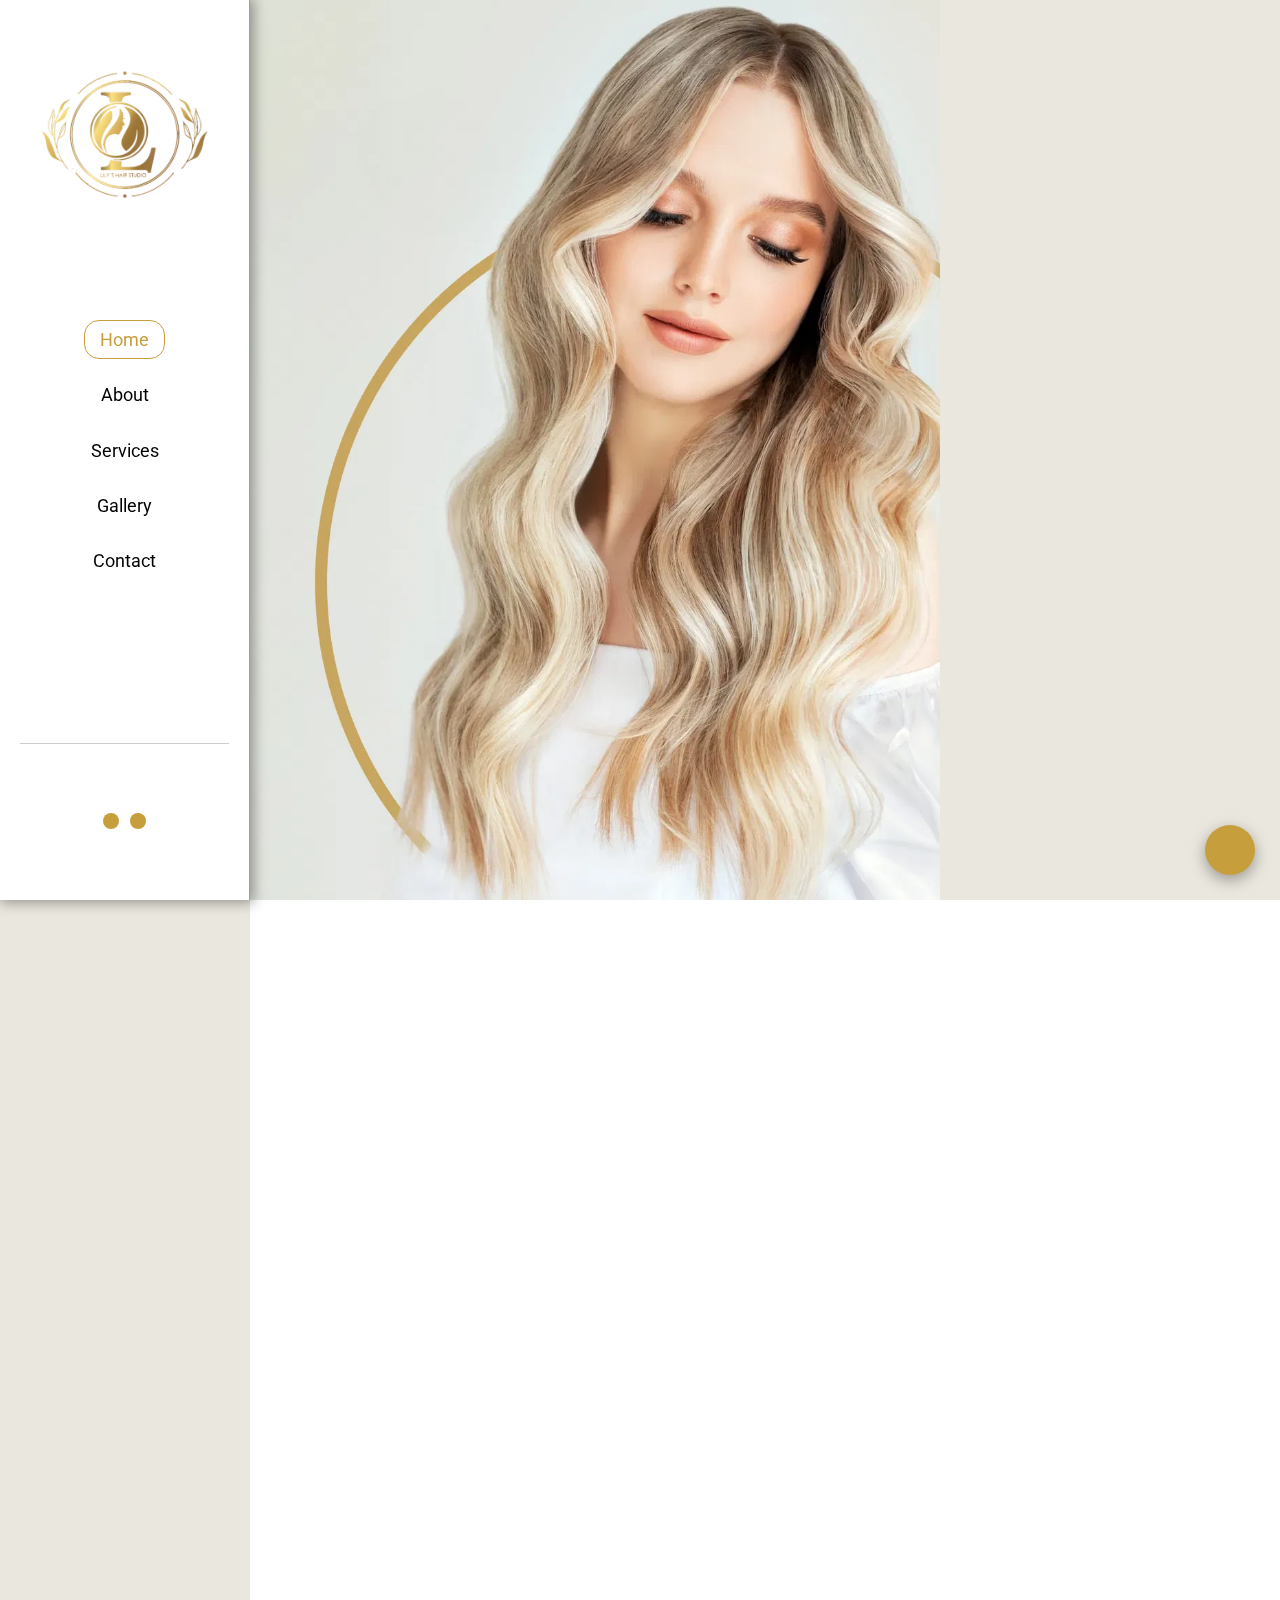
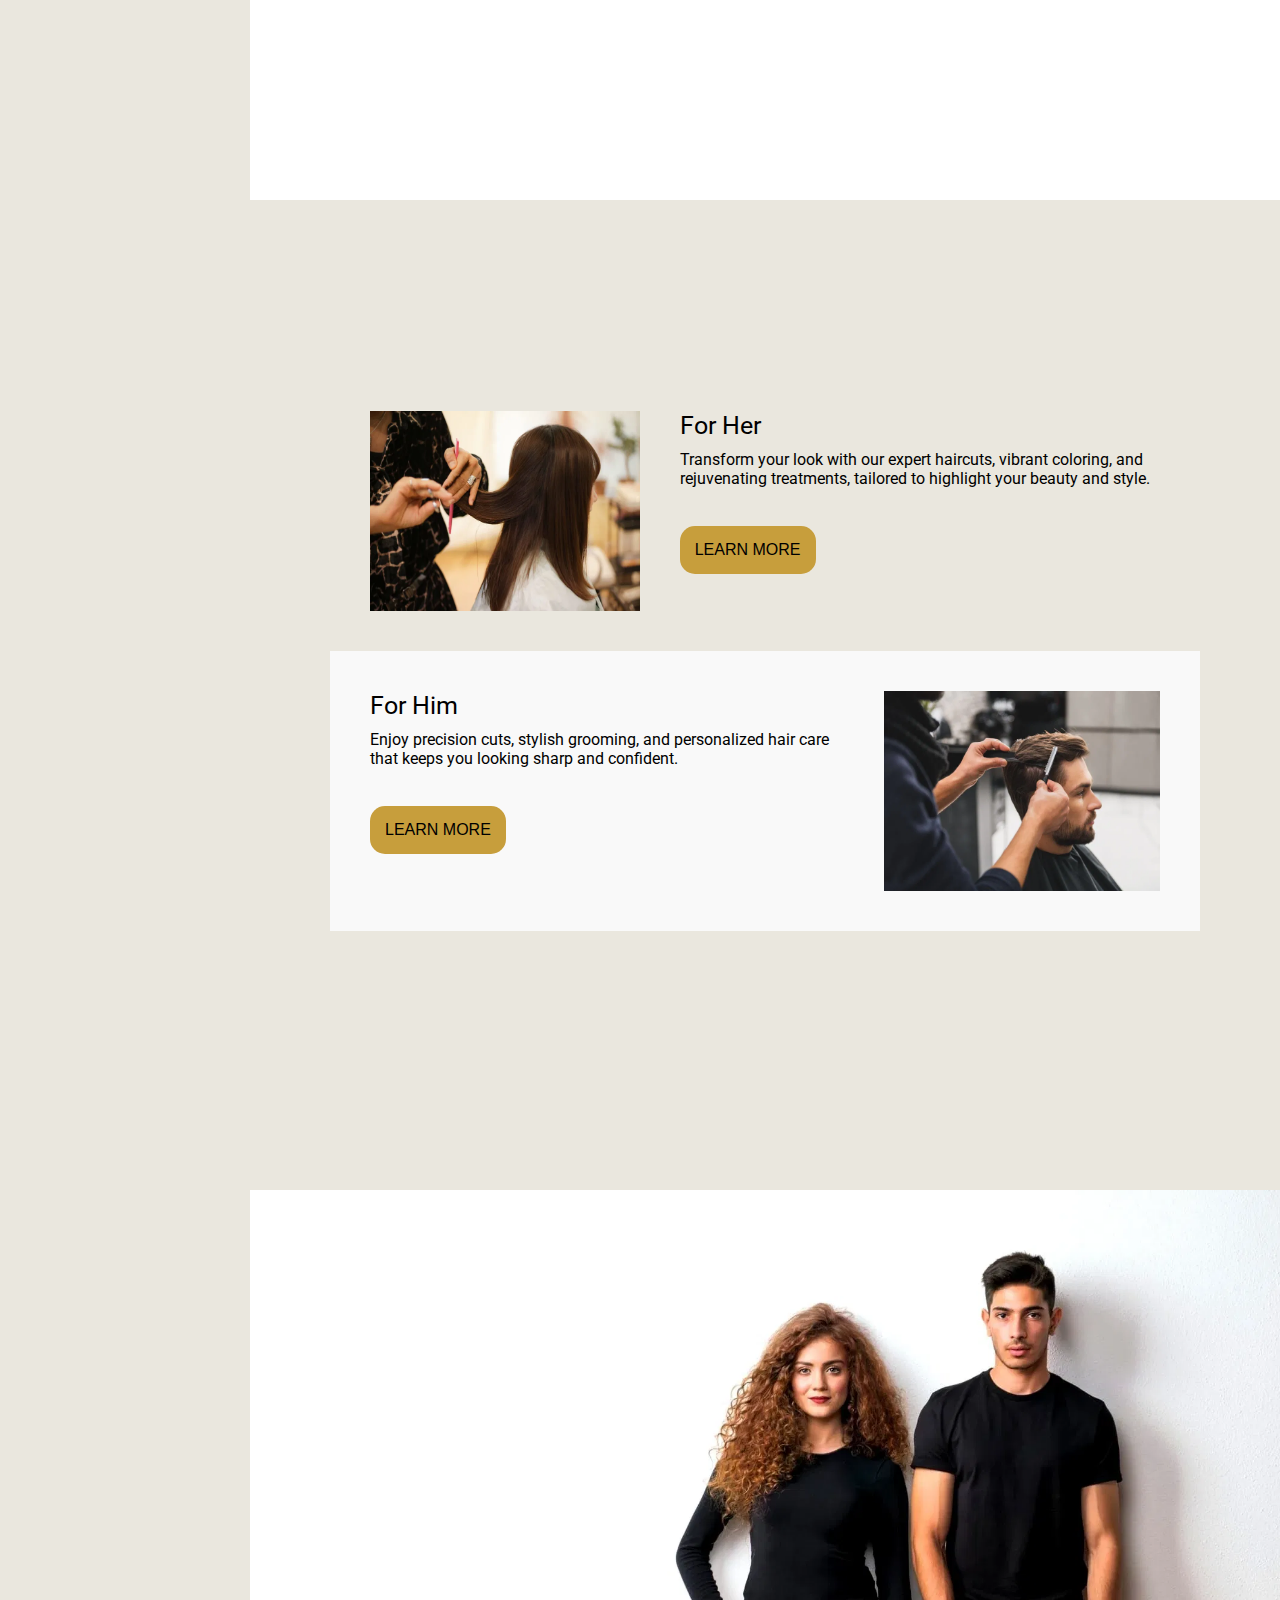
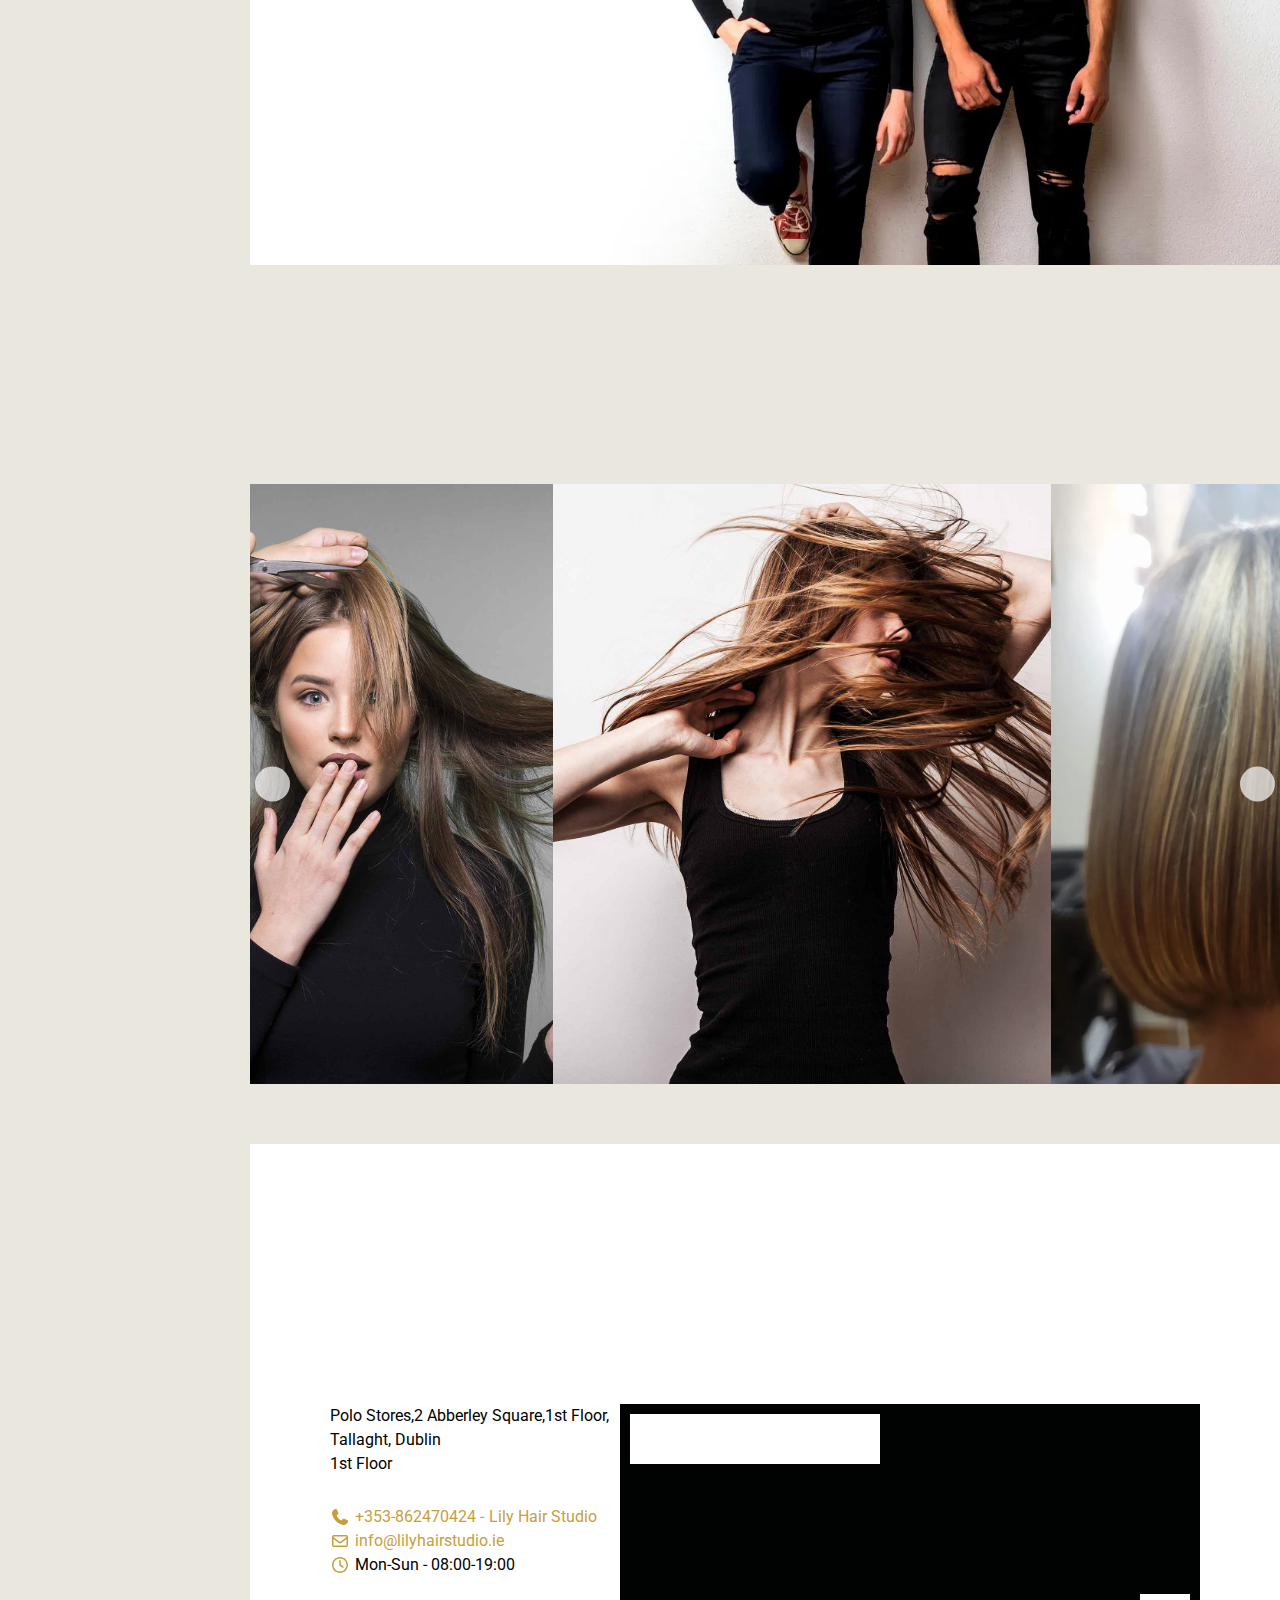
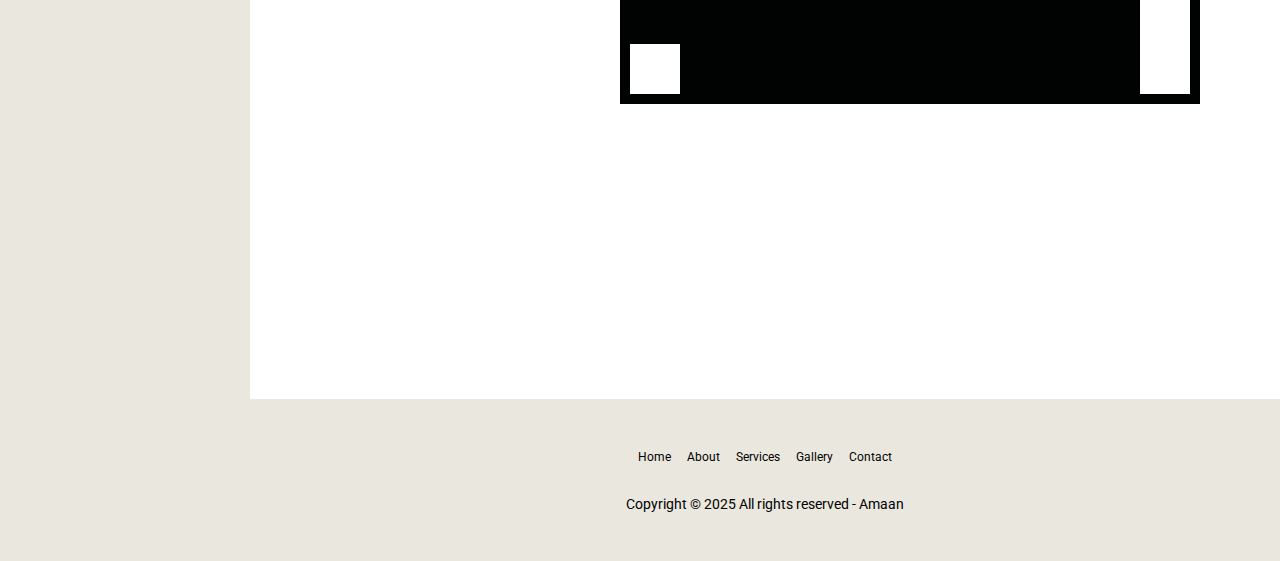
<file: index.html>
<!DOCTYPE html>
<html lang="en">

<head>
    <meta charset="UTF-8">
    <meta name="viewport" content="width=device-width, initial-scale=1.0">
    <!-- title -->
    <title>Lilyhairstudio - Lily's Hair Studio</title>
    <!-- css-link -->
    <link rel="stylesheet" href="main.css">
    <!-- favicon -->
    <link rel="shortcut icon" href="./images/favicon.jpg" type="image/x-icon">
    <!-- font-awesome -->
    <link rel="stylesheet" href="https://cdnjs.cloudflare.com/ajax/libs/font-awesome/6.6.0/css/all.min.css"
        integrity="sha512-Kc323vGBEqzTmouAECnVceyQqyqdsSiqLQISBL29aUW4U/M7pSPA/gEUZQqv1cwx4OnYxTxve5UMg5GT6L4JJg=="
        crossorigin="anonymous" referrerpolicy="no-referrer" />
    <!-- roboto-font -->
    <link rel="preconnect" href="https://fonts.googleapis.com">
    <link rel="preconnect" href="https://fonts.gstatic.com" crossorigin>
    <link href="https://fonts.googleapis.com/css2?family=Roboto:ital,wght@0,100..900;1,100..900&display=swap"
        rel="stylesheet">
</head>

<body>
    <header class="y-header">
        <div class="menu-btn">
            <div class="mobile-menu-btn">
                <i class="fa-solid fa-bars"></i>
            </div>
        </div>
        <div class="logo">
            <a href="/lilyhairstudio"><img src="./images/logo.png" alt="" srcset=""></a>
        </div>
        <div class="intouch">
            <li class="global-address-btn">
                <a><i class="fa-solid fa-location-arrow"></i></a>
            </li>
            <li class="global-contact-btn">
                <a><i class="fa-solid fa-envelope"></i></a>
            </li>
        </div>
    </header>
    <header class="x-header">
        <a href="/lilyhairstudio" class="logo"><img src="./images/logo.png" alt="" srcset=""></a>
        <div class="navbar">
            <li class="active">
                <a href="/lilyhairstudio">Home</a>
            </li>
            <li>
                <a href="./about/">About</a>
            </li>
            <li>
                <a href="./Services/">Services</a>
            </li>
            <li>
                <a href="./gallery/">Gallery</a>
            </li>
            <li>
                <a href="./Contact/">Contact</a>
            </li>
        </div>
        <div class="intouch">
            <li class="global-contact-btn">
                <a><i class="fa-solid fa-envelope"></i></a>
            </li>
            <li class="global-address-btn">
                <a><i class="fa-solid fa-location-arrow"></i></a>
            </li>
        </div>
    </header>
    <nav class="mobile-navbar">
        <div class="closebtn"><i class="fa-solid fa-xmark"></i></div>
        <div class="contant">
            <ul>
                <li class="active">
                    <a href="/lilyhairstudio">Home</a>
                </li>
                <li>
                    <a href="./about/">About</a>
                </li>
                <li>
                    <a href="./Services/">Services</a>
                </li>
                <li>
                    <a href="./gallery/">Gallery</a>
                </li>
                <li>
                    <a href="./Contact/">Contact</a>
                </li>
            </ul>
            <div class="intouch">
                <li class="global-address-btn">
                    <a><i class="fa-solid fa-location-arrow"></i></a>
                </li>
                <li class="global-contact-btn">
                    <a><i class="fa-solid fa-envelope"></i></a>
                </li>
            </div>
        </div>
    </nav>
    <div class="overlayer"></div>
    <div class="upperheader"></div>
    <section class="section home-section">
        <div class="contant-area">
            <h1 data-animation="showHeading">Lily's Hair Studio</h1>
            <span></span>
            <h2 data-animation="showElement">Where Beauty
                Meets Style</h2>
            <span></span>
            <div class="home-btn">
                <a href="./Bookings/" data-animation="showElement">
                    <button type="button" class="fill">
                        <svg xmlns="http://www.w3.org/2000/svg" viewBox="0 0 640 640">
                            <path
                                d="M224 64C241.7 64 256 78.3 256 96L256 128L384 128L384 96C384 78.3 398.3 64 416 64C433.7 64 448 78.3 448 96L448 128L480 128C515.3 128 544 156.7 544 192L544 480C544 515.3 515.3 544 480 544L160 544C124.7 544 96 515.3 96 480L96 192C96 156.7 124.7 128 160 128L192 128L192 96C192 78.3 206.3 64 224 64zM160 304L160 336C160 344.8 167.2 352 176 352L208 352C216.8 352 224 344.8 224 336L224 304C224 295.2 216.8 288 208 288L176 288C167.2 288 160 295.2 160 304zM288 304L288 336C288 344.8 295.2 352 304 352L336 352C344.8 352 352 344.8 352 336L352 304C352 295.2 344.8 288 336 288L304 288C295.2 288 288 295.2 288 304zM432 288C423.2 288 416 295.2 416 304L416 336C416 344.8 423.2 352 432 352L464 352C472.8 352 480 344.8 480 336L480 304C480 295.2 472.8 288 464 288L432 288zM160 432L160 464C160 472.8 167.2 480 176 480L208 480C216.8 480 224 472.8 224 464L224 432C224 423.2 216.8 416 208 416L176 416C167.2 416 160 423.2 160 432zM304 416C295.2 416 288 423.2 288 432L288 464C288 472.8 295.2 480 304 480L336 480C344.8 480 352 472.8 352 464L352 432C352 423.2 344.8 416 336 416L304 416zM416 432L416 464C416 472.8 423.2 480 432 480L464 480C472.8 480 480 472.8 480 464L480 432C480 423.2 472.8 416 464 416L432 416C423.2 416 416 423.2 416 432z" />
                        </svg>BOOKINGS</button>
                </a>
                <a href="#ServicesSection" data-animation="showElement">
                    <button type="button"><svg style="rotate: -90deg;" xmlns="http://www.w3.org/2000/svg"
                            viewBox="0 0 640 640">
                            <path
                                d="M256 320L216.5 359.5C203.9 354.6 190.3 352 176 352C114.1 352 64 402.1 64 464C64 525.9 114.1 576 176 576C237.9 576 288 525.9 288 464C288 449.7 285.3 436.1 280.5 423.5L563.2 140.8C570.3 133.7 570.3 122.3 563.2 115.2C534.9 86.9 489.1 86.9 460.8 115.2L320 256L280.5 216.5C285.4 203.9 288 190.3 288 176C288 114.1 237.9 64 176 64C114.1 64 64 114.1 64 176C64 237.9 114.1 288 176 288C190.3 288 203.9 285.3 216.5 280.5L256 320zM353.9 417.9L460.8 524.8C489.1 553.1 534.9 553.1 563.2 524.8C570.3 517.7 570.3 506.3 563.2 499.2L417.9 353.9L353.9 417.9zM128 176C128 149.5 149.5 128 176 128C202.5 128 224 149.5 224 176C224 202.5 202.5 224 176 224C149.5 224 128 202.5 128 176zM176 416C202.5 416 224 437.5 224 464C224 490.5 202.5 512 176 512C149.5 512 128 490.5 128 464C128 437.5 149.5 416 176 416z" />
                        </svg>SERVICES</button>
                </a>
            </div>
        </div>
        <div class="image-area"></div>
    </section>
    <section class="section about-section">
        <div class="image-area" data-animation="showImg"></div>
        <div class="contant-area">
            <h1 data-animation="showElement">ABOUT</h1>
            <span></span>
            <div class="about-detail" data-animation="showElement">
                Conveniently located in Tallaght, Dublin, Lily's Hair Salon is your oasis for exceptional hair care. Our
                salon offers a comfortable and stylish environment where you can unwind and let our professionals take
                care of your hair.
                <br />
                <br />
                Book your appointment today and discover why Lily's Hair Salon is the preferred choice for those seeking
                beautiful, healthy hair.
            </div>
            <span></span>
            <a href="./#ContactSection" data-animation="showElement">
                <button type="button" class="fill">CONTACT US</button>
            </a>
        </div>
    </section>
    <section class="section Services-section" id="ServicesSection">
        <h1 data-animation="showHeading">SERVICES</h1>
        <br />
        <hr data-animation="showElement" />
        <div class="for-her-section" data-animation="section">
            <div class="image-area"><img src="./images/for-her.jpg" alt=""></div>
            <div class="for-her-section-contant">
                <h3>For Her</h3>
                <div class="about-detail">
                    Transform your look with our expert haircuts, vibrant coloring, and rejuvenating treatments,
                    tailored to highlight your beauty and style.
                </div>
                <br>
                <br>
                <a href="./Services/for-her/">
                    <button type="button">LEARN MORE</button>
                </a>
            </div>
        </div>
        <div class="for-him-section" data-animation="section">
            <div class="image-area"><img src="./images/for-him.jpg" alt=""></div>
            <div class="for-him-section-contant">
                <h3>For Him</h3>
                <div class="about-detail">
                    Enjoy precision cuts, stylish grooming, and personalized hair care that keeps you looking sharp and
                    confident.
                </div>
                <br>
                <br>
                <a href="./Services/for-him/">
                    <button type="button">LEARN MORE</button>
                </a>
            </div>
        </div>
    </section>
    <section class="section general-section">
        <div class="contant-area">
            <h1 data-animation="showHeading">Unveil Your Radiance</h1>
            <p data-animation="showElement">Beauty Beyond Imagination
                <br />
                Make A Booking To
                <br />
                Get Started
            </p>
            <a href="./Bookings/" data-animation="showElement">
                <button type="button">BOOKINGS</button>
            </a>
        </div>
        <div class="image-area"></div>
    </section>
    <section class="section gallery-section">
        <h1 data-animation="showElement">GALLERY</h1>
        <br />
        <hr data-animation="showElement" />
        <br />
        <div class="btn-container" data-animation="showElement">
            <button type="button" class="style active">Style Gallery</button>
            <button type="button" class="work">Lily's Work</button>
        </div>
        <div class="gallery-image-area">
            <i class="fa-solid fa-angle-left arrowbtn" id="left"></i>
            <ul class="image-box image-slider-one">
                <li>
                    <img src="./Style Gallery/2000_664f83a6506c7.jpg" alt="" srcset="" draggable="false" />
                </li>
                <li>
                    <img src="./Style Gallery/2000_664f83a67dad1.jpg" alt="" srcset="" draggable="false" />
                </li>
                <li>
                    <img src="./Style Gallery/2000_6758bd7c813e0.jpg" alt="" srcset="" draggable="false" />
                </li>
                <li>
                    <img src="./Style Gallery/2000_6758bd7de9d0b.jpg" alt="" srcset="" draggable="false" />
                </li>
                <li>
                    <img src="./Style Gallery/2000_6758bd7e188e2.jpg" alt="" srcset="" draggable="false" />
                </li>
                <li>
                    <img src="./Style Gallery/2000_6758bd7e6adc6.jpg" alt="" srcset="" draggable="false" />
                </li>
                <li>
                    <img src="./Style Gallery/2000_6758bd7e812a5.jpg" alt="" srcset="" draggable="false" />
                </li>
                <li>
                    <img src="./Style Gallery/2000_6758bd7e820c9.jpg" alt="" srcset="" draggable="false" />
                </li>
                <li>
                    <img src="./Style Gallery/2000_6758c12e6bbc0.jpg" alt="" srcset="" draggable="false" />
                </li>
                <li>
                    <img src="./Style Gallery/2000_6758c12e8a0af.jpg" alt="" srcset="" draggable="false" />
                </li>
                <li>
                    <img src="./Style Gallery/2000_6758c12ec0f90.jpg" alt="" srcset="" draggable="false" />
                </li>
                <li>
                    <img src="./Style Gallery/2000_6758c12ec2d9c.jpg" alt="" srcset="" draggable="false" />
                </li>
                <li>
                    <img src="./Style Gallery/2000_6758c12ec822c.jpg" alt="" srcset="" draggable="false" />
                </li>
                <li>
                    <img src="./Style Gallery/2000_6758c12eb0739.jpg" alt="" srcset="" draggable="false" />
                </li>
            </ul>
            <ul class="image-box image-slider-two">
                <li>
                    <img src="./Lily's Work/Lily's Work.jpg" alt="" srcset="" draggable="false" />
                </li>
                <li>
                    <img src="./Lily's Work/2000_664fbe7c330a4.jpg" alt="" srcset="" draggable="false" />
                </li>
                <li>
                    <img src="./Lily's Work/2000_664fbe7c2daa7.jpg" alt="" srcset="" draggable="false" />
                </li>
                <li>
                    <img src="./Lily's Work/2000_664fbe7c2138d.jpg" alt="" srcset="" draggable="false" />
                </li>
                <li>
                    <img src="./Lily's Work/2000_664fbe7c395d6.jpg" alt="" srcset="" draggable="false" />
                </li>
                <li>
                    <img src="./Lily's Work/2000_664fbe7c3e964.jpg" alt="" srcset="" draggable="false" />
                </li>
                <li>
                    <img src="./Lily's Work/2000_664fbe7c4aa66.jpg" alt="" srcset="" draggable="false" />
                </li>
                <li>
                    <img src="./Lily's Work/2000_664fbe7c544be.jpg" alt="" srcset="" draggable="false" />
                </li>
                <li>
                    <img src="./Lily's Work/2000_664fbe7c6067b.jpg" alt="" srcset="" draggable="false" />
                </li>
                <li>
                    <img src="./Lily's Work/2000_664fbe7cdf321.jpg" alt="" srcset="" draggable="false" />
                </li>
                <li>
                    <img src="./Lily's Work/2000_67c0d5c878e1f.jpg" alt="" srcset="" draggable="false" />
                </li>
                <li>
                    <img src="./Lily's Work/2000_67c0d5c7c785d.jpg" alt="" srcset="" draggable="false" />
                </li>
                <li>
                    <img src="./Lily's Work/2000_67c0d5c7c803e.jpg" alt="" srcset="" draggable="false" />
                </li>
                <li>
                    <img src="./Lily's Work/2000_67c0d5c94368f.jpg" alt="" srcset="" draggable="false" />
                </li>
                <li>
                    <img src="./Lily's Work/2000_67c0d5c8ae91d.jpg" alt="" srcset="" draggable="false" />
                </li>
                <li>
                    <img src="./Lily's Work/2000_67c0d5c8b0877.jpg" alt="" srcset="" draggable="false" />
                </li>
                <li>
                    <img src="./Lily's Work/2000_67c0d5c9273e2.jpg" alt="" srcset="" draggable="false" />
                </li>
                <li>
                    <img src="./Lily's Work/2000_67c0d5c9432da.jpg" alt="" srcset="" draggable="false" />
                </li>
                <li>
                    <img src="./Lily's Work/2000_67c0d5c790e29.jpg" alt="" srcset="" draggable="false" />
                </li>
            </ul>
            <i class="fa-solid fa-angle-right arrowbtn" id="right"></i>
        </div>
    </section>
    <section class="section location-section" id="ContactSection">
        <h1 data-animation="showElement">CONTACT</h1>
        <br />
        <hr data-animation="showElement" />
        <br />
        <form class="contact-input-section" data-animation="showElement">
            <input type="text" placeholder="Name">
            <input type="tel" placeholder="Phone">
            <input type="email" placeholder="Email address">
            <button type="button">CONTACT US</button>
        </form>
        <div class="address-section">
            <div class="address-contant">
                <div class="address">
                    <li>Polo Stores,2 Abberley Square,1st Floor, Tallaght, Dublin</li>
                    <li>1st Floor</li>
                </div>
                <div class="contact-details">
                    <li>
                        <a href="tel:+353-862470424">
                            <svg xmlns="http://www.w3.org/2000/svg" viewBox="0 0 640 640">
                                <path
                                    d="M224.2 89C216.3 70.1 195.7 60.1 176.1 65.4L170.6 66.9C106 84.5 50.8 147.1 66.9 223.3C104 398.3 241.7 536 416.7 573.1C493 589.3 555.5 534 573.1 469.4L574.6 463.9C580 444.2 569.9 423.6 551.1 415.8L453.8 375.3C437.3 368.4 418.2 373.2 406.8 387.1L368.2 434.3C297.9 399.4 241.3 341 208.8 269.3L253 233.3C266.9 222 271.6 202.9 264.8 186.3L224.2 89z" />
                            </svg>
                            <span>+353-862470424</span>&nbsp;-<span>Lily Hair Studio</span>
                        </a>
                    </li>
                    <li>
                        <a href="mailto:info@lilyhairstudio.ie">
                            <svg xmlns="http://www.w3.org/2000/svg" viewBox="0 0 640 640">
                                <path
                                    d="M125.4 128C91.5 128 64 155.5 64 189.4C64 190.3 64 191.1 64.1 192L64 192L64 448C64 483.3 92.7 512 128 512L512 512C547.3 512 576 483.3 576 448L576 192L575.9 192C575.9 191.1 576 190.3 576 189.4C576 155.5 548.5 128 514.6 128L125.4 128zM528 256.3L528 448C528 456.8 520.8 464 512 464L128 464C119.2 464 112 456.8 112 448L112 256.3L266.8 373.7C298.2 397.6 341.7 397.6 373.2 373.7L528 256.3zM112 189.4C112 182 118 176 125.4 176L514.6 176C522 176 528 182 528 189.4C528 193.6 526 197.6 522.7 200.1L344.2 335.5C329.9 346.3 310.1 346.3 295.8 335.5L117.3 200.1C114 197.6 112 193.6 112 189.4z" />
                            </svg>
                            <span>info@lilyhairstudio.ie</span>
                        </a>
                    </li>
                    <li>
                        <svg xmlns="http://www.w3.org/2000/svg" viewBox="0 0 640 640">
                            <path
                                d="M528 320C528 434.9 434.9 528 320 528C205.1 528 112 434.9 112 320C112 205.1 205.1 112 320 112C434.9 112 528 205.1 528 320zM64 320C64 461.4 178.6 576 320 576C461.4 576 576 461.4 576 320C576 178.6 461.4 64 320 64C178.6 64 64 178.6 64 320zM296 184L296 320C296 328 300 335.5 306.7 340L402.7 404C413.7 411.4 428.6 408.4 436 397.3C443.4 386.2 440.4 371.4 429.3 364L344 307.2L344 184C344 170.7 333.3 160 320 160C306.7 160 296 170.7 296 184z" />
                        </svg>
                        <span class="opening-close-time">
                            Mon-Sun - 08:00-19:00
                        </span>
                    </li>
                </div>
            </div>
            <div class="map-contant loading-map">
                <div class="preloader-map">
                    <div class="box"></div>
                    <div class="box"></div>
                    <div class="box"></div>
                </div>
                <iframe
                    src="https://www.google.com/maps/embed?pb=!1m14!1m8!1m3!1d4770.285018351752!2d-6.366113423220891!3d53.28698219024833!3m2!1i1024!2i768!4f13.1!3m3!1m2!1s0x48670b4ad060dbd9%3A0x83d3d2ff5bf564e1!2sPolo%20Stores!5e0!3m2!1sen!2sus!4v1757088081263!5m2!1sen!2sus"
                    width="100%" height="300px" style="border:0;" allowfullscreen="" loading="lazy"
                    referrerpolicy="no-referrer-when-downgrade"></iframe>
            </div>
        </div>
    </section>
    <footer class="footer">
        <ul>
            <li>
                <a href="/lilyhairstudio">Home</a>
            </li>
            <li>
                <a href="./about/">About</a>
            </li>
            <li>
                <a href="./Services/">Services</a>
            </li>
            <li>
                <a href="./gallery/">Gallery</a>
            </li>
            <li>
                <a href="./Contact/">Contact</a>
            </li>
        </ul>
        <div class="copyright">Copyright © 2025 All rights reserved&nbsp;-&nbsp; <span>Amaan</span> </div>
    </footer>
    <div class="action-btn">
        <div class="chat-btn">
            <i class="fa-solid fa-comments"></i>
        </div>
        <ul>
            <li>
                <a href="tel:+353-862470424"><svg xmlns="http://www.w3.org/2000/svg" viewBox="0 0 640 640">
                        <path
                            d="M224.2 89C216.3 70.1 195.7 60.1 176.1 65.4L170.6 66.9C106 84.5 50.8 147.1 66.9 223.3C104 398.3 241.7 536 416.7 573.1C493 589.3 555.5 534 573.1 469.4L574.6 463.9C580 444.2 569.9 423.6 551.1 415.8L453.8 375.3C437.3 368.4 418.2 373.2 406.8 387.1L368.2 434.3C297.9 399.4 241.3 341 208.8 269.3L253 233.3C266.9 222 271.6 202.9 264.8 186.3L224.2 89z" />
                    </svg></a>
            </li>
            <li>
                <a href="http://wa.me/353862470424" target="_blank">
                    <svg xmlns="http://www.w3.org/2000/svg" viewBox="0 0 640 640">
                        <path
                            d="M476.9 161.1C435 119.1 379.2 96 319.9 96C197.5 96 97.9 195.6 97.9 318C97.9 357.1 108.1 395.3 127.5 429L96 544L213.7 513.1C246.1 530.8 282.6 540.1 319.8 540.1L319.9 540.1C442.2 540.1 544 440.5 544 318.1C544 258.8 518.8 203.1 476.9 161.1zM319.9 502.7C286.7 502.7 254.2 493.8 225.9 477L219.2 473L149.4 491.3L168 423.2L163.6 416.2C145.1 386.8 135.4 352.9 135.4 318C135.4 216.3 218.2 133.5 320 133.5C369.3 133.5 415.6 152.7 450.4 187.6C485.2 222.5 506.6 268.8 506.5 318.1C506.5 419.9 421.6 502.7 319.9 502.7zM421.1 364.5C415.6 361.7 388.3 348.3 383.2 346.5C378.1 344.6 374.4 343.7 370.7 349.3C367 354.9 356.4 367.3 353.1 371.1C349.9 374.8 346.6 375.3 341.1 372.5C308.5 356.2 287.1 343.4 265.6 306.5C259.9 296.7 271.3 297.4 281.9 276.2C283.7 272.5 282.8 269.3 281.4 266.5C280 263.7 268.9 236.4 264.3 225.3C259.8 214.5 255.2 216 251.8 215.8C248.6 215.6 244.9 215.6 241.2 215.6C237.5 215.6 231.5 217 226.4 222.5C221.3 228.1 207 241.5 207 268.8C207 296.1 226.9 322.5 229.6 326.2C232.4 329.9 268.7 385.9 324.4 410C359.6 425.2 373.4 426.5 391 423.9C401.7 422.3 423.8 410.5 428.4 397.5C433 384.5 433 373.4 431.6 371.1C430.3 368.6 426.6 367.2 421.1 364.5z" />
                    </svg>
                </a>
            </li>
        </ul>
    </div>

    <script type="module" src="Additional.js"></script>
    <script type="module" src="main.js"></script>
</body>

</html>
</file>
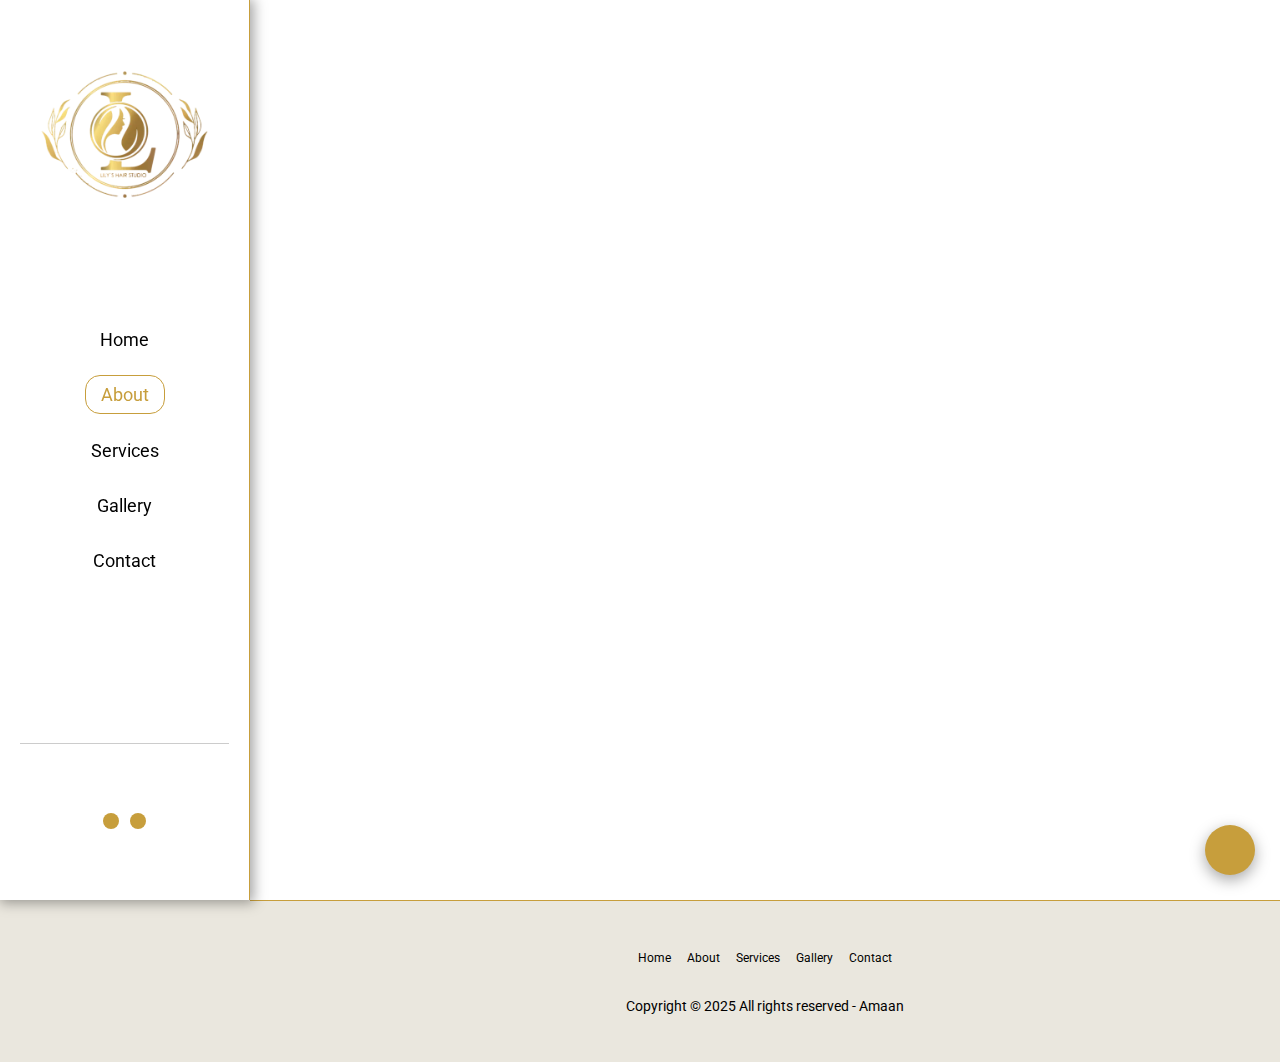
<file: about/index.html>
<!DOCTYPE html>
<html lang="en">

<head>
    <meta charset="UTF-8">
    <meta name="viewport" content="width=device-width, initial-scale=1.0">
    <!-- title -->
    <title>About - Lilyhairstudio</title>
    <!-- css-link -->
    <link rel="stylesheet" href="about-main.css">
    <!-- favicon -->
     <link rel="shortcut icon" href="../images/favicon.jpg" type="image/x-icon">
    <!-- font-awesome -->
    <link rel="stylesheet" href="https://cdnjs.cloudflare.com/ajax/libs/font-awesome/6.6.0/css/all.min.css"
        integrity="sha512-Kc323vGBEqzTmouAECnVceyQqyqdsSiqLQISBL29aUW4U/M7pSPA/gEUZQqv1cwx4OnYxTxve5UMg5GT6L4JJg=="
        crossorigin="anonymous" referrerpolicy="no-referrer" />
    <!-- roboto-font -->
    <link rel="preconnect" href="https://fonts.googleapis.com">
    <link rel="preconnect" href="https://fonts.gstatic.com" crossorigin>
    <link href="https://fonts.googleapis.com/css2?family=Roboto:ital,wght@0,100..900;1,100..900&display=swap"
        rel="stylesheet">
</head>

<body>
    <header class="y-header">
        <div class="menu-btn">
            <div class="mobile-menu-btn">
                <i class="fa-solid fa-bars"></i>
            </div>
        </div>
        <div class="logo">
            <a href="/lilyhairstudio"><img src="../images/logo.png" alt="" srcset=""></a>
        </div>
        <div class="intouch">
            <li class="global-address-btn">
                <a><i class="fa-solid fa-location-arrow"></i></a>
            </li>
            <li class="global-contact-btn">
                <a><i class="fa-solid fa-envelope"></i></a>
            </li>
        </div>
    </header>
    <header class="x-header">
        <a href="/lilyhairstudio" class="logo"><img src="../images/logo.png" alt="" srcset=""></a>
        <div class="navbar">
            <li>
                <a href="/lilyhairstudio">Home</a>
            </li>
            <li class="active">
                <a href="./">About</a>
            </li>
            <li>
                <a href="../Services/">Services</a>
            </li>
            <li>
                <a href="../gallery">Gallery</a>
            </li>
            <li>
                <a href="../Contact/">Contact</a>
            </li>
        </div>
        <div class="intouch">
            <li class="global-contact-btn">
                <a><i class="fa-solid fa-envelope"></i></a>
            </li>
            <li class="global-address-btn">
                <a><i class="fa-solid fa-location-arrow"></i></a>
            </li>
        </div>
    </header>
    <nav class="mobile-navbar">
        <div class="closebtn"><i class="fa-solid fa-xmark"></i></div>
        <div class="contant">
            <ul>
                <li>
                    <a href="/lilyhairstudio">Home</a>
                </li>
                <li class="active">
                    <a href="./">About</a>
                </li>
                <li>
                    <a href="../Services/">Services</a>
                </li>
                <li>
                    <a href="../gallery">Gallery</a>
                </li>
                <li>
                    <a href="../Contact/">Contact</a>
                </li>
            </ul>
            <div class="intouch">
                <li class="global-address-btn">
                    <a><i class="fa-solid fa-location-arrow"></i></a>
                </li>
                <li class="global-contact-btn">
                    <a><i class="fa-solid fa-envelope"></i></a>
                </li>
            </div>
        </div>
    </nav>
    <div class="overlayer"></div>
    <div class="upperheader"></div>
    <section class="section about-section">
        <div class="image-area" data-animation="showImg"></div>
        <div class="contant-area">
            <h1 data-animation="showElement">ABOUT</h1>
            <span></span>
            <div class="about-detail" data-animation="showElement">
                Conveniently located in Tallaght, Dublin, Lily's Hair Salon is your oasis for exceptional hair care. Our
                salon offers a comfortable and stylish environment where you can unwind and let our professionals take
                care of your hair.
                <br />
                <br />
                Book your appointment today and discover why Lily's Hair Salon is the preferred choice for those seeking
                beautiful, healthy hair.
            </div>
            <span></span>
            <a href="../#ContactSection" data-animation="showElement">
                <button type="button" class="fill">CONTACT US</button>
            </a>
        </div>
    </section>
    <footer class="footer">
        <ul>
            <li>
                <a href="/lilyhairstudio">Home</a>
            </li>
            <li>
                <a href="./">About</a>
            </li>
            <li>
                <a href="../Services/">Services</a>
            </li>
            <li>
                <a href="../gallery">Gallery</a>
            </li>
            <li>
                <a href="../Contact/">Contact</a>
            </li>
        </ul>
        <div class="copyright">Copyright © 2025 All rights reserved&nbsp;-&nbsp; <span>Amaan</span> </div>
    </footer>
    <div class="action-btn">
        <div class="chat-btn">
            <i class="fa-solid fa-comments"></i>
        </div>
        <ul>
            <li>
                <a href="tel:+353-862470424"><svg xmlns="http://www.w3.org/2000/svg" viewBox="0 0 640 640">
                        <path
                            d="M224.2 89C216.3 70.1 195.7 60.1 176.1 65.4L170.6 66.9C106 84.5 50.8 147.1 66.9 223.3C104 398.3 241.7 536 416.7 573.1C493 589.3 555.5 534 573.1 469.4L574.6 463.9C580 444.2 569.9 423.6 551.1 415.8L453.8 375.3C437.3 368.4 418.2 373.2 406.8 387.1L368.2 434.3C297.9 399.4 241.3 341 208.8 269.3L253 233.3C266.9 222 271.6 202.9 264.8 186.3L224.2 89z" />
                    </svg></a>
            </li>
            <li>
                <a href="http://wa.me/353862470424" target="_blank">
                    <svg xmlns="http://www.w3.org/2000/svg" viewBox="0 0 640 640">
                        <path
                            d="M476.9 161.1C435 119.1 379.2 96 319.9 96C197.5 96 97.9 195.6 97.9 318C97.9 357.1 108.1 395.3 127.5 429L96 544L213.7 513.1C246.1 530.8 282.6 540.1 319.8 540.1L319.9 540.1C442.2 540.1 544 440.5 544 318.1C544 258.8 518.8 203.1 476.9 161.1zM319.9 502.7C286.7 502.7 254.2 493.8 225.9 477L219.2 473L149.4 491.3L168 423.2L163.6 416.2C145.1 386.8 135.4 352.9 135.4 318C135.4 216.3 218.2 133.5 320 133.5C369.3 133.5 415.6 152.7 450.4 187.6C485.2 222.5 506.6 268.8 506.5 318.1C506.5 419.9 421.6 502.7 319.9 502.7zM421.1 364.5C415.6 361.7 388.3 348.3 383.2 346.5C378.1 344.6 374.4 343.7 370.7 349.3C367 354.9 356.4 367.3 353.1 371.1C349.9 374.8 346.6 375.3 341.1 372.5C308.5 356.2 287.1 343.4 265.6 306.5C259.9 296.7 271.3 297.4 281.9 276.2C283.7 272.5 282.8 269.3 281.4 266.5C280 263.7 268.9 236.4 264.3 225.3C259.8 214.5 255.2 216 251.8 215.8C248.6 215.6 244.9 215.6 241.2 215.6C237.5 215.6 231.5 217 226.4 222.5C221.3 228.1 207 241.5 207 268.8C207 296.1 226.9 322.5 229.6 326.2C232.4 329.9 268.7 385.9 324.4 410C359.6 425.2 373.4 426.5 391 423.9C401.7 422.3 423.8 410.5 428.4 397.5C433 384.5 433 373.4 431.6 371.1C430.3 368.6 426.6 367.2 421.1 364.5z" />
                    </svg>
                </a>
            </li>
        </ul>
    </div>

    <script type="module" src="../Additional.js"></script>
    <script type="module" src="about-main.js"></script>
</body>

</html>
</file>
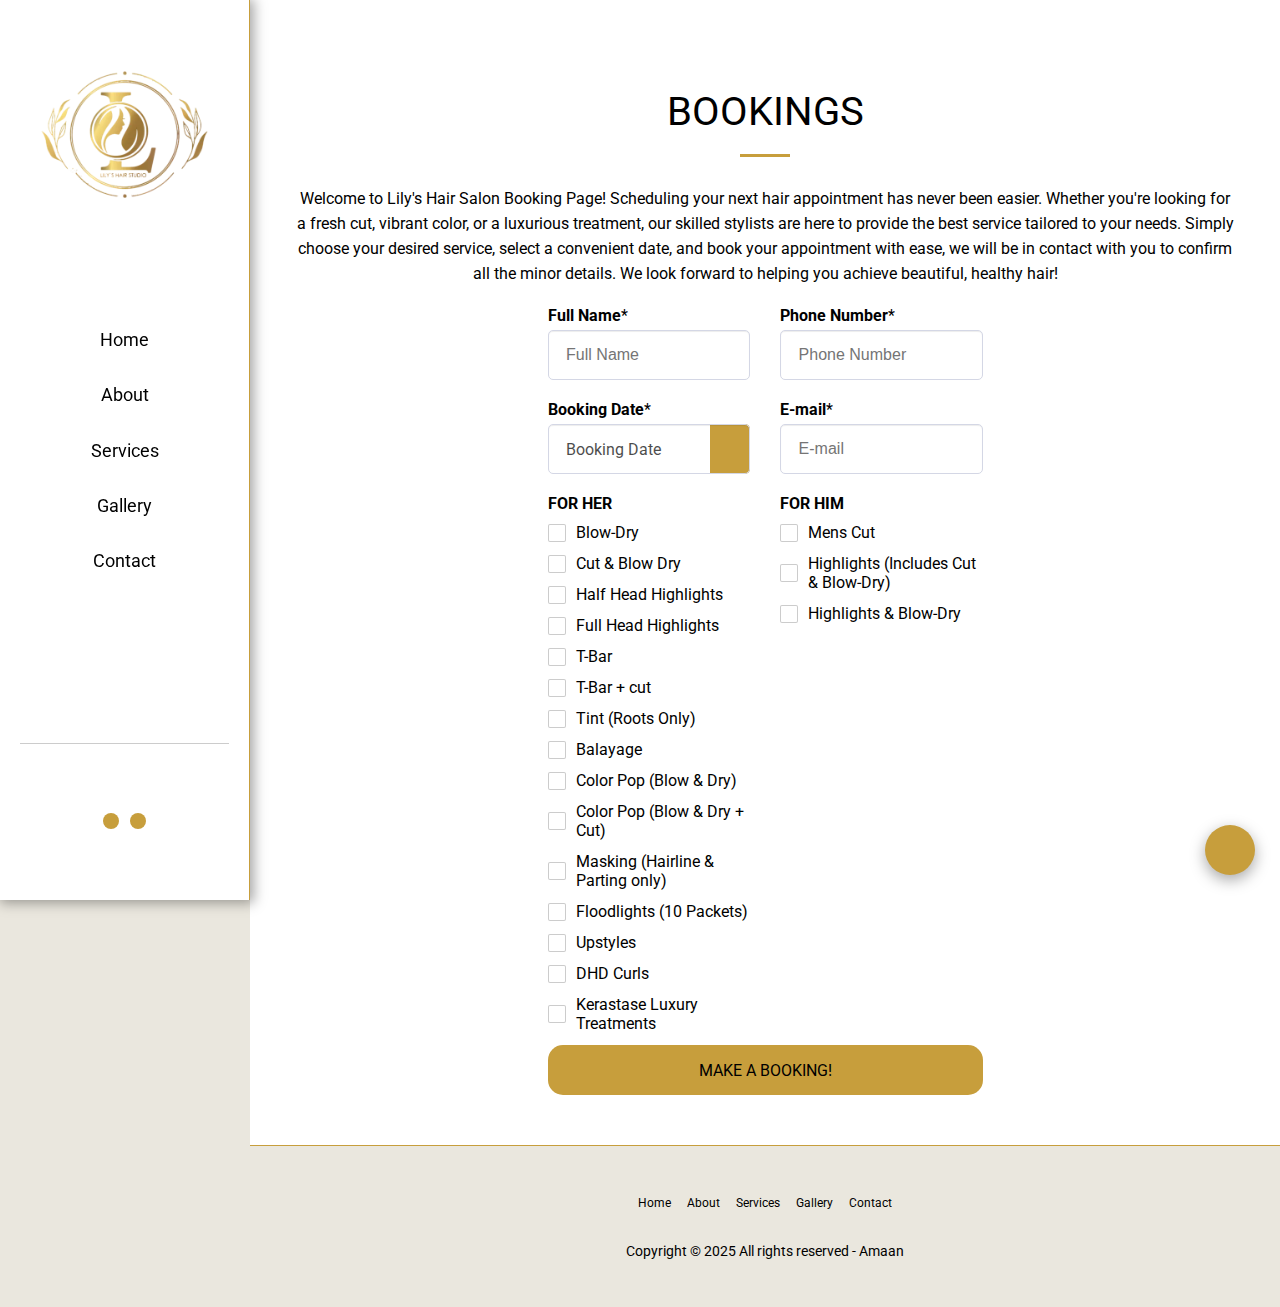
<file: Bookings/index.html>
<!DOCTYPE html>
<html lang="en">

<head>
    <meta charset="UTF-8">
    <meta name="viewport" content="width=device-width, initial-scale=1.0">
    <!-- title -->
    <title>Bookings - Lilyhairstudio</title>
    <!-- css-link -->
    <link rel="stylesheet" href="./booking.css">
    <!-- favicon -->
    <link rel="shortcut icon" href="../images/favicon.jpg" type="image/x-icon">
    <!-- font-awesome -->
    <link rel="stylesheet" href="https://cdnjs.cloudflare.com/ajax/libs/font-awesome/6.6.0/css/all.min.css"
        integrity="sha512-Kc323vGBEqzTmouAECnVceyQqyqdsSiqLQISBL29aUW4U/M7pSPA/gEUZQqv1cwx4OnYxTxve5UMg5GT6L4JJg=="
        crossorigin="anonymous" referrerpolicy="no-referrer" />
    <!-- roboto-font -->
    <link rel="preconnect" href="https://fonts.googleapis.com">
    <link rel="preconnect" href="https://fonts.gstatic.com" crossorigin>
    <link href="https://fonts.googleapis.com/css2?family=Roboto:ital,wght@0,100..900;1,100..900&display=swap"
        rel="stylesheet">
</head>

<body>
    <header class="y-header">
        <div class="menu-btn">
            <div class="mobile-menu-btn">
                <i class="fa-solid fa-bars"></i>
            </div>
        </div>
        <div class="logo">
            <a href="/lilyhairstudio"><img src="../images/logo.png" alt="" srcset=""></a>
        </div>
        <div class="intouch">
            <li class="global-address-btn">
                <a><i class="fa-solid fa-location-arrow"></i></a>
            </li>
            <li class="global-contact-btn">
                <a><i class="fa-solid fa-envelope"></i></a>
            </li>
        </div>
    </header>
    <header class="x-header">
        <a href="/lilyhairstudio" class="logo"><img src="../images/logo.png" alt="" srcset=""></a>
        <div class="navbar">
            <li>
                <a href="../">Home</a>
            </li>
            <li>
                <a href="../about/">About</a>
            </li>
            <li>
                <a href="../Services/">Services</a>
            </li>
            <li>
                <a href="../gallery">Gallery</a>
            </li>
            <li>
                <a href="../Contact/">Contact</a>
            </li>
        </div>
        <div class="intouch">
            <li class="global-contact-btn">
                <a><i class="fa-solid fa-envelope"></i></a>
            </li>
            <li class="global-address-btn">
                <a><i class="fa-solid fa-location-arrow"></i></a>
            </li>
        </div>
    </header>
    <nav class="mobile-navbar">
        <div class="closebtn"><i class="fa-solid fa-xmark"></i></div>
        <div class="contant">
            <ul>
                <li>
                    <a href="../">Home</a>
                </li>
                <li>
                    <a href="../about/">About</a>
                </li>
                <li>
                    <a href="../Services/">Services</a>
                </li>
                <li>
                    <a href="../gallery">Gallery</a>
                </li>
                <li>
                    <a href="../Contact/">Contact</a>
                </li>
            </ul>
            <div class="intouch">
                <li class="global-address-btn">
                    <a><i class="fa-solid fa-location-arrow"></i></a>
                </li>
                <li class="global-contact-btn">
                    <a><i class="fa-solid fa-envelope"></i></a>
                </li>
            </div>
        </div>
    </nav>
    <div class="overlayer"></div>
    <div class="upperheader"></div>
    <div class="calendar-container" hidden></div>
    </div>
    <section class="section booking-section">
        <br />
        <br />
        <h1>BOOKINGS</h1>
        <br />
        <hr />
        <br />
        <div class="about-description">
            Welcome to Lily's Hair Salon Booking Page! Scheduling your next hair appointment has never been easier.
            Whether you're looking for a fresh cut, vibrant color, or a luxurious treatment, our skilled stylists are
            here to provide the best service tailored to your needs. Simply choose your desired service, select a
            convenient date, and book your appointment with ease, we will be in contact with you to confirm all the
            minor details. We look forward to helping you achieve beautiful, healthy hair!
        </div>

        <div class="booking-details">
            <form>
                <div class="customer-details">
                    <div class="input-field">
                        <label>Full Name</label><span>*</span>
                        <input type="text" name="" id="" placeholder="Full Name" required />
                    </div>
                    <div class="input-field">
                        <label>Phone Number</label><span>*</span>
                        <input type="number" name="" id="" placeholder="Phone Number" />
                    </div>
                    <div class="input-field">
                        <label>Booking Date</label><span>*</span>
                        <div id="fake-input"><span>Booking Date</span></div>
                        <span class="icon"><i class="fa-solid fa-calendar-days"></i></span>
                    </div>
                    <div class="input-field">
                        <label>E-mail</label><span>*</span>
                        <input type="email" name="" id="" placeholder="E-mail" required />
                    </div>
                </div>
                <div class="service-details">
                    <div class="for-her-list service-list">
                        <label class="heading">FOR HER</label>
                        <label class="container">
                            <input type="checkbox">
                            <span class="checkmark"></span>
                            <span class="title">Blow-Dry</span>
                        </label>
                        <label class="container">
                            <input type="checkbox" name="" id="">
                            <span class="checkmark"></span>
                            <span class="title">Cut & Blow Dry</span>
                        </label>
                        <label class="container">
                            <input type="checkbox" name="" id="">
                            <span class="checkmark"></span>
                            <span class="title">Half Head Highlights</span>
                        </label>
                        <label class="container">
                            <input type="checkbox" name="" id="">
                            <span class="checkmark"></span>
                            <span class="title">Full Head Highlights</span>
                        </label>
                        <label class="container">
                            <input type="checkbox" name="" id="">
                            <span class="checkmark"></span>
                            <span class="title">T-Bar</span>
                        </label>
                        <label class="container">
                            <input type="checkbox" name="" id="">
                            <span class="checkmark"></span>
                            <span class="title">T-Bar + cut</span>
                        </label>
                        <label class="container">
                            <input type="checkbox" name="" id="">
                            <span class="checkmark"></span>
                            <span class="title">Tint (Roots Only)</span>
                        </label>
                        <label class="container">
                            <input type="checkbox" name="" id="">
                            <span class="checkmark"></span>
                            <span class="title">Balayage</span>
                        </label>
                        <label class="container">
                            <input type="checkbox" name="" id="">
                            <span class="checkmark"></span>
                            <span class="title">Color Pop (Blow & Dry)</span>
                        </label>
                        <label class="container">
                            <input type="checkbox" name="" id="">
                            <span class="checkmark"></span>
                            <span class="title">Color Pop (Blow & Dry + Cut)</span>
                        </label>
                        <label class="container">
                            <input type="checkbox" name="" id="">
                            <span class="checkmark"></span>
                            <span class="title">Masking (Hairline & Parting only)</span>
                        </label>
                        <label class="container">
                            <input type="checkbox" name="" id="">
                            <span class="checkmark"></span>
                            <span class="title">Floodlights (10 Packets)</span>
                        </label>
                        <label class="container">
                            <input type="checkbox" name="" id="">
                            <span class="checkmark"></span>
                            <span class="title">Upstyles</span>
                        </label>
                        <label class="container">
                            <input type="checkbox" name="" id="">
                            <span class="checkmark"></span>
                            <span class="title">DHD Curls</span>
                        </label>
                        <label class="container">
                            <input type="checkbox" name="" id="">
                            <span class="checkmark"></span>
                            <span class="title">Kerastase Luxury Treatments</span>
                        </label>
                    </div>
                    <div class="for-him-list service-list">
                        <label class="heading">FOR HIM</label>
                        <label class="container">
                            <input type="checkbox" name="" id="">
                            <span class="checkmark"></span>
                            <span class="title">Mens Cut</span>
                        </label>
                        <label class="container">
                            <input type="checkbox" name="" id="">
                            <span class="checkmark"></span>
                            <span class="title">Highlights (Includes Cut & Blow-Dry)</span>
                        </label>
                        <label class="container">
                            <input type="checkbox" name="" id="">
                            <span class="checkmark"></span>
                            <span class="title">
                                Highlights & Blow-Dry
                            </span>
                        </label>
                    </div>
                </div>
                <button type="submit" class="booking-submit-btn">MAKE A BOOKING!</button>
            </form>
        </div>
    </section>
    <footer class="footer">
        <ul>
            <li>
                <a href="../">Home</a>
            </li>
            <li>
                <a href="../about/">About</a>
            </li>
            <li>
                <a href="../Services/">Services</a>
            </li>
            <li>
                <a href="../gallery">Gallery</a>
            </li>
            <li>
                <a href="../Contact/">Contact</a>
            </li>
        </ul>
        <div class="copyright">Copyright © 2025 All rights reserved&nbsp;-&nbsp; <span>Amaan</span> </div>
    </footer>
    <div class="action-btn">
        <div class="chat-btn">
            <i class="fa-solid fa-comments"></i>
        </div>
        <ul>
            <li>
                <a href="tel:+353-862470424"><svg xmlns="http://www.w3.org/2000/svg" viewBox="0 0 640 640">
                        <path
                            d="M224.2 89C216.3 70.1 195.7 60.1 176.1 65.4L170.6 66.9C106 84.5 50.8 147.1 66.9 223.3C104 398.3 241.7 536 416.7 573.1C493 589.3 555.5 534 573.1 469.4L574.6 463.9C580 444.2 569.9 423.6 551.1 415.8L453.8 375.3C437.3 368.4 418.2 373.2 406.8 387.1L368.2 434.3C297.9 399.4 241.3 341 208.8 269.3L253 233.3C266.9 222 271.6 202.9 264.8 186.3L224.2 89z" />
                    </svg></a>
            </li>
            <li>
                <a href="http://wa.me/353862470424" target="_blank">
                    <svg xmlns="http://www.w3.org/2000/svg" viewBox="0 0 640 640">
                        <path
                            d="M476.9 161.1C435 119.1 379.2 96 319.9 96C197.5 96 97.9 195.6 97.9 318C97.9 357.1 108.1 395.3 127.5 429L96 544L213.7 513.1C246.1 530.8 282.6 540.1 319.8 540.1L319.9 540.1C442.2 540.1 544 440.5 544 318.1C544 258.8 518.8 203.1 476.9 161.1zM319.9 502.7C286.7 502.7 254.2 493.8 225.9 477L219.2 473L149.4 491.3L168 423.2L163.6 416.2C145.1 386.8 135.4 352.9 135.4 318C135.4 216.3 218.2 133.5 320 133.5C369.3 133.5 415.6 152.7 450.4 187.6C485.2 222.5 506.6 268.8 506.5 318.1C506.5 419.9 421.6 502.7 319.9 502.7zM421.1 364.5C415.6 361.7 388.3 348.3 383.2 346.5C378.1 344.6 374.4 343.7 370.7 349.3C367 354.9 356.4 367.3 353.1 371.1C349.9 374.8 346.6 375.3 341.1 372.5C308.5 356.2 287.1 343.4 265.6 306.5C259.9 296.7 271.3 297.4 281.9 276.2C283.7 272.5 282.8 269.3 281.4 266.5C280 263.7 268.9 236.4 264.3 225.3C259.8 214.5 255.2 216 251.8 215.8C248.6 215.6 244.9 215.6 241.2 215.6C237.5 215.6 231.5 217 226.4 222.5C221.3 228.1 207 241.5 207 268.8C207 296.1 226.9 322.5 229.6 326.2C232.4 329.9 268.7 385.9 324.4 410C359.6 425.2 373.4 426.5 391 423.9C401.7 422.3 423.8 410.5 428.4 397.5C433 384.5 433 373.4 431.6 371.1C430.3 368.6 426.6 367.2 421.1 364.5z" />
                    </svg>
                </a>
            </li>
        </ul>
    </div>

    <script type="module" src="../Additional.js"></script>
    <script type="module" src="./booking.js"></script>

</body>

</html>
</file>
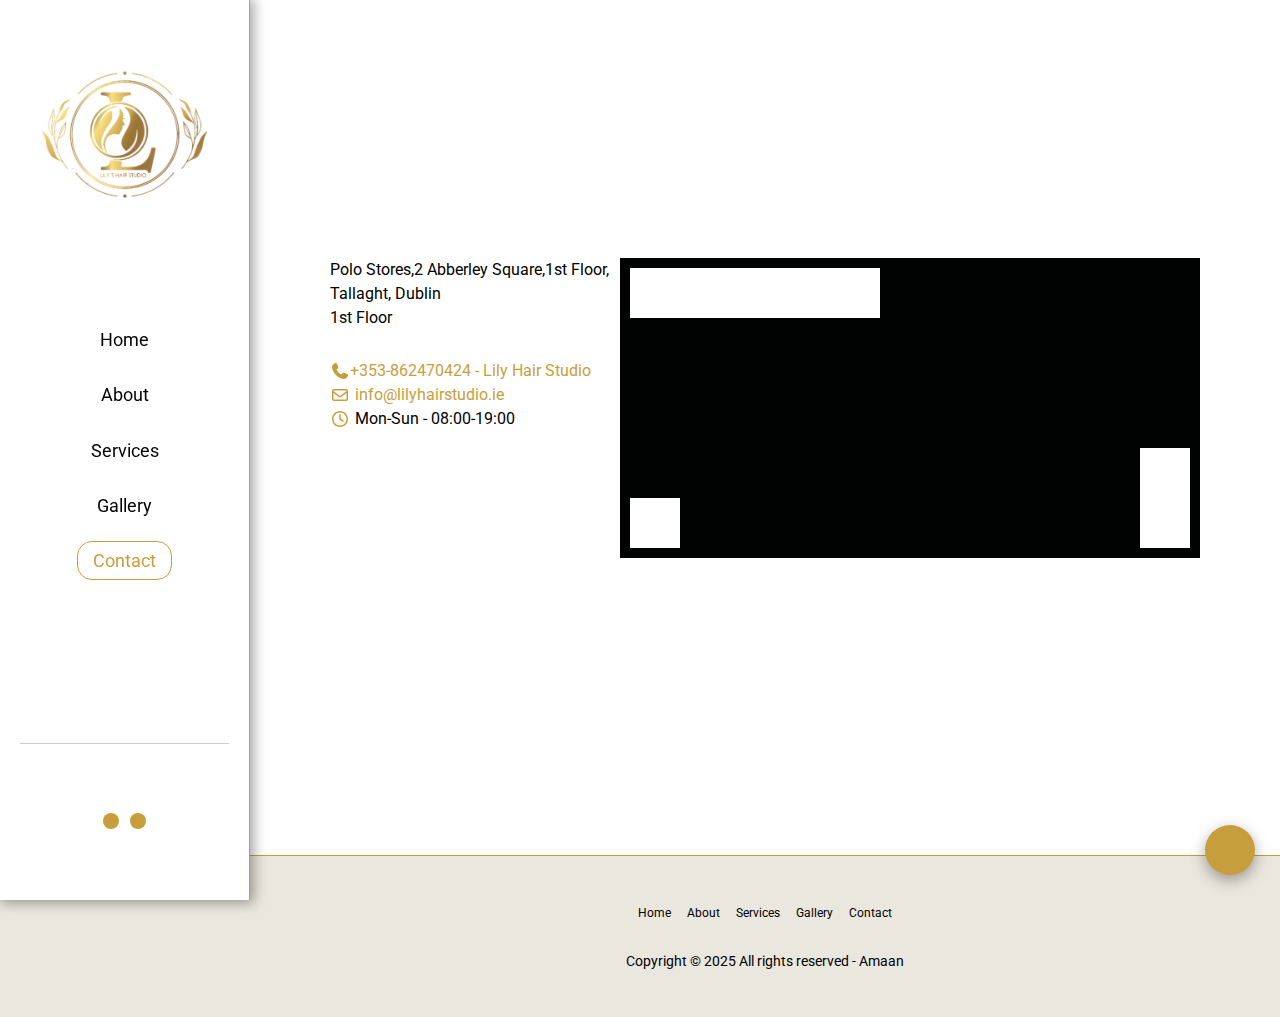
<file: Contact/index.html>
<!DOCTYPE html>
<html lang="en">

<head>
    <meta charset="UTF-8">
    <meta name="viewport" content="width=device-width, initial-scale=1.0">
    <!-- title -->
    <title>Contact - Lilyhairstudio</title>
    <!-- css-link -->
    <link rel="stylesheet" href="./Contact-main.css">
    <!-- favicon -->
     <link rel="shortcut icon" href="../images/favicon.jpg" type="image/x-icon">
    <!-- font-awesome -->
    <link rel="stylesheet" href="https://cdnjs.cloudflare.com/ajax/libs/font-awesome/6.6.0/css/all.min.css"
        integrity="sha512-Kc323vGBEqzTmouAECnVceyQqyqdsSiqLQISBL29aUW4U/M7pSPA/gEUZQqv1cwx4OnYxTxve5UMg5GT6L4JJg=="
        crossorigin="anonymous" referrerpolicy="no-referrer" />
    <!-- roboto-font -->
    <link rel="preconnect" href="https://fonts.googleapis.com">
    <link rel="preconnect" href="https://fonts.gstatic.com" crossorigin>
    <link href="https://fonts.googleapis.com/css2?family=Roboto:ital,wght@0,100..900;1,100..900&display=swap"
        rel="stylesheet">
</head>

<body>
    <header class="y-header">
        <div class="menu-btn">
            <div class="mobile-menu-btn">
                <i class="fa-solid fa-bars"></i>
            </div>
        </div>
        <div class="logo">
            <a href="/lilyhairstudio"><img src="../images/logo.png" alt="" srcset=""></a>
        </div>
        <div class="intouch">
            <li class="global-address-btn">
                <a><i class="fa-solid fa-location-arrow"></i></a>
            </li>
            <li class="global-contact-btn">
                <a><i class="fa-solid fa-envelope"></i></a>
            </li>
        </div>
    </header>
    <header class="x-header">
        <a href="/lilyhairstudio" class="logo"><img src="../images/logo.png" alt="" srcset=""></a>
        <div class="navbar">
            <li>
                <a href="/lilyhairstudio">Home</a>
            </li>
            <li>
                <a href="../about/">About</a>
            </li>
            <li>
                <a href="../Services/">Services</a>
            </li>
            <li>
                <a href="../gallery/">Gallery</a>
            </li>
            <li class="active">
                <a href="../Contact/">Contact</a>
            </li>
        </div>
        <div class="intouch">
            <li class="global-contact-btn">
                <a><i class="fa-solid fa-envelope"></i></a>
            </li>
            <li class="global-address-btn">
                <a><i class="fa-solid fa-location-arrow"></i></a>
            </li>
        </div>
    </header>
    <nav class="mobile-navbar">
        <div class="closebtn"><i class="fa-solid fa-xmark"></i></div>
        <div class="contant">
            <ul>
                <li>
                    <a href="/lilyhairstudio">Home</a>
                </li>
                <li>
                    <a href="../about/">About</a>
                </li>
                <li>
                    <a href="../Services/">Services</a>
                </li>
                <li>
                    <a href="../gallery/">Gallery</a>
                </li>
                <li class="active">
                    <a href="../Contact/">Contact</a>
                </li>
            </ul>
            <div class="intouch">
                <li class="global-address-btn">
                    <a><i class="fa-solid fa-location-arrow"></i></a>
                </li>
                <li class="global-contact-btn">
                    <a><i class="fa-solid fa-envelope"></i></a>
                </li>
            </div>
        </div>
    </nav>
    <div class="overlayer"></div>
    <div class="upperheader"></div>
    <section class="section location-section">
        <h1 data-animation="showElement">CONTACT</h1>
        <br />
        <hr data-animation="showElement" />
        <br />
        <form class="contact-input-section" data-animation="showElement">
            <input type="text" placeholder="Name">
            <input type="tel" placeholder="Phone">
            <input type="email" placeholder="Email address">
            <button type="button">CONTACT US</button>
        </form>
        <div class="address-section">
            <div class="address-contant">
                <div class="address">
                    <li>Polo Stores,2 Abberley Square,1st Floor, Tallaght, Dublin</li>
                    <li>1st Floor</li>
                </div>
                <div class="contact-details">
                    <li>
                        <a href="tel:+353-862470424">
                            <svg xmlns="http://www.w3.org/2000/svg" viewBox="0 0 640 640">
                                <path
                                    d="M224.2 89C216.3 70.1 195.7 60.1 176.1 65.4L170.6 66.9C106 84.5 50.8 147.1 66.9 223.3C104 398.3 241.7 536 416.7 573.1C493 589.3 555.5 534 573.1 469.4L574.6 463.9C580 444.2 569.9 423.6 551.1 415.8L453.8 375.3C437.3 368.4 418.2 373.2 406.8 387.1L368.2 434.3C297.9 399.4 241.3 341 208.8 269.3L253 233.3C266.9 222 271.6 202.9 264.8 186.3L224.2 89z" />
                            </svg>
                            +353-862470424&nbsp;-&nbsp;Lily Hair Studio
                        </a>
                    </li>
                    <li>
                        <a href="mailto:info@lilyhairstudio.ie">
                            <svg xmlns="http://www.w3.org/2000/svg" viewBox="0 0 640 640">
                                <path
                                    d="M125.4 128C91.5 128 64 155.5 64 189.4C64 190.3 64 191.1 64.1 192L64 192L64 448C64 483.3 92.7 512 128 512L512 512C547.3 512 576 483.3 576 448L576 192L575.9 192C575.9 191.1 576 190.3 576 189.4C576 155.5 548.5 128 514.6 128L125.4 128zM528 256.3L528 448C528 456.8 520.8 464 512 464L128 464C119.2 464 112 456.8 112 448L112 256.3L266.8 373.7C298.2 397.6 341.7 397.6 373.2 373.7L528 256.3zM112 189.4C112 182 118 176 125.4 176L514.6 176C522 176 528 182 528 189.4C528 193.6 526 197.6 522.7 200.1L344.2 335.5C329.9 346.3 310.1 346.3 295.8 335.5L117.3 200.1C114 197.6 112 193.6 112 189.4z" />
                            </svg>
                            <span>info@lilyhairstudio.ie</span>
                        </a>
                    </li>
                    <li>
                        <svg xmlns="http://www.w3.org/2000/svg" viewBox="0 0 640 640">
                            <path
                                d="M528 320C528 434.9 434.9 528 320 528C205.1 528 112 434.9 112 320C112 205.1 205.1 112 320 112C434.9 112 528 205.1 528 320zM64 320C64 461.4 178.6 576 320 576C461.4 576 576 461.4 576 320C576 178.6 461.4 64 320 64C178.6 64 64 178.6 64 320zM296 184L296 320C296 328 300 335.5 306.7 340L402.7 404C413.7 411.4 428.6 408.4 436 397.3C443.4 386.2 440.4 371.4 429.3 364L344 307.2L344 184C344 170.7 333.3 160 320 160C306.7 160 296 170.7 296 184z" />
                        </svg>
                        <span class="opening-close-time">
                            Mon-Sun - 08:00-19:00
                        </span>
                    </li>
                </div>
            </div>
            <div class="map-contant loading-map">
                <div class="preloader-map">
                    <div class="box"></div>
                    <div class="box"></div>
                    <div class="box"></div>
                </div>
                <iframe
                    src="https://www.google.com/maps/embed?pb=!1m14!1m8!1m3!1d4770.285018351752!2d-6.366113423220891!3d53.28698219024833!3m2!1i1024!2i768!4f13.1!3m3!1m2!1s0x48670b4ad060dbd9%3A0x83d3d2ff5bf564e1!2sPolo%20Stores!5e0!3m2!1sen!2sus!4v1757088081263!5m2!1sen!2sus"
                    width="100%" height="300px" style="border:0;" allowfullscreen="" loading="lazy"
                    referrerpolicy="no-referrer-when-downgrade"></iframe>
            </div>
        </div>
    </section>
    <footer class="footer">
        <ul>
            <li>
                <a href="/lilyhairstudio">Home</a>
            </li>
            <li>
                <a href="../about/">About</a>
            </li>
            <li>
                <a href="../Services/">Services</a>
            </li>
            <li>
                <a href="../gallery/">Gallery</a>
            </li>
            <li>
                <a href="../Contact/">Contact</a>
            </li>
        </ul>
        <div class="copyright">Copyright © 2025 All rights reserved&nbsp;-&nbsp; <span>Amaan</span> </div>
    </footer>
    <div class="action-btn">
        <div class="chat-btn">
            <i class="fa-solid fa-comments"></i>
        </div>
        <ul>
            <li>
                <a href="tel:+353-862470424"><svg xmlns="http://www.w3.org/2000/svg" viewBox="0 0 640 640">
                        <path
                            d="M224.2 89C216.3 70.1 195.7 60.1 176.1 65.4L170.6 66.9C106 84.5 50.8 147.1 66.9 223.3C104 398.3 241.7 536 416.7 573.1C493 589.3 555.5 534 573.1 469.4L574.6 463.9C580 444.2 569.9 423.6 551.1 415.8L453.8 375.3C437.3 368.4 418.2 373.2 406.8 387.1L368.2 434.3C297.9 399.4 241.3 341 208.8 269.3L253 233.3C266.9 222 271.6 202.9 264.8 186.3L224.2 89z" />
                    </svg></a>
            </li>
            <li>
                <a href="http://wa.me/353862470424" target="_blank">
                    <svg xmlns="http://www.w3.org/2000/svg" viewBox="0 0 640 640">
                        <path
                            d="M476.9 161.1C435 119.1 379.2 96 319.9 96C197.5 96 97.9 195.6 97.9 318C97.9 357.1 108.1 395.3 127.5 429L96 544L213.7 513.1C246.1 530.8 282.6 540.1 319.8 540.1L319.9 540.1C442.2 540.1 544 440.5 544 318.1C544 258.8 518.8 203.1 476.9 161.1zM319.9 502.7C286.7 502.7 254.2 493.8 225.9 477L219.2 473L149.4 491.3L168 423.2L163.6 416.2C145.1 386.8 135.4 352.9 135.4 318C135.4 216.3 218.2 133.5 320 133.5C369.3 133.5 415.6 152.7 450.4 187.6C485.2 222.5 506.6 268.8 506.5 318.1C506.5 419.9 421.6 502.7 319.9 502.7zM421.1 364.5C415.6 361.7 388.3 348.3 383.2 346.5C378.1 344.6 374.4 343.7 370.7 349.3C367 354.9 356.4 367.3 353.1 371.1C349.9 374.8 346.6 375.3 341.1 372.5C308.5 356.2 287.1 343.4 265.6 306.5C259.9 296.7 271.3 297.4 281.9 276.2C283.7 272.5 282.8 269.3 281.4 266.5C280 263.7 268.9 236.4 264.3 225.3C259.8 214.5 255.2 216 251.8 215.8C248.6 215.6 244.9 215.6 241.2 215.6C237.5 215.6 231.5 217 226.4 222.5C221.3 228.1 207 241.5 207 268.8C207 296.1 226.9 322.5 229.6 326.2C232.4 329.9 268.7 385.9 324.4 410C359.6 425.2 373.4 426.5 391 423.9C401.7 422.3 423.8 410.5 428.4 397.5C433 384.5 433 373.4 431.6 371.1C430.3 368.6 426.6 367.2 421.1 364.5z" />
                    </svg>
                </a>
            </li>
        </ul>
    </div>

    <script type="module" src="../Additional.js"></script>
    <script type="module" src="./Contact-main.js"></script>
</body>

</html>
</file>
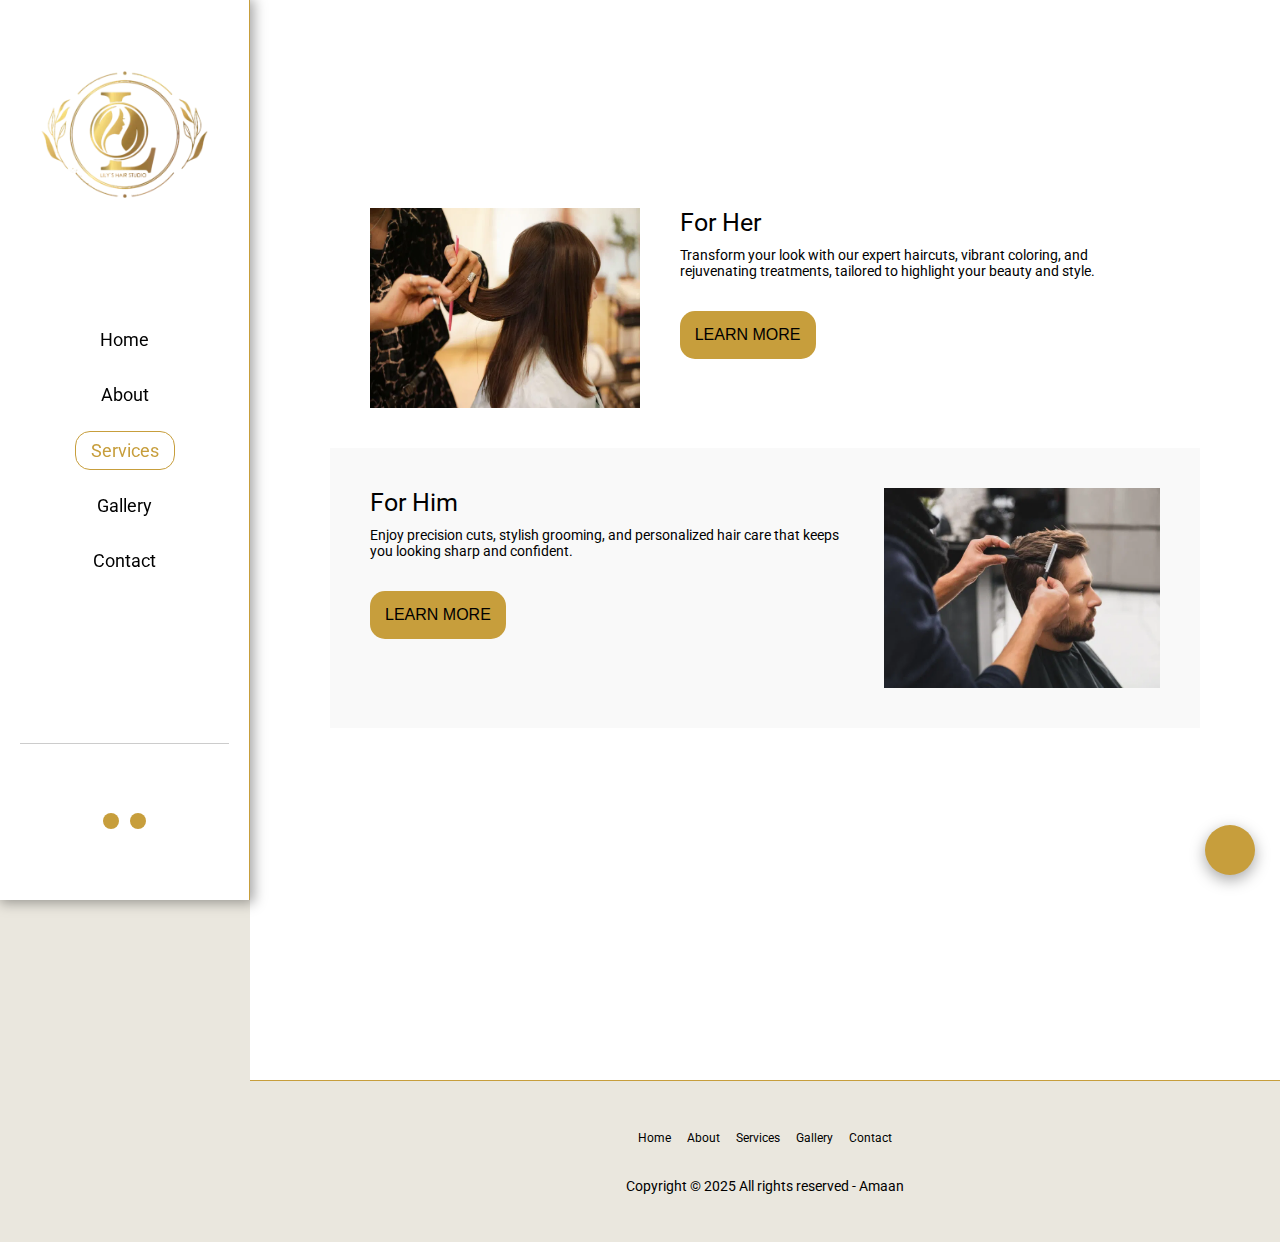
<file: Services/index.html>
<!DOCTYPE html>
<html lang="en">

<head>
    <meta charset="UTF-8">
    <meta name="viewport" content="width=device-width, initial-scale=1.0">
    <!-- title -->
    <title>Services - Lilyhairstudio</title>
    <!-- css-link -->
    <link rel="stylesheet" href="./Services-main.css">
    <!-- favicon -->
     <link rel="shortcut icon" href="../images/favicon.jpg" type="image/x-icon">
    <!-- font-awesome -->
    <link rel="stylesheet" href="https://cdnjs.cloudflare.com/ajax/libs/font-awesome/6.6.0/css/all.min.css"
        integrity="sha512-Kc323vGBEqzTmouAECnVceyQqyqdsSiqLQISBL29aUW4U/M7pSPA/gEUZQqv1cwx4OnYxTxve5UMg5GT6L4JJg=="
        crossorigin="anonymous" referrerpolicy="no-referrer" />
    <!-- roboto-font -->
    <link rel="preconnect" href="https://fonts.googleapis.com">
    <link rel="preconnect" href="https://fonts.gstatic.com" crossorigin>
    <link href="https://fonts.googleapis.com/css2?family=Roboto:ital,wght@0,100..900;1,100..900&display=swap"
        rel="stylesheet">
</head>

<body>
    <header class="y-header">
        <div class="menu-btn">
            <div class="mobile-menu-btn">
                <i class="fa-solid fa-bars"></i>
            </div>
        </div>
        <div class="logo">
            <a href="/lilyhairstudio"><img src="../images/logo.png" alt="" srcset=""></a>
        </div>
        <div class="intouch">
            <li class="global-address-btn">
                <a><i class="fa-solid fa-location-arrow"></i></a>
            </li>
            <li class="global-contact-btn">
                <a><i class="fa-solid fa-envelope"></i></a>
            </li>
        </div>
    </header>
    <header class="x-header">
        <a href="/lilyhairstudio" class="logo"><img src="../images/logo.png" alt="" srcset=""></a>
        <div class="navbar">
            <li>
                <a href="../">Home</a>
            </li>
            <li>
                <a href="../about/">About</a>
            </li>
            <li class="active">
                <a href="../Services/">Services</a>
            </li>
            <li>
                <a href="../gallery">Gallery</a>
            </li>
            <li>
                <a href="../Contact/">Contact</a>
            </li>
        </div>
        <div class="intouch">
            <li class="global-contact-btn">
                <a><i class="fa-solid fa-envelope"></i></a>
            </li>
            <li class="global-address-btn">
                <a><i class="fa-solid fa-location-arrow"></i></a>
            </li>
        </div>
    </header>
    <nav class="mobile-navbar">
        <div class="closebtn"><i class="fa-solid fa-xmark"></i></div>
        <div class="contant">
            <ul>
                <li>
                    <a href="../">Home</a>
                </li>
                <li>
                    <a href="../about/">About</a>
                </li>
                <li class="active">
                    <a href="../Services/">Services</a>
                </li>
                <li>
                    <a href="../gallery">Gallery</a>
                </li>
                <li>
                    <a href="../Contact/">Contact</a>
                </li>
            </ul>
            <div class="intouch">
                <li class="global-address-btn">
                    <a><i class="fa-solid fa-location-arrow"></i></a>
                </li>
                <li class="global-contact-btn">
                    <a><i class="fa-solid fa-envelope"></i></a>
                </li>
            </div>
        </div>
    </nav>
    <div class="overlayer"></div>
    <div class="upperheader"></div>
    <section class="section Services-section">
        <h1 data-animation="showHeading">SERVICES</h1>
        <br />
        <hr data-animation="showElement" />
        <div class="for-her-section" data-animation="section">
            <div class="image-area"><img src="../images/for-her.jpg" alt=""></div>
            <div class="for-her-section-contant">
                <h3>For Her</h3>
                <div class="about-detail">
                    Transform your look with our expert haircuts, vibrant coloring, and rejuvenating treatments,
                    tailored to highlight your beauty and style.
                </div>
                <br>
                <br>
                <a href="../Services/for-her/">
                    <button type="button">LEARN MORE</button>
                </a>
            </div>
        </div>
        <div class="for-him-section" data-animation="section">
            <div class="image-area"><img src="../images/for-him.jpg" alt=""></div>
            <div class="for-him-section-contant">
                <h3>For Him</h3>
                <div class="about-detail">
                    Enjoy precision cuts, stylish grooming, and personalized hair care that keeps you looking sharp and
                    confident.
                </div>
                <br>
                <br>
                <a href="../Services/for-him/">
                    <button type="button">LEARN MORE</button>
                </a>
            </div>
        </div>
    </section>
    <footer class="footer">
        <ul>
            <li>
                <a href="../">Home</a>
            </li>
            <li>
                <a href="../about/">About</a>
            </li>
            <li>
                <a href="../Services/">Services</a>
            </li>
            <li>
                <a href="../gallery">Gallery</a>
            </li>
            <li>
                <a href="../Contact/">Contact</a>
            </li>
        </ul>
        <div class="copyright">Copyright © 2025 All rights reserved&nbsp;-&nbsp; <span>Amaan</span> </div>
    </footer>
    <div class="action-btn">
        <div class="chat-btn">
            <i class="fa-solid fa-comments"></i>
        </div>
        <ul>
            <li>
                <a href="tel:+353-862470424"><svg xmlns="http://www.w3.org/2000/svg" viewBox="0 0 640 640">
                        <path
                            d="M224.2 89C216.3 70.1 195.7 60.1 176.1 65.4L170.6 66.9C106 84.5 50.8 147.1 66.9 223.3C104 398.3 241.7 536 416.7 573.1C493 589.3 555.5 534 573.1 469.4L574.6 463.9C580 444.2 569.9 423.6 551.1 415.8L453.8 375.3C437.3 368.4 418.2 373.2 406.8 387.1L368.2 434.3C297.9 399.4 241.3 341 208.8 269.3L253 233.3C266.9 222 271.6 202.9 264.8 186.3L224.2 89z" />
                    </svg></a>
            </li>
            <li>
                <a href="http://wa.me/353862470424" target="_blank">
                    <svg xmlns="http://www.w3.org/2000/svg" viewBox="0 0 640 640">
                        <path
                            d="M476.9 161.1C435 119.1 379.2 96 319.9 96C197.5 96 97.9 195.6 97.9 318C97.9 357.1 108.1 395.3 127.5 429L96 544L213.7 513.1C246.1 530.8 282.6 540.1 319.8 540.1L319.9 540.1C442.2 540.1 544 440.5 544 318.1C544 258.8 518.8 203.1 476.9 161.1zM319.9 502.7C286.7 502.7 254.2 493.8 225.9 477L219.2 473L149.4 491.3L168 423.2L163.6 416.2C145.1 386.8 135.4 352.9 135.4 318C135.4 216.3 218.2 133.5 320 133.5C369.3 133.5 415.6 152.7 450.4 187.6C485.2 222.5 506.6 268.8 506.5 318.1C506.5 419.9 421.6 502.7 319.9 502.7zM421.1 364.5C415.6 361.7 388.3 348.3 383.2 346.5C378.1 344.6 374.4 343.7 370.7 349.3C367 354.9 356.4 367.3 353.1 371.1C349.9 374.8 346.6 375.3 341.1 372.5C308.5 356.2 287.1 343.4 265.6 306.5C259.9 296.7 271.3 297.4 281.9 276.2C283.7 272.5 282.8 269.3 281.4 266.5C280 263.7 268.9 236.4 264.3 225.3C259.8 214.5 255.2 216 251.8 215.8C248.6 215.6 244.9 215.6 241.2 215.6C237.5 215.6 231.5 217 226.4 222.5C221.3 228.1 207 241.5 207 268.8C207 296.1 226.9 322.5 229.6 326.2C232.4 329.9 268.7 385.9 324.4 410C359.6 425.2 373.4 426.5 391 423.9C401.7 422.3 423.8 410.5 428.4 397.5C433 384.5 433 373.4 431.6 371.1C430.3 368.6 426.6 367.2 421.1 364.5z" />
                    </svg>
                </a>
            </li>
        </ul>
    </div>

    <script type="module" src="../Additional.js"></script>
    <script type="module" src="./Services-main.js"></script>
</body>

</html>
</file>
<file: main.css>
* {
    margin: 0;
    padding: 0;
    box-sizing: border-box;
}

html {
    scroll-behavior: smooth;
}

a {
    color: inherit;
    text-decoration: none;
}

li {
    list-style: none;
}

body {
    position: relative;
    width: 100%;
    display: flex;
    flex-direction: column;
    padding-left: 250px;
    font-family: "Roboto";
    font-weight: 400;
    background-color: #eae7de;
    scroll-behavior: smooth;
    overflow-y: auto;
}

body::-webkit-scrollbar {
  width: 5px;
}

body::-webkit-scrollbar-thumb {
  background: #c79e3ccc; 
}

body::-webkit-scrollbar-thumb:hover {
  background: #c79e3c; 
}

body.overlayeractive {
    position: relative;
    overflow: hidden;
}

body.overlayeractive .overlayer,
body.calendaractive .overlayer {
    position: fixed;
    top: 50%;
    left: 50%;
    transform: translate(-50%, -50%);
    height: 100%;
    width: 100%;
    background: #0007;
    z-index: 1;
    transition: height 0.5s;
}

body.upperheaderactive .gallery-section .gallery-image-area .arrowbtn {
    z-index: 0;
}

.section {
    position: relative;
    height: 100vh;
    width: 100%;
}

.y-header {
    position: fixed;
    top: 0;
    left: 0;
    height: 60px;
    width: 100%;
    display: none;
    justify-content: center;
    align-items: center;
    padding-inline: 15px;
    background: #fff;
    border-bottom: 1px solid #c79e3c;
    z-index: 1;
}

.y-header .menu-btn {
    position: relative;
    height: 100%;
    display: flex;
    align-items: center;
    order: 1;
    flex-grow: 1;
}

.y-header .menu-btn i {
    font-size: 20px;
}

.y-header .logo {
    position: absolute;
    height: 100%;
    width: 100%;
    display: flex;
    justify-content: center;
    align-items: center;
    order: 2;
    flex-grow: 1;
}

.y-header .logo a {
    z-index: 1;
}

.y-header .logo a img {
    height: auto;
    max-height: 35px;
}

.y-header .intouch {
    position: relative;
    order: 3;
    display: flex;
    align-items: center;
}


.y-header .intouch li {
    margin-inline: 5px;
}

.y-header .intouch li a i {
    max-height: 35px;
    height: auto;
}

.x-header {
    position: fixed;
    height: 100%;
    width: 250px;
    left: 0;
    top: 0;
    display: flex;
    flex-direction: column;
    justify-content: space-around;
    align-items: center;
    border-right: 1px solid #c79e3c;
    z-index: 1;
    padding: 20px;
    background: #fff;
    box-shadow: rgb(0 0 0 / 35%) 2px 1px 12px 2px;
}

.x-header .logo {
    position: relative;
    width: 80%;
    max-width: 100%;
    display: flex;
    justify-content: center;
}

.x-header .logo img {
    width: 100%;
}

.x-header .navbar {
    position: relative;
    height: 35%;
    width: 100%;
    display: flex;
    flex-direction: column;
    justify-content: space-evenly;
    align-items: center;
    padding-block: 5px;
}

.x-header .navbar li {
    position: relative;
    padding-block: 8px;
    padding-inline: 15px;
    border-radius: 15px;
    font-size: 18px;
    border: 1px solid #0000;
    cursor: pointer;
    margin-block: 1px;
}

.x-header .navbar li.active {
    color: #c79e3c;
    border: 1px solid#c79e3c;
}

.x-header .navbar li:hover {
    color: #c79e3c;
    border: 1px solid #c79e3c;
}

.x-header .intouch {
    position: relative;
    border: 1px rgba(0, 0, 0, 0.2);
    border-style: solid none none none;
    height: 10%;
    width: 100%;
    margin-top: 20%;
    display: flex;
    justify-content: center;
    align-items: end;
    gap: 5%;
}

.x-header .intouch li {
    position: relative;
    background: #c79e3c;
    padding: 8px;
    border-radius: 50%;
    font-size: 12px;
    cursor: pointer;
}

.mobile-navbar {
    position: fixed;
    width: 75%;
    height: 100%;
    top: 0;
    left: -80%;
    background: #c79e3c;
    z-index: 2;
    display: flex;
    align-items: center;
    flex-direction: column;
    justify-content: center;
    transition: left 300ms linear;
}

.mobile-navbar .closebtn {
    position: absolute;
    top: 0;
    height: 15%;
    width: 100%;
    font-size: 36px;
    padding: 15px;
    display: flex;
    justify-content: end;
    color: #fff;
}

.mobile-navbar .contant {
    position: relative;
    height: 80%;
    width: 100%;
    max-height: 600px;
    display: flex;
    flex-direction: column;
    align-items: center;
    justify-content: space-around;
}

.mobile-navbar .contant ul {
    position: relative;
    height: 50%;
    width: 60%;
    display: flex;
    justify-content: space-evenly;
    align-items: center;
    flex-direction: column;
}

.mobile-navbar .contant ul li {
    position: relative;
    min-width: max-content;
    width: 100%;
    height: 10%;
    font-size: 20px;
    display: flex;
    justify-content: center;
    margin-bottom: 5px;
}

.mobile-navbar .contant ul li a:hover {
    text-decoration: underline;
    font-weight: 500;
}

.mobile-navbar .contant ul li.active a {
    font-weight: 500;
}

.mobile-navbar .contant .intouch {
    position: relative;
    height: 20%;
    width: 100px;
    display: flex;
    justify-content: space-around;
    border-top: 1px solid #fff;
    padding-block-start: 30px;
}

.mobile-navbar .contant .intouch li {
    position: relative;
    height: 30px;
    width: 30px;
    border: 1px solid #000;
    border-radius: 50%;
    display: flex;
    align-items: center;
    justify-content: center;
    background: #000;
    color: #c79e3c;
    cursor: pointer;
}

.mobile-navbar .contant .intouch li.global-address-btn {
    padding-inline-end: 2px;
}


.upperheader {
    position: fixed;
    width: 100%;
    height: 0;
    display: flex;
    justify-content: center;
    align-items: center;
    flex-direction: column;
    top: 0;
    left: 0;
    background: #181818;
    color: #fff;
    z-index: 10;
    transition: height 0.5s linear;
}

.upperheader .closeing-area {
    position: fixed;
    display: flex;
    top: 0;
    width: 100%;
    display: flex;
    justify-content: end;
    padding-block: 15px;
    background: transparent;
}

.upperheader .closeing-area .closeing-btn {
    position: relative;
    font-size: 40px;
    font-weight: 900;
    margin-inline: 0px 15px;
    cursor: pointer;
}

.upperheader .closeing-area .closeing-btn:hover {
    opacity: 0.7;
}

.upperheader .global-address {
    position: relative;
    height: 50%;
    width: 85%;
    display: flex;
    flex-direction: column;
    align-items: center;
}

.upperheader .global-address ul {
    flex-direction: column;
}

.upperheader .global-address ul.list-inline {
    flex-direction: row;
    width: max-content;
}

.upperheader .global-address ul,
.upperheader .global-address ul li {
    position: relative;
    display: flex;
    height: auto;
    width: 100%;
    justify-content: center;
    align-items: center;
    text-align: center;
}

.upperheader .global-address ul li {
    margin-block: 5px;
}

.upperheader .global-address ul li a {
    position: relative;
    width: max-content;
    display: flex;
    justify-content: center;
    transition: border-color 300ms ease, color 300ms ease;
}

.upperheader .global-address ul li a.main-address {
    font-size: 50px;
}

.upperheader .global-address ul li a.address-floor {
    font-size: 25px;
}

.upperheader .global-address ul li a:hover {
    color: #c79e3c;
}

.upperheader .global-address ul.list-inline li {
    position: relative;
    margin-inline: 20px;
}

.upperheader .global-address ul.list-inline li a {
    position: relative;
    height: 80px;
    width: 80px;
    display: flex;
    align-items: center;
    justify-content: center;
    border: 2px solid #fff;
    border-radius: 50%;
    transition: border-color 300ms ease, color 300ms ease;
}

.upperheader .global-address ul.list-inline li a:hover {
    border: 2px solid #c79e3c;
}

.upperheader .global-contact {
    position: relative;
    height: 60%;
    width: 60%;
    display: flex;
    flex-direction: column;
}

.upperheader .global-contact .heading {
    position: relative;
    margin-bottom: 20px;
}

.upperheader .global-contact .heading h4 {
    font-size: 1.563em;
    font-weight: 400;
    margin-bottom: 10px;
}

.upperheader .global-contact .heading span a:hover {
    text-decoration-line: underline;
}

.upperheader .global-contact form,
.upperheader .global-contact form ul {
    position: relative;
    width: 100%;
    display: flex;
    flex-wrap: wrap;
}

.upperheader .global-contact form ul li {
    position: relative;
    height: 80px;
    width: 50%;
    display: flex;
    flex-direction: column;
    margin-block-end: 15px;
}

.upperheader .global-contact form ul li:first-child {
    width: 45%;
    margin-inline-end: 5%;
}

.upperheader .global-contact form ul li:last-child {
    width: 100%;
    height: 100%;
}

.upperheader .global-contact form ul li label {
    position: relative;
    font-size: 1rem;
    font-weight: 700;
    margin-block-end: 8px;
}

.upperheader .global-contact form ul li input {
    height: 50px;
}

.upperheader .global-contact form ul li input,
.upperheader .global-contact form ul li textarea {
    position: relative;
    width: 100%;
    border-radius: 4px;
    outline: none;
    border: 1px solid #ccc;
    font-size: 1rem;
    font-weight: 400;
    font-family: "Roboto";
    line-height: 1.42857143;
    color: #555;
    background-color: #fff;
    padding: 0.75rem 1.10rem;
    box-shadow: inset 0 1px 1px rgba(0, 0, 0, .075);
    transition: border-color 300ms ease, box-shadow 300ms ease;
}

.upperheader .global-contact form ul li input:focus,
.upperheader .global-contact form ul li textarea:focus {
    box-shadow: inset 0 1px 1px rgba(0, 0, 0, .075), 0 0 8px rgba(102, 175, 233, .6);
    border: 1px solid #c79e3c;
}

.upperheader .global-contact form ul li textarea {
    height: auto;
    resize: none;
}

.upperheader .global-contact form button {
    position: relative;
    width: 100%;
    height: 50px;
    font-size: 1rem;
    font-weight: 400;
    font-family: "Roboto";
    padding: 0.75rem 1.10rem;
    border-radius: 15px;
    border: none;
    background: #c79e3c;
    cursor: pointer;
    transition: opacity 300ms ease
}

.upperheader .global-contact form button:hover {
    opacity: 0.9;
}

.home-section {
    position: relative;
    min-height: 100vh;
    height: 100%;
    display: grid;
    grid-template-columns: 67% 33%;
    grid-template-rows: auto;
}

.home-section .contant-area {
    position: relative;
    height: 100%;
    width: 100%;
    grid-column: 2;
    display: flex;
    flex-direction: column;
    justify-content: center;
    gap: 2%;
    padding: 10% 15%;
    background-color: #eae7de;
}

.home-section .contant-area h1 {
    font-size: 65px;
}

.home-section .contant-area h2 {
    font-size: 33px;
    font-weight: 400;
}

.home-section .contant-area .home-btn {
    position: relative;
    display: flex;
    align-items: center;
    max-width: 100%;
    flex-wrap: wrap;
    gap: 10px;
}

.home-section .contant-area .home-btn button {
    position: relative;
    display: flex;
    place-items: center;
    font-size: 16px;
    height: 30px;
    width: max-content;
    padding: 25px;
    background: transparent;
    border: 1px solid #000;
    border-radius: 15px;
    cursor: pointer;
    outline: none;
}

.home-section .contant-area button.fill {
    background: #c79e3c;
    border: none;
    font-size: 18px;
    padding: 28px;
}

.home-section .contant-area button.fill:hover {
    background: #c79d3cdc;
}


.home-section .contant-area button svg {
    position: relative;
    height: 18px;
    margin-inline-end: 5px;
}

.home-section .image-area {
    position: relative;
    height: 100%;
    width: 100%;
    display: flex;
    background-image: url(./images/mian-image.png);
    background-position: 6.72% 17.30%;
    background-size: cover;
    grid-row: 1;
}

.about-section {
    position: relative;
    display: grid;
    min-height: 100vh;
    width: 100%;
    grid-template-columns: 46% 44%;
    grid-template-rows: auto;
    justify-content: center;
    align-items: center;
    padding: 100px 25px;
    margin-inline: auto;
    background: #fff;
}

.about-section .contant-area {
    position: relative;
    margin-inline-end: 40px;
    display: flex;
    flex-direction: column;
    justify-content: center;
    height: 100%;
    grid-column: 1;
    grid-row: 1;
}


[data-animation="showImg"],
[data-animation="showElement"] {
    transform: translateY(50px);
    opacity: 0;
}

[data-animation="showHeading"] {
    transform: translateY(100px);
    opacity: 0;
}

[data-animation="section"] {
    transform: translateY(10px);
}

@keyframes showing {
    to {
        transform: translateY(0px);
        opacity: 1;
    }
}

[data-animation="showHeading"].animated,
[data-animation="showImg"].animated,
[data-animation="section"].animated,
[data-animation="showElement"].animated {
    animation: showing .2s linear forwards;
}


.about-section .contant-area h1 {
    position: relative;
    font-size: clamp(1.8rem, calc(2vw + 1.3rem), 5rem);
}

.about-section .contant-area span {
    height: 30px;
}

.about-section .contant-area .about-detail {
    position: relative;
    font-size: 20px;
    line-height: 1.25;
}

.about-section .contant-area a {
    width: max-content;
}

.about-section .contant-area button {
    position: relative;
    display: flex;
    place-items: center;
    font-size: 16px;
    height: 30px;
    width: max-content;
    padding: 28px;
    background: #c79e3c;
    border: none;
    border-radius: 15px;
    cursor: pointer;
    outline: none;
}


.about-section .image-area {
    position: relative;
    height: clamp(90vh, 100%, 80vh);
    width: 100%;
    margin-inline: 8px;
    background-image: url(./images/about.png);
    background-position: center center;
    background-size: cover;
    background-repeat: no-repeat;
    grid-column: 2;
    box-shadow: 0px 20px 30px rgba(0, 0, 0, 0.15);
}

.Services-section {
    position: relative;
    height: 110vh;
    min-height: max-content;
    display: flex;
    align-items: center;
    flex-direction: column;
    padding: 80px;
}

.Services-section h1 {
    position: relative;
    font-size: clamp(1.8rem, calc(2vw + 1rem), 5rem);
    font-weight: 400;
}

.Services-section hr {
    position: relative;
    width: 50px;
    height: 3px;
    background: #c79e3c;
    border: none;
    margin-block-end: 10px;
}

.Services-section .for-her-section {
    position: relative;
    width: 100%;
    height: max-content;
    display: flex;
    justify-content: center;
    gap: 5%;
    padding: 40px;
}

.Services-section .for-her-section .image-area {
    position: relative;
    display: flex;
    height: 200px;
    width: 400px;
    float: left;
    grid-column: 1;
}

.Services-section .for-her-section .image-area img {
    position: relative;
    height: 100%;
    width: 100%;
}

.Services-section .for-her-section .for-her-section-contant {
    position: relative;
    display: flex;
    flex-direction: column;
    width: 90%;
    height: 200px;
    grid-column: 2;
}

.Services-section .for-her-section .for-her-section-contant h3,
.Services-section .for-him-section .for-him-section-contant h3 {
    font-size: 25px;
    margin-block-end: 10px;
    font-weight: 400;
}

.Services-section .for-her-section .for-her-section-contant button,
.Services-section .for-him-section .for-him-section-contant button {
    position: relative;
    display: flex;
    place-items: center;
    font-size: 16px;
    width: max-content;
    padding: 15px;
    background: #c79e3c;
    border: none;
    border-radius: 15px;
    cursor: pointer;
    outline: none;
}

.Services-section .for-him-section {
    position: relative;
    width: 100%;
    height: max-content;
    display: grid;
    grid-template-columns: 60% 35%;
    grid-template-rows: auto;
    gap: 5%;
    padding: 40px;
    background: #f9f9f9;
}

.Services-section .for-him-section .image-area {
    position: relative;
    height: 100%;
    width: 100%;
    max-width: 300px;
    height: 200px;
    grid-column: 2;
}

.Services-section .for-him-section .image-area img {
    position: relative;
    height: 100%;
    width: 100%;
}

.Services-section .for-him-section .for-him-section-contant {
    position: relative;
    grid-column: 1;
    grid-row: 1;
    display: flex;
    flex-direction: column;
    width: 100%;
    height: 200px;
}

.general-section {
    height: 75vh;
    display: grid;
    grid-template-columns: 33% 67%;
    grid-template-rows: auto;
    /* justify-content: ; */
}

.general-section .contant-area {
    position: relative;
    width: 100%;
    padding: 10% 15%;
    height: 100%;
    min-height: 300px;
    background: #fff;
    display: flex;
    flex-direction: column;
    justify-content: center;
}

.general-section .contant-area h1 {
    font-size: calc(55 * 1px);
}

.general-section .contant-area p {
    font-size: calc(24 * 1px);
    margin-block: 20px;
}

.general-section .contant-area a {
    position: relative;
    display: flex;
    height: auto;
    width: max-content;
}

.general-section .contant-area a button {
    position: relative;
    display: flex;
    place-items: center;
    font-size: 16px;
    width: max-content;
    padding: 20px 30px;
    background: #c79e3c;
    border: none;
    border-radius: 15px;
    cursor: pointer;
    outline: none;
}

.general-section .image-area {
    position: relative;
    height: 100%;
    width: 100%;
    display: flex;
    background-image: url(./images/general.png);
    background-position: center center;
    background-size: cover;
}

.gallery-section {
    position: relative;
    height: max-content;
    width: 100%;
    padding-block: 60px;
    display: flex;
    flex-direction: column;
    align-items: center;
}

.gallery-section h1 {
    position: relative;
    font-size: clamp(1.8rem, calc(2vw + 1rem), 5rem);
    font-weight: 400;
}

.gallery-section hr {
    position: relative;
    width: 50px;
    height: 3px;
    background: #c79e3c;
    border: none;
    margin-block-end: 10px;
}

.gallery-section .btn-container {
    position: relative;
    display: block;
    margin-block-end: 3%;
}

.gallery-section .btn-container button {
    position: relative;
    padding: 6px 18px;
    font-weight: 700;
    font-size: 12px;
    color: #c79e3c;
    border: 1px solid #c79e3c;
    background: transparent;
    cursor: pointer;
}

.gallery-section .btn-container button.active {
    color: #000;
    background: #c79e3c;
}

.gallery-section .btn-container button:hover {
    color: #000;
    background: #c79e3c;
}

.gallery-section .gallery-image-area {
    position: relative;
    height: 600px;
    width: 100%;
    display: flex;
    overflow: hidden;
}

.gallery-section .gallery-image-area .image-box {
    position: absolute;
    display: none;
    width: 100%;
    height: 100%;
    overflow-x: auto;
    overflow-y: hidden;
    scroll-behavior: smooth;
    scroll-snap-type: x mandatory;
    scrollbar-width: 0;
}

.gallery-section .gallery-image-area .image-box.inactiveimages {
    animation: inactiveimages 0.3s linear forwards;
}

.gallery-section .gallery-image-area .image-box.activeimages {
    animation: activeimages 0.3s linear forwards;
}

@keyframes inactiveimages {

    0% {
        transform: scale(1);
        opacity: 1;
    }

    100% {
        transform: scale(0.1);
        opacity: 0;
        display: none;
    }
}

@keyframes activeimages {

    0% {
        transform: scale(0.1);
        opacity: 0;
        display: flex;
    }

    100% {
        transform: scale(1);
        opacity: 1;
    }
}

.gallery-section .gallery-image-area .image-box::-webkit-scrollbar {
    display: none;
}

.gallery-section .gallery-image-area .image-box.none-effect {
    scroll-behavior: auto;
}

.gallery-section .gallery-image-area .image-box.dragging li,
.gallery-section .gallery-image-area .image-box.dragging li img {
    cursor: grab;
    user-select: none;
}

.gallery-section .gallery-image-area .image-box li {
    position: relative;
    height: 600px;
    width: auto;
    scroll-snap-align: start;
}

.gallery-section .gallery-image-area .image-box li img {
    position: relative;
    height: 100%;
    width: auto;
    left: -150px;
}

.gallery-section .gallery-image-area .image-box.image-slider-two li img {
    left: -250px;
}

.gallery-section .gallery-image-area .arrowbtn {
    position: absolute;
    font-size: 30px;
    height: 35px;
    width: 35px;
    background: #ffffffb0;
    color: #000000b0;
    text-align: center;
    padding-top: 2.5px;
    border-radius: 50%;
    z-index: 2;
    top: 50%;
    transform: translateY(-50%);
    cursor: pointer;
}

.gallery-section .gallery-image-area .arrowbtn#left {
    left: 5px;
}

.gallery-section .gallery-image-area .arrowbtn#right {
    right: 5px;
}

.location-section {
    position: relative;
    height: 95vh;
    background: #fff;
    width: 100%;
    padding: 40px 80px;
    display: flex;
    flex-direction: column;
    align-items: center;
}

.location-section h1 {
    margin-block-start: 20px;
    position: relative;
    font-size: clamp(1.8rem, calc(2vw + 1rem), 5rem);
    font-weight: 400;
}

.location-section hr {
    position: relative;
    width: 50px;
    height: 3px;
    background: #c79e3c;
    border: none;
    margin-block-end: 10px;
}

.location-section .contact-input-section {
    position: relative;
    width: 100%;
    display: flex;
    justify-content: space-between;
    margin-block-end: 50px;
}

.location-section .contact-input-section input {
    position: relative;
    width: 25%;
    margin-inline: 15px;
    max-height: 50px;
    font-size: 1rem;
    border: 1px solid #d4d7e5;
    padding: 0.75rem 1.10rem;
    outline: none;
    border-radius: 5px;
    box-shadow: inset 0 1px 1px rgba(0, 0, 0, .075);
}

.location-section .contact-input-section input:focus {
    box-shadow: inset 0 1px 1px rgba(0, 0, 0, .075), 0 0 8px rgba(102, 175, 233, .6);
    border: 1px solid #c79e3c;
}

.location-section .contact-input-section button {
    position: relative;
    display: flex;
    place-items: center;
    justify-content: center;
    max-height: 50px;
    width: 25%;
    font-size: 1rem;
    font-weight: 500;
    margin-inline: 15px;
    padding: 24px 32px;
    background: #c79e3c;
    border-radius: 15px;
    border: none;
    cursor: pointer;
    outline: none;
}

.location-section .contact-input-section button:hover {
    background: #c79d3cdc;
}

.location-section .address-section {
    position: relative;
    width: 100%;
    display: flex;
    justify-content: space-between;
}

.location-section .address-section .address-contant {
    position: relative;
    height: 300px;
    width: 50%;
    display: flex;
    flex-direction: column;
    font-size: 16px;
}

.location-section .address-section .address-contant .contact-details {
    position: relative;
    margin-block-start: 10%;
    color: #c79e3c;
    fill: #c79e3c;
}

.location-section .address-section .address-contant .address li,
.location-section .address-section .address-contant .contact-details li {
    position: relative;
    line-height: 24px;
}

.location-section .address-section .address-contant .contact-details li,
.location-section .address-section .address-contant .contact-details li a {
    display: flex;
    align-items: center;
}

.location-section .address-section .address-contant .contact-details li svg {
    height: 20px;
}

.location-section .address-section .address-contant .contact-details li span {
    padding-inline-start: 5px;
}

.location-section .address-section .address-contant .contact-details li>span {
    color: #000;
}

.location-section .address-section .map-contant {
    position: relative;
    width: 100%;
    background: transparent;
}

.location-section .address-section .map-contant .preloader-map {
    position: relative;
    height: 100%;
    width: 100%;
    background: #010202;
    animation: map-loading 400ms linear infinite alternate;
}

@keyframes map-loading {
    0% {
        opacity: 0.2;
    }

    100% {
        opacity: 0.4;
    }
}

.location-section .address-section .map-contant .preloader-map .box {
    position: absolute;
    background: #fff;
}

.location-section .address-section .map-contant .preloader-map .box:nth-child(1) {
    height: 50px;
    width: 250px;
    top: 10px;
    left: 10px;
}

.location-section .address-section .map-contant .preloader-map .box:nth-child(2) {
    height: 50px;
    width: 50px;
    bottom: 10px;
    left: 10px;
}

.location-section .address-section .map-contant .preloader-map .box:nth-child(3) {
    height: 100px;
    width: 50px;
    bottom: 10px;
    right: 10px;
}

.location-section .address-section .map-contant iframe {
    position: relative;
}

.location-section .address-section .map-contant.loading-map .preloader-map {
    display: flex;
}

.location-section .address-section .map-contant.loading-map iframe {
    display: none;
}

.location-section .address-section .map-contant .preloader-map {
    display: none;
}

.location-section .address-section .map-contant iframe {
    display: flex;
}

.footer {
    position: relative;
    height: 18vh;
    width: 100%;
    display: flex;
    flex-direction: column;
    justify-content: space-between;
}

.footer ul {
    position: relative;
    height: 40%;
    width: 100%;
    display: flex;
    justify-content: center;
    align-items: end;
}

.footer ul li {
    position: relative;
    font-size: 12px;
    margin-inline: 8px;
}

.footer .copyright {
    font-size: 14px;
    position: relative;
    height: 40%;
    width: 100%;
    display: flex;
    justify-content: center;
}

.action-btn {
    position: fixed;
    right: 25px;
    bottom: 25px;
    display: flex;
    align-items: center;
    flex-direction: column;
}

.action-btn .chat-btn {
    position: relative;
    order: 2;
    height: 50px;
    width: 50px;
    font-size: 20px;
    display: flex;
    justify-content: center;
    align-items: center;
    border-radius: 50%;
    background: #c79e3c;
    box-shadow: rgba(0, 0, 0, 0.35) 0px 5px 15px;
    transition: box-shadow 0.2s;
    z-index: 1;
    cursor: pointer;
}

.action-btn .chat-btn:hover {
    box-shadow: rgba(0, 0, 0, 0.25) 0px 54px 55px, rgba(0, 0, 0, 0.12) 0px -12px 30px, rgba(0, 0, 0, 0.12) 0px 4px 6px, rgba(0, 0, 0, 0.17) 0px 12px 13px, rgba(0, 0, 0, 0.09) 0px -3px 5px;
}

.action-btn .chat-btn i.fa-xmark {
    font-size: 24px;
}

.action-btn ul {
    position: relative;
    height: 0;
    order: 1;
    opacity: 0;
    transform: height 0.5s, opacity 0.5s;
}

.action-btn ul.visible {
    height: 100px;
    opacity: 1;
    opacity: 1;
    display: flex;
    flex-direction: column;
}

.action-btn ul li {
    position: relative;
    height: 40px;
    width: 40px;
    margin-block: 5px;
    display: flex;
    justify-content: center;
    align-items: center;
    border-radius: 50%;
    padding: 10%;
    background: #ec5923;
}

.action-btn ul li:nth-child(2) {
    background: #4dc247;
}

.action-btn ul li a {
    position: relative;
    height: 95%;
    display: flex;
    justify-content: center;
    align-items: center;
}

.action-btn ul li:nth-child(2) a {
    padding-inline-start: 3%;
}

.action-btn ul li a svg {
    position: relative;
    height: 100%;
    fill: #fff;
}

@media screen and (max-width:1240px) {

    /* location-section */
    .location-section {
        height: 100%;
    }

    .location-section .contact-input-section,
    .location-section .address-section {
        width: 750px;
    }

    .location-section .address-section .address-contant {
        width: 250px;
        padding-inline: 15px;
    }

    .location-section .address-section .map-contant {
        width: 500px;
        padding-inline: 15px;
    }

}

@media screen and (max-width:1200px) {

    .home-section .contant-area h1 {
        font-size: calc(65 * (100vw / 1170));
    }

    .home-section .contant-area h2 {
        font-size: calc(33 * (100vw / 1170));
    }

    /* About */
    .about-section {
        padding: 100px 0px;
        grid-template-columns: 47% 47%;
    }

    .about-section .contant-area .about-detail {
        font-size: 1.05rem
    }

    /* Services */
    .Services-section {
        padding-inline: 50px;
    }

    /* General */
    .general-section .contant-area h1 {
        font-size: calc(55 * (100vw / 1170));
    }

    .general-section .contant-area p {
        font-size: calc(24 * (100vw / 1170));
    }
}

@media screen and (max-width:1020px) {

    /* location-section */
    .location-section {
        height: 100%;
    }

    .location-section .contact-input-section button {
        display: block;
        white-space: nowrap;
        overflow: hidden;
        text-overflow: ellipsis;
        padding: 0.75rem 1.10rem;
        height: 100%;
    }

    .location-section .contact-input-section,
    .location-section .address-section {
        width: 550px;
    }

    .location-section .address-section .address-contant {
        width: 33.3%;
        padding-inline: 15px;
    }

    .location-section .address-section .map-contant {
        width: 66.6%;
        padding-inline: 15px;
    }
}

/* @media screen and (min-width:992px) {} */

@media screen and (max-width:992px) {

    /* Home */
    .home-section {
        min-height: 75vh;
        grid-template-columns: 1fr 1fr;
    }

    /* About */
    .about-section {
        max-height: 90vh;
        padding: 50px 25px;
        grid-template-columns: 48% 48%;
        grid-template-rows: auto;
    }

    .general-section {
        grid-template-columns: 1fr 1fr;
    }

    /* Services  */
    .Services-section {
        padding-inline: 40px;
    }

    /* location-section */
    .location-section .contact-input-section,
    .location-section .address-section {
        flex-direction: column;
        margin-inline: 5%;
    }

    .location-section .contact-input-section {
        margin-block-end: 20px;
    }

    .location-section .contact-input-section input,
    .location-section .contact-input-section button {
        width: 100%;
        margin: 8px 0px;
    }

    .location-section .contact-input-section button {
        font-size: 14px;
    }

    .location-section .address-section .address-contant {
        width: 100%;
        height: 200px;
        padding-inline: 0;
    }

    .location-section .address-section .address-contant .contact-details {
        margin-block-start: 5%;
    }

    .location-section .address-section .map-contant,
    .location-section .address-section .map-contant .preloader-map {
        height: 300px;
        width: 100%;
        padding-inline: 0;
    }
}

@media screen and (max-width:800px) {
    body {
        padding: 60px 0 0 0;
    }

    .y-header {
        display: flex;
    }

    .x-header {
        display: none;
    }

    /* About */
    .about-section {
        height: 90vh;
        padding: 100px 25px;
        grid-template-columns: 49% 49%;
    }

    .about-section .contant-area {
        margin-inline-end: 25px;
    }

    /* Services  */
    .Services-section {
        padding-inline: 20px;
    }

    /* location-section */
    .location-section {
        padding: 40px;
    }

    .location-section .contact-input-section,
    .location-section .address-section {
        width: 100%;
    }
}

@media screen and (max-width:768px) {

    /* upperheader */
    .upperheader .global-address {
        justify-content: center;
        align-items: center;
    }

    .upperheader .closeing-area {
        justify-content: start;
    }

    .upperheader .closeing-area .closeing-btn {
        margin-inline: 15px 0px;
    }

    .upperheader .global-address ul li a.main-address {
        font-size: 25px;
        text-align: center;
    }

    .upperheader .global-contact {
        width: 70%;
        height: 100%;
        margin-block-start: 85px;
        justify-content: center;
    }

    /* Home */
    .home-section {
        min-height: 65vh;
        display: grid;
        grid-template-columns: auto;
        grid-template-rows: 1fr 1fr;
    }

    .home-section .contant-area {
        grid-row: 1;
        grid-column: 1;
        align-items: center;
        justify-content: space-evenly;
        padding: 50px 30px;
    }

    .home-section .image-area {
        grid-row: 2;
    }

    .home-section .contant-area h1 {
        font-size: calc(65 * (100vw / 1170) + 8px);
    }

    .home-section .contant-area h2 {
        position: relative;
        font-size: calc(33 * (100vw / 1170) + 8px);
        text-align: center;
        width: 30%;
        min-width: 200px;
    }

    .home-section .contant-area,
    .home-section .image-area {
        min-height: 340px;
    }

    .home-section .contant-area button {
        flex-direction: row;
        height: 28px;
    }

    /* About */
    .about-section {
        display: flex;
        min-height: 110vh;
        width: 100%;
        padding: 50px 25px;
        flex-direction: column;
        justify-content: center;
        gap: 5%;
    }

    .about-section .contant-area {
        display: flex;
        align-items: center;
        text-align: center;
        width: 100%;
        height: 100%;
        margin: 0;
    }

    .about-section .image-area {
        height: 100%;
        min-height: 250px;
        background-position: center center;
        box-shadow: 0px 20px 30px rgba(0, 0, 0, 0.15);
        width: 100%;
    }

    /* Services  */
    .Services-section {
        padding-inline: 15px;
    }

    /* General */
    .general-section {
        height: 100%;
        grid-template-columns: auto;
        grid-template-rows: 1fr 1fr;
    }

    .general-section .contant-area {
        padding: 30px;
    }

    .general-section .contant-area,
    .general-section .image-area {
        min-height: 340px;
        align-items: center;
        text-align: center;
    }

    .general-section .contant-area h1 {
        font-size: calc(55 * (100vw / 1170) + 8px);
    }

    .general-section .contant-area p {
        font-size: calc(24 * (100vw / 1170) + 8px);
    }

    /* gallery */
    .gallery-section .btn-container button {
        border-radius: 3px;
    }

    .gallery-section {
        padding-block: 50px 30px;
    }

    .gallery-section .gallery-image-area {
        height: 300px;
        margin-block: 6vh 10vh;
    }

    .gallery-section .gallery-image-area .image-box li {
        height: 300px;
    }

    .gallery-section .gallery-image-area .image-box li img {
        left: 70px;
    }

    /* location-section */
    .location-section .address-section .address-contant,
    .location-section .address-section .address-contant .contact-details {
        display: flex;
        align-items: center;
        text-align: center;
        flex-direction: column;
    }
}

@media screen and (max-width:660px) {

    /* upperheader */
    .upperheader .global-contact form ul {
        flex-direction: column;
        flex-wrap: nowrap;
    }

    .upperheader .global-contact form ul li,
    .upperheader .global-contact form ul li:first-child,
    .upperheader .global-contact form ul li:last-child {
        width: 100%;
        margin-inline-end: 0;
    }

    .home-section .contant-area h2 {
        min-width: 150px;
    }

    .home-section .contant-area .home-btn button {
        font-size: 14px;
        height: 25px;
        padding: 22px;
        border-radius: 10px;
    }

    /* About */

    .about-section .contant-area button {
        font-size: 14px;
        padding: 24px;
        border-radius: 10px;
    }

    .Services-section {
        padding: 30px 0;
        height: max-content;
    }

    .Services-section .for-him-section,
    .Services-section .for-her-section {
        position: relative;
        display: flex;
        flex-direction: column;
        align-items: center;
        padding: 0;
    }

    .Services-section .for-him-section .image-area,
    .Services-section .for-her-section .image-area {
        max-width: 250px;
        max-height: 160px;
        margin-block: 25px;
    }

    .Services-section .for-him-section .for-him-section-contant,
    .Services-section .for-her-section .for-her-section-contant {
        width: 100%;
        align-items: center;
        text-align: center;
    }

    .Services-section .for-her-section .for-her-section-contant button,
    .Services-section .for-him-section .for-him-section-contant button {
        padding: 0.75em 1.10em;
        font-size: 14px;
    }
}

@media screen and (max-width:600px) {
    .home-section .contant-area h2 {
        min-width: 145px;
    }
}

@media screen and (max-width:400px) {
    body {
        font-size: 14px;
    }

    /* upperheader */
    .upperheader .global-address ul.list-inline {
        display: flex;
        justify-content: center;
        height: 100%;
    }

    .upperheader .global-address ul.list-inline li {
        display: flex;
        align-items: center;
        margin-inline: 2px;
    }

    .upperheader .global-contact {
        width: 95%;
    }

    .home-section .contant-area .home-btn {
        flex-direction: column;
        gap: 10px;
    }

}
</file>
<file: about/about-main.css>
* {
    margin: 0;
    padding: 0;
    box-sizing: border-box;
}

html {
    scroll-behavior: smooth;
}

[data-animation="showImg"],
[data-animation="showElement"] {
    transform: translateY(50px);
    opacity: 0;
}

[data-animation="showImg"].animated,
[data-animation="showElement"].animated {
    animation: showing .2s linear forwards;
}

@keyframes showing {
    to {
        transform: translateY(0px);
        opacity: 1;
    }
}

a {
    color: inherit;
    text-decoration: none;
}

li {
    list-style: none;
}

body {
    position: relative;
    width: 100%;
    display: flex;
    flex-direction: column;
    padding-left: 250px;
    font-family: "Roboto";
    font-weight: 400;
    background-color: #eae7de;
}

body::-webkit-scrollbar {
  width: 5px;
}

body::-webkit-scrollbar-thumb {
  background: #c79e3ccc; 
}

body::-webkit-scrollbar-thumb:hover {
  background: #c79e3c; 
}

body.overlayeractive {
    position: relative;
    overflow: hidden;
}

body.overlayeractive .overlayer {
    position: fixed;
    top: 50%;
    left: 50%;
    transform: translate(-50%, -50%);
    height: 100%;
    width: 100%;
    background: #0007;
    z-index: 1;
    transition: height 0.5s;
}

.section {
    position: relative;
    height: 100vh;
    width: 100%;
}

.y-header {
    position: fixed;
    top: 0;
    left: 0;
    height: 60px;
    width: 100%;
    display: none;
    justify-content: center;
    align-items: center;
    padding-inline: 15px;
    background: #fff;
    border-bottom: 1px solid #c79e3c;
    z-index: 1;
}

.y-header .menu-btn {
    position: relative;
    height: 100%;
    display: flex;
    align-items: center;
    order: 1;
    flex-grow: 1;
}

.y-header .menu-btn i {
    font-size: 20px;
}

.y-header .logo {
    position: absolute;
    height: 100%;
    width: 100%;
    display: flex;
    justify-content: center;
    align-items: center;
    order: 2;
    flex-grow: 1;
}

.y-header .logo a {
    z-index: 1;
}

.y-header .logo a img {
    height: auto;
    max-height: 35px;
}

.y-header .intouch {
    position: relative;
    order: 3;
    display: flex;
    align-items: center;
}

.y-header .intouch li {
    margin-inline: 5px;
}

.y-header .intouch li a i {
    max-height: 35px;
    height: auto;
}

.x-header {
    position: fixed;
    height: 100%;
    width: 250px;
    left: 0;
    top: 0;
    display: flex;
    flex-direction: column;
    justify-content: space-around;
    align-items: center;
    border-right: 1px solid #c79e3c;
    z-index: 1;
    padding: 20px;
    background: #fff;
    box-shadow: rgb(0 0 0 / 35%) 2px 1px 12px 2px;
}

.x-header .logo {
    position: relative;
    width: 80%;
    max-width: 100%;
    display: flex;
    justify-content: center;
}

.x-header .logo img {
    width: 100%;
}

.x-header .navbar {
    position: relative;
    height: 35%;
    width: 100%;
    display: flex;
    flex-direction: column;
    justify-content: space-evenly;
    align-items: center;
    padding-block: 5px;
}

.x-header .navbar li {
    position: relative;
    padding-block: 8px;
    padding-inline: 15px;
    border-radius: 15px;
    font-size: 18px;
    border: 1px solid #0000;
    cursor: pointer;
    margin-block: 1px;
}

.x-header .navbar li.active {
    color: #c79e3c;
    border: 1px solid#c79e3c;
}

.x-header .navbar li:hover {
    color: #c79e3c;
    border: 1px solid #c79e3c;
}

.x-header .intouch {
    position: relative;
    border: 1px rgba(0, 0, 0, 0.2);
    border-style: solid none none none;
    height: 10%;
    width: 100%;
    margin-top: 20%;
    display: flex;
    justify-content: center;
    align-items: end;
    gap: 5%;
}

.x-header .intouch li {
    position: relative;
    background: #c79e3c;
    padding: 8px;
    border-radius: 50%;
    font-size: 12px;
    cursor: pointer;
}


.upperheader {
    position: fixed;
    width: 100%;
    height: 0;
    display: flex;
    justify-content: center;
    align-items: center;
    flex-direction: column;
    top: 0;
    left: 0;
    background: #181818;
    color: #fff;
    z-index: 10;
    transition: height 0.5s linear;
}

.upperheader .closeing-area {
    position: fixed;
    display: flex;
    top: 0;
    width: 100%;
    display: flex;
    justify-content: end;
    padding-block: 15px;
    background: transparent;
}

.upperheader .closeing-area .closeing-btn {
    position: relative;
    font-size: 40px;
    font-weight: 900;
    margin-inline: 0px 15px;
    cursor: pointer;
}

.upperheader .closeing-area .closeing-btn:hover {
    opacity: 0.7;
}

.upperheader .global-address {
    position: relative;
    height: 50%;
    width: 85%;
    display: flex;
    flex-direction: column;
    align-items: center;
}

.upperheader .global-address ul {
    flex-direction: column;
}

.upperheader .global-address ul.list-inline {
    flex-direction: row;
    width: max-content;
}

.upperheader .global-address ul,
.upperheader .global-address ul li {
    position: relative;
    display: flex;
    height: auto;
    width: 100%;
    justify-content: center;
    align-items: center;
    text-align: center;
}

.upperheader .global-address ul li {
    margin-block: 5px;
}

.upperheader .global-address ul li a {
    position: relative;
    width: max-content;
    display: flex;
    justify-content: center;
    transition: border-color 300ms ease, color 300ms ease;
}

.upperheader .global-address ul li a.main-address {
    font-size: 50px;
}

.upperheader .global-address ul li a.address-floor {
    font-size: 25px;
}

.upperheader .global-address ul li a:hover {
    color: #c79e3c;
}

.upperheader .global-address ul.list-inline li {
    position: relative;
    margin-inline: 20px;
}

.upperheader .global-address ul.list-inline li a {
    position: relative;
    height: 80px;
    width: 80px;
    display: flex;
    align-items: center;
    justify-content: center;
    border: 2px solid #fff;
    border-radius: 50%;
    transition: border-color 300ms ease, color 300ms ease;
}

.upperheader .global-address ul.list-inline li a:hover {
    border: 2px solid #c79e3c;
}

.upperheader .global-contact {
    position: relative;
    height: 60%;
    width: 60%;
    display: flex;
    flex-direction: column;
}

.upperheader .global-contact .heading {
    position: relative;
    margin-bottom: 20px;
}

.upperheader .global-contact .heading h4 {
    font-size: 1.563em;
    font-weight: 400;
    margin-bottom: 10px;
}

.upperheader .global-contact .heading span a:hover {
    text-decoration-line: underline;
}

.upperheader .global-contact form,
.upperheader .global-contact form ul {
    position: relative;
    width: 100%;
    display: flex;
    flex-wrap: wrap;
}

.upperheader .global-contact form ul li {
    position: relative;
    height: 80px;
    width: 50%;
    display: flex;
    flex-direction: column;
    margin-block-end: 15px;
}

.upperheader .global-contact form ul li:first-child {
    width: 45%;
    margin-inline-end: 5%;
}

.upperheader .global-contact form ul li:last-child {
    width: 100%;
    height: 100%;
}

.upperheader .global-contact form ul li label {
    position: relative;
    font-size: 1rem;
    font-weight: 700;
    margin-block-end: 8px;
}

.upperheader .global-contact form ul li input {
    height: 50px;
}

.upperheader .global-contact form ul li input,
.upperheader .global-contact form ul li textarea {
    position: relative;
    width: 100%;
    border-radius: 4px;
    outline: none;
    border: 1px solid #ccc;
    font-size: 1rem;
    font-weight: 400;
    font-family: "Roboto";
    line-height: 1.42857143;
    color: #555;
    background-color: #fff;
    padding: 0.75rem 1.10rem;
    box-shadow: inset 0 1px 1px rgba(0, 0, 0, .075);
    transition: border-color 300ms ease, box-shadow 300ms ease;
}

.upperheader .global-contact form ul li input:focus,
.upperheader .global-contact form ul li textarea:focus {
    box-shadow: inset 0 1px 1px rgba(0, 0, 0, .075), 0 0 8px rgba(102, 175, 233, .6);
    border: 1px solid #c79e3c;
}

.upperheader .global-contact form ul li textarea {
    height: auto;
    resize: none;
}

.upperheader .global-contact form button {
    position: relative;
    width: 100%;
    height: 50px;
    font-size: 1rem;
    font-weight: 400;
    font-family: "Roboto";
    padding: 0.75rem 1.10rem;
    border-radius: 15px;
    border: none;
    background: #c79e3c;
    cursor: pointer;
    transition: opacity 300ms ease
}

.upperheader .global-contact form button:hover {
    opacity: 0.9;
}

.mobile-navbar {
    position: fixed;
    width: 80%;
    height: 100%;
    top: 0;
    left: -80%;
    background: #c79e3c;
    z-index: 2;
    display: flex;
    align-items: center;
    flex-direction: column;
    transition: left 300ms linear;
}

.mobile-navbar .closebtn {
    position: relative;
    height: 15%;
    width: 100%;
    font-size: 36px;
    padding: 15px;
    display: flex;
    justify-content: end;
    color: #fff;
}

.mobile-navbar .contant {
    position: relative;
    height: 80%;
    width: 100%;
    display: flex;
    flex-direction: column;
    align-items: center;
    justify-content: space-around;
}

.mobile-navbar .contant ul {
    position: relative;
    height: 50%;
    width: 60%;
    display: flex;
    justify-content: space-evenly;
    align-items: center;
    flex-direction: column;
}

.mobile-navbar .contant ul li {
    position: relative;
    min-width: max-content;
    width: 100%;
    height: 10%;
    font-size: 20px;
    display: flex;
    justify-content: center;
    margin-bottom: 5px;
}

.mobile-navbar .contant ul li a:hover {
    text-decoration: underline;
    font-weight: 500;
}

.mobile-navbar .contant ul li.active a {
    font-weight: 500;
}

.mobile-navbar .contant .intouch {
    position: relative;
    height: 20%;
    width: 100px;
    display: flex;
    justify-content: space-around;
    border-top: 1px solid #fff;
    padding-block-start: 30px;
}

.mobile-navbar .contant .intouch li {
    position: relative;
    height: 30px;
    width: 30px;
    border: 1px solid #000;
    border-radius: 50%;
    display: flex;
    align-items: center;
    justify-content: center;
    background: #000;
    color: #c79e3c;
    cursor: pointer;
}

.mobile-navbar .contant .intouch li#global-address-btn {
    padding-inline-end: 2px;
}


.about-section {
    position: relative;
    display: grid;
    min-height: 100vh;
    width: 100%;
    grid-template-columns: 46% 44%;
    grid-template-rows: auto;
    justify-content: center;
    align-items: center;
    padding: 100px 25px;
    margin-inline: auto;
    background: #fff;
}

.about-section .contant-area {
    position: relative;
    margin-inline-end: 40px;
    display: flex;
    flex-direction: column;
    justify-content: center;
    height: 100%;
    grid-column: 1;
    grid-row: 1;
}

.about-section .contant-area h1 {
    position: relative;
    font-size: clamp(1.8rem, calc(2vw + 1.3rem), 5rem);
}

.about-section .contant-area span {
    height: 30px;
}

.about-section .contant-area .about-detail {
    position: relative;
    font-size: 20px;
    line-height: 1.25;
}

.about-section .contant-area a {
    width: max-content;
}

.about-section .contant-area button {
    position: relative;
    display: flex;
    place-items: center;
    font-size: 16px;
    height: 30px;
    width: max-content;
    padding: 28px;
    background: #c79e3c;
    border: none;
    border-radius: 15px;
    cursor: pointer;
    outline: none;
}

.about-section .image-area {
    position: relative;
    height: clamp(90vh, 100%, 80vh);
    width: 100%;
    margin-inline: 8px;
    background-image: url(../images/about.png);
    background-position: center center;
    background-size: cover;
    background-repeat: no-repeat;
    grid-column: 2;
    box-shadow: 0px 20px 30px rgba(0, 0, 0, 0.15);
}

.footer {
    position: relative;
    height: 18vh;
    width: 100%;
    display: flex;
    flex-direction: column;
    justify-content: space-between;
    border-top: 1px solid #c79e3c;
}

.footer ul {
    position: relative;
    height: 40%;
    width: 100%;
    display: flex;
    justify-content: center;
    align-items: end;
}

.footer ul li {
    position: relative;
    font-size: 12px;
    margin-inline: 8px;
}

.footer .copyright {
    font-size: 14px;
    position: relative;
    height: 40%;
    width: 100%;
    display: flex;
    justify-content: center;
}

.action-btn {
    position: fixed;
    right: 25px;
    bottom: 25px;
    display: flex;
    align-items: center;
    flex-direction: column;
}

.action-btn .chat-btn {
    position: relative;
    order: 2;
    height: 50px;
    width: 50px;
    font-size: 20px;
    display: flex;
    justify-content: center;
    align-items: center;
    border-radius: 50%;
    background: #c79e3c;
    box-shadow: rgba(0, 0, 0, 0.35) 0px 5px 15px;
    transition: box-shadow 0.2s;
    z-index: 1;
    cursor: pointer;
}

.action-btn .chat-btn:hover {
    box-shadow: rgba(0, 0, 0, 0.25) 0px 54px 55px, rgba(0, 0, 0, 0.12) 0px -12px 30px, rgba(0, 0, 0, 0.12) 0px 4px 6px, rgba(0, 0, 0, 0.17) 0px 12px 13px, rgba(0, 0, 0, 0.09) 0px -3px 5px;
}

.action-btn .chat-btn i.fa-xmark {
    font-size: 24px;
}

.action-btn ul {
    position: relative;
    height: 0;
    order: 1;
    opacity: 0;
    transform: height 0.5s, opacity 0.5s;
}

.action-btn ul.visible {
    height: 100px;
    opacity: 1;
    opacity: 1;
    display: flex;
    flex-direction: column;
}

.action-btn ul li {
    position: relative;
    height: 40px;
    width: 40px;
    margin-block: 5px;
    display: flex;
    justify-content: center;
    align-items: center;
    border-radius: 50%;
    padding: 10%;
    background: #ec5923;
}

.action-btn ul li:nth-child(2) {
    background: #4dc247;
}

.action-btn ul li a {
    position: relative;
    height: 95%;
    display: flex;
    justify-content: center;
    align-items: center;
}

.action-btn ul li:nth-child(2) a {
    padding-inline-start: 3%;
}

.action-btn ul li a svg {
    position: relative;
    height: 100%;
    fill: #fff;
}

@media screen and (max-width:1200px) {
    .about-section {
        padding: 100px 0px;
        grid-template-columns: 47% 47%;
    }

    .about-section .contant-area .about-detail {
        font-size: 1.05rem
    }
}

@media screen and (max-width:992px) {
    .about-section {
        max-height: 90vh;
        padding: 50px 25px;
        grid-template-columns: 48% 48%;
        grid-template-rows: auto;
    }
}

@media screen and (max-width:800px) {
    body {
        padding: 60px 0 0 0;
        font-size: calc(20 * (100vw / 1170));
    }

    .y-header {
        display: flex;
    }

    .x-header {
        display: none;
    }

    .about-section {
        height: 90vh;
        padding: 100px 25px;
        grid-template-columns: 49% 49%;
    }

    .about-section .contant-area {
        margin-inline-end: 25px;
    }
}

@media screen and (max-width:768px) {

    /* upperheader */
    .upperheader .global-address {
        justify-content: center;
        align-items: center;
    }

    .upperheader .closeing-area {
        justify-content: start;
    }

    .upperheader .closeing-area .closeing-btn {
        margin-inline: 15px 0px;
    }

    .upperheader .global-address ul li a.main-address {
        font-size: 25px;
        text-align: center;
    }

    .upperheader .global-contact {
        width: 70%;
        height: 100%;
        margin-block-start: 85px;
        justify-content: center;
    }

    .about-section {
        display: flex;
        min-height: 110vh;
        width: 100%;
        padding: 50px 25px;
        flex-direction: column;
        justify-content: center;
        gap: 5%;
    }

    .about-section .contant-area {
        display: flex;
        align-items: center;
        text-align: center;
        width: 100%;
        height: 100%;
        margin: 0;
    }

    .about-section .image-area {
        height: 100%;
        min-height: 250px;
        background-position: center center;
        box-shadow: 0px 20px 30px rgba(0, 0, 0, 0.15);
        width: 100%;
    }
}

@media screen and (max-width:660px) {

    /* upperheader */
    .upperheader .global-contact form ul {
        flex-direction: column;
        flex-wrap: nowrap;
    }

    .upperheader .global-contact form ul li,
    .upperheader .global-contact form ul li:first-child,
    .upperheader .global-contact form ul li:last-child {
        width: 100%;
        margin-inline-end: 0;
    }

    .y-header .intouch li {
        font-size: 16px;
    }

    .about-section .contant-area button {
        font-size: 14px;
        padding: 24px;
        border-radius: 10px;
    }
}

@media screen and (max-width:400px) {

    /* upperheader */
    .upperheader .global-address ul.list-inline {
        display: flex;
        justify-content: center;
        height: 100%;
    }

    .upperheader .global-address ul.list-inline li {
        display: flex;
        align-items: center;
        margin-inline: 2px;
    }

    .upperheader .global-contact {
        width: 95%;
    }
}
</file>
<file: Bookings/booking.css>
* {
    margin: 0;
    padding: 0;
    box-sizing: border-box;
}

:root {
    --contact-font-size: 16px;
}

a {
    color: inherit;
    text-decoration: none;
}

li {
    list-style: none;
}

body {
    position: relative;
    width: 100%;
    display: flex;
    flex-direction: column;
    padding-left: 250px;
    font-family: "Roboto";
    font-weight: 400;
    background-color: #eae7de;
}

body::-webkit-scrollbar {
  width: 5px;
}

body::-webkit-scrollbar-thumb {
  background: #c79e3ccc; 
}

body::-webkit-scrollbar-thumb:hover {
  background: #c79e3c; 
}

body.overlayeractive {
    position: relative;
    overflow: hidden;
}

body.calendaractive {
    position: relative;
    width: 100%;
    overflow: hidden;
}

body .overlayer {
    height: 0;
}

body.overlayeractive .overlayer,
body.calendaractive .overlayer {
    position: fixed;
    top: 50%;
    left: 50%;
    transform: translate(-50%, -50%);
    height: 100%;
    width: 100%;
    background: #0007;
    z-index: 1;
    transition: height 0.5s;
}


.section {
    position: relative;
    height: 100vh;
    width: 100%;
}

.y-header {
    position: fixed;
    top: 0;
    left: 0;
    height: 60px;
    width: 100%;
    display: none;
    justify-content: center;
    align-items: center;
    padding-inline: 15px;
    background: #fff;
    border-bottom: 1px solid #c79e3c;
    z-index: 1;
}

.y-header .menu-btn {
    position: relative;
    height: 100%;
    display: flex;
    align-items: center;
    order: 1;
    flex-grow: 1;
}

.y-header .menu-btn i {
    font-size: 20px;
}

.y-header .logo {
    position: absolute;
    height: 100%;
    width: 100%;
    display: flex;
    justify-content: center;
    align-items: center;
    order: 2;
    flex-grow: 1;
}

.y-header .logo a {
    z-index: 1;
}

.y-header .logo a img {
    height: auto;
    max-height: 35px;
}

.y-header .intouch {
    position: relative;
    order: 3;
    display: flex;
    align-items: center;
}


.y-header .intouch li {
    margin-inline: 5px;
}

.y-header .intouch li a i {
    max-height: 35px;
    height: auto;
}

.x-header {
    position: fixed;
    height: 100%;
    width: 250px;
    left: 0;
    top: 0;
    display: flex;
    flex-direction: column;
    justify-content: space-around;
    align-items: center;
    border-right: 1px solid #c79e3c;
    z-index: 1;
    padding: 20px;
    background: #fff;
    box-shadow: rgb(0 0 0 / 35%) 2px 1px 12px 2px;
}

.x-header .logo {
    position: relative;
    width: 80%;
    max-width: 100%;
    display: flex;
    justify-content: center;
}

.x-header .logo img {
    width: 100%;
}

.x-header .navbar {
    position: relative;
    height: 35%;
    width: 100%;
    display: flex;
    flex-direction: column;
    justify-content: space-evenly;
    align-items: center;
    padding-block: 5px;
}

.x-header .navbar li {
    position: relative;
    padding-block: 8px;
    padding-inline: 15px;
    border-radius: 15px;
    font-size: 18px;
    border: 1px solid #0000;
    cursor: pointer;
    margin-block: 1px;
}

.x-header .navbar li.active {
    color: #c79e3c;
    border: 1px solid#c79e3c;
}

.x-header .navbar li:hover {
    color: #c79e3c;
    border: 1px solid #c79e3c;
}

.x-header .intouch {
    position: relative;
    border: 1px rgba(0, 0, 0, 0.2);
    border-style: solid none none none;
    height: 10%;
    width: 100%;
    margin-top: 20%;
    display: flex;
    justify-content: center;
    align-items: end;
    gap: 5%;
}

.x-header .intouch li {
    position: relative;
    background: #c79e3c;
    padding: 8px;
    border-radius: 50%;
    font-size: 12px;
    cursor: pointer;
}

.upperheader {
    position: fixed;
    width: 100%;
    height: 0;
    display: flex;
    justify-content: center;
    align-items: center;
    flex-direction: column;
    top: 0;
    left: 0;
    background: #181818;
    color: #fff;
    z-index: 10;
    transition: height 0.5s linear;
}

.upperheader .closeing-area {
    position: fixed;
    display: flex;
    top: 0;
    width: 100%;
    display: flex;
    justify-content: end;
    padding-block: 15px;
    background: transparent;
}

.upperheader .closeing-area .closeing-btn {
    position: relative;
    font-size: 40px;
    font-weight: 900;
    margin-inline: 0px 15px;
    cursor: pointer;
}

.upperheader .closeing-area .closeing-btn:hover {
    opacity: 0.7;
}

.upperheader .global-address {
    position: relative;
    height: 50%;
    width: 85%;
    display: flex;
    flex-direction: column;
    align-items: center;
}

.upperheader .global-address ul {
    flex-direction: column;
}

.upperheader .global-address ul.list-inline {
    flex-direction: row;
    width: max-content;
}

.upperheader .global-address ul,
.upperheader .global-address ul li {
    position: relative;
    display: flex;
    height: auto;
    width: 100%;
    justify-content: center;
    align-items: center;
    text-align: center;
}

.upperheader .global-address ul li {
    margin-block: 5px;
}

.upperheader .global-address ul li a {
    position: relative;
    width: max-content;
    display: flex;
    justify-content: center;
    transition: border-color 300ms ease, color 300ms ease;
}

.upperheader .global-address ul li a.main-address {
    font-size: 50px;
}

.upperheader .global-address ul li a.address-floor {
    font-size: 25px;
}

.upperheader .global-address ul li a:hover {
    color: #c79e3c;
}

.upperheader .global-address ul.list-inline li {
    position: relative;
    margin-inline: 20px;
}

.upperheader .global-address ul.list-inline li a {
    position: relative;
    height: 80px;
    width: 80px;
    display: flex;
    align-items: center;
    justify-content: center;
    border: 2px solid #fff;
    border-radius: 50%;
    transition: border-color 300ms ease, color 300ms ease;
}

.upperheader .global-address ul.list-inline li a:hover {
    border: 2px solid #c79e3c;
}

.upperheader .global-contact {
    position: relative;
    height: 60%;
    width: 60%;
    display: flex;
    flex-direction: column;
}

.upperheader .global-contact .heading {
    position: relative;
    margin-bottom: 20px;
}

.upperheader .global-contact .heading h4 {
    font-size: 1.563em;
    font-weight: 400;
    margin-bottom: 10px;
}

.upperheader .global-contact .heading span a:hover {
    text-decoration-line: underline;
}

.upperheader .global-contact form,
.upperheader .global-contact form ul {
    position: relative;
    width: 100%;
    display: flex;
    flex-wrap: wrap;
}

.upperheader .global-contact form ul li {
    position: relative;
    height: 80px;
    width: 50%;
    display: flex;
    flex-direction: column;
    margin-block-end: 15px;
}

.upperheader .global-contact form ul li:first-child {
    width: 45%;
    margin-inline-end: 5%;
}

.upperheader .global-contact form ul li:last-child {
    width: 100%;
    height: 100%;
}

.upperheader .global-contact form ul li label {
    position: relative;
    font-size: 1rem;
    font-weight: 700;
    margin-block-end: 8px;
}

.upperheader .global-contact form ul li input {
    height: 50px;
}

.upperheader .global-contact form ul li input,
.upperheader .global-contact form ul li textarea {
    position: relative;
    width: 100%;
    border-radius: 4px;
    outline: none;
    border: 1px solid #ccc;
    font-size: 1rem;
    font-weight: 400;
    font-family: "Roboto";
    line-height: 1.42857143;
    color: #555;
    background-color: #fff;
    padding: 0.75rem 1.10rem;
    box-shadow: inset 0 1px 1px rgba(0, 0, 0, .075);
    transition: border-color 300ms ease, box-shadow 300ms ease;
}

.upperheader .global-contact form ul li input:focus,
.upperheader .global-contact form ul li textarea:focus {
    box-shadow: inset 0 1px 1px rgba(0, 0, 0, .075), 0 0 8px rgba(102, 175, 233, .6);
    border: 1px solid #c79e3c;
}

.upperheader .global-contact form ul li textarea {
    height: auto;
    resize: none;
}

.upperheader .global-contact form button {
    position: relative;
    width: 100%;
    height: 50px;
    font-size: 1rem;
    font-weight: 400;
    font-family: "Roboto";
    padding: 0.75rem 1.10rem;
    border-radius: 15px;
    border: none;
    background: #c79e3c;
    cursor: pointer;
    transition: opacity 300ms ease
}

.upperheader .global-contact form button:hover {
    opacity: 0.9;
}

.mobile-navbar {
    position: fixed;
    width: 80%;
    height: 100%;
    top: 0;
    left: -80%;
    background: #c79e3c;
    z-index: 2;
    display: flex;
    align-items: center;
    flex-direction: column;
    transition: left 300ms linear;
}

.mobile-navbar .closebtn {
    position: relative;
    height: 15%;
    width: 100%;
    font-size: 36px;
    padding: 15px;
    display: flex;
    justify-content: end;
    color: #fff;
}

.mobile-navbar .contant {
    position: relative;
    height: 80%;
    width: 100%;
    display: flex;
    flex-direction: column;
    align-items: center;
    justify-content: space-around;
}

.mobile-navbar .contant ul {
    position: relative;
    height: 50%;
    width: 60%;
    display: flex;
    justify-content: space-evenly;
    align-items: center;
    flex-direction: column;
}

.mobile-navbar .contant ul li {
    position: relative;
    min-width: max-content;
    width: 100%;
    height: 10%;
    font-size: 20px;
    display: flex;
    justify-content: center;
    margin-bottom: 5px;
}

.mobile-navbar .contant ul li a:hover {
    text-decoration: underline;
    font-weight: 500;
}

.mobile-navbar .contant .intouch {
    position: relative;
    height: 20%;
    width: 100px;
    display: flex;
    justify-content: space-around;
    border-top: 1px solid #fff;
    padding-block-start: 30px;
}

.mobile-navbar .contant .intouch li {
    position: relative;
    height: 30px;
    width: 30px;
    border: 1px solid #000;
    border-radius: 50%;
    display: flex;
    align-items: center;
    justify-content: center;
    background: #000;
    color: #c79e3c;
    cursor: pointer;
}

.mobile-navbar .contant .intouch li#global-address-btn {
    padding-inline-end: 2px;
}


.calendar-container {
    position: fixed;
    height: 0;
    width: 500px;
    top: 50%;
    left: 50%;
    transform: translate(-50%, -50%);
    display: flex;
    flex-wrap: wrap;
    justify-content: center;
    box-shadow: 0 5px 15px rgba(0, 0, 0, 0.5);
    background: white;
    border-radius: 20px;
    z-index: 3;
    transition: height 0.5s;
}

.calendar-container .container-header {
    position: relative;
    top: 0;
    width: 100%;
    padding: 32px;
    background: #c79e3c;
    display: flex;
    justify-content: space-between;
    align-items: center;
    border-radius: 20px 20px 0px 0px;
}

.calendar-container .container-header h2 {
    font-size: 1.25em;
}

.calendar-container .container-header .calendar-closeing-btn {
    position: relative;
    height: min-content;
    font-size: 32px;
    border: none;
    outline: none;
    background: transparent;
}

.calendar-container .calendar-section {
    flex: 1;
    min-width: 400px;
    padding: 32px;
}

.calendar-container .calendar-section .calendar-header {
    display: flex;
    justify-content: space-between;
    align-items: center;
    margin-bottom: 15px;
}

.calendar-container .calendar-section .calendar-header button {
    background: transparent;
    color: #000;
    border: none;
    padding: 8px 15px;
    cursor: pointer;
    transition: background 0.3s;
}

.calendar-container .calendar-section .calendar-header button:hover {
    background: #c79e3c;
}

.calendar-container .calendar-section .calendar {
    display: grid;
    grid-template-columns: repeat(7, 1fr);
    border-bottom: 1px solid #ccc;
}

.calendar-container .calendar-section .calendar .day-header {
    text-align: center;
    font-weight: bold;
    padding: 10px 0;
    border-bottom: 1px solid #ccc;
}

.calendar-container .calendar-section .calendar .day {
    text-align: center;
    padding: 10px;
    cursor: pointer;
    transition: all 0.2s;
}

.calendar-container .calendar-section .calendar .day:hover {
    background: #c79e3c;
    color: #000;
}

.calendar-container .calendar-section .calendar .day.selected {
    background: #c79e3c;
    color: #000;
}

.calendar-container .calendar-section .calendar .day.other-month {
    color: #aaa;
}

.calendar-container .calendar-section .calendar .day.today {
    outline: 2px solid #c79e3c;
}

.calendar-container .calendar-section .today-btn {
    position: relative;
    width: 100%;
    height: 40px;
    font-size: 16px;
    font-weight: 600;
    font-family: "Roboto";
    border-radius: 8px;
    border: 2px solid #000;
    margin-block-start: 25px;
    background: transparent;
    cursor: pointer;
    transition: background 0.3s;
}

.calendar-container .calendar-section .today-btn:hover {
    background: #c79e3c;
}

.booking-section {
    position: relative;
    height: auto;
    display: flex;
    align-items: center;
    flex-direction: column;
    padding: 50px;
    background: #fff;
}

.booking-section h1 {
    position: relative;
    font-size: 40px;
    font-weight: 400;
}

.booking-section hr {
    position: relative;
    width: 50px;
    height: 3px;
    background: #c79e3c;
    border: none;
    margin-block-end: 10px;
}

.booking-section .about-description {
    position: relative;
    display: flex;
    text-align: center;
    margin-block-end: 20px;
    padding-inline: 15px;
    line-height: 25px;
    font-family: "Roboto";
    width: 1170px;
}

.booking-section .booking-details,
.booking-section .booking-details form {
    position: relative;
    display: flex;
    align-items: center;
    height: auto;
    width: 100%;
    flex-direction: column;
}

.booking-section .booking-details form {
    width: 50%;
}

.booking-section .booking-details form .customer-details {
    display: flex;
    flex-wrap: wrap;
}

.booking-section .booking-details form .customer-details .input-field {
    position: relative;
    height: auto;
    width: 50%;
    margin-block-end: 20px;
    padding-inline: 15px;
}

.booking-section .booking-details form .customer-details .input-field label {
    display: inline-block;
    max-width: 100%;
    margin-bottom: 5px;
    font-weight: bold;
}

.booking-section .booking-details form .customer-details .input-field input,
.booking-section .booking-details form .customer-details .input-field #fake-input {
    position: relative;
    height: 50px;
    width: 100%;
    padding: 0.75rem 1.10rem;
    font-size: 1rem;
    border: 1px solid #d4d7e5;
    outline: none;
    border-radius: 5px;
    box-shadow: inset 0 1px 1px rgba(0, 0, 0, .075);
}

.booking-section .booking-details form .customer-details .input-field #fake-input {
    cursor: pointer;
    z-index: 1;
    display: flex;
    align-items: center;
}

.booking-section .booking-details form .customer-details .input-field #fake-input span {
    opacity: 0.7;
    font-size: 1rem;
}

.booking-section .booking-details form .customer-details .input-field input:focus {
    box-shadow: inset 0 1px 1px rgba(0, 0, 0, .075), 0 0 8px rgba(102, 175, 233, .6);
    border: 1px solid #c79e3c;
}

.booking-section .booking-details form .customer-details .input-field .icon {
    position: absolute;
    right: 15px;
    bottom: 0;
    height: 50px;
    width: 40px;
    display: flex;
    justify-content: center;
    align-items: center;
    background: #c79e3c;
    border-bottom-right-radius: 5px;
    border-top-right-radius: 5px;
}

.booking-section .booking-details form .customer-details .input-field .icon i {
    font-size: 18px;
}

.booking-section .booking-details .service-details {
    position: relative;
    display: flex;
    justify-content: space-between;
    width: 100%;
}

.booking-section .booking-details .service-details .service-list {
    position: relative;
    width: 50%;
    padding-inline: 15px;
}

.booking-section .booking-details .service-details .service-list .heading {
    position: relative;
    font-weight: bold;
    display: inline-block;
    height: auto;
    width: 100%;
    margin-block-end: 10px;
}

.booking-section .booking-details .service-details .service-list .container {
    position: relative;
    display: flex;
    justify-content: center;
    align-items: center;
    width: 100%;
    max-width: max-content;
    height: auto;
    margin-bottom: 12px;
    cursor: pointer;
}

/* Hide the browser's default checkbox */
.booking-section .booking-details .service-details .service-list .container input {
    position: absolute;
    opacity: 0;
    cursor: pointer;
    height: 0;
    width: 0;
}

/* Create a custom checkbox */
.booking-section .booking-details .service-details .service-list .container .checkmark {
    position: absolute;
    left: 0;
    height: clamp(18px, 18px, 18px);
    width: clamp(18px, 18px, 18px);
    border-radius: 2px;
    box-shadow: inset 0 0 0 1px #cccccc;
}

/* On mouse-over, add a grey background color */
.booking-section .booking-details .service-details .service-list .container:hover input~.checkmark {
    box-shadow: inset 0 0 0 1px #aaaaaa;
}

/* When the checkbox is checked, add a blue background */
.booking-section .booking-details .service-details .service-list .container input:checked~.checkmark {
    background-color: transparent;
}

/* Create the checkmark/indicator (hidden when not checked) */
.booking-section .booking-details .service-details .service-list .container .checkmark:after {
    content: "";
    position: absolute;
    display: none;
}

/* Show the checkmark when checked */
.booking-section .booking-details .service-details .service-list .container input:checked~.checkmark:after {
    display: block;
}

/* Style the checkmark/indicator */
.booking-section .booking-details .service-details .service-list .container .checkmark:after {
    left: 6px;
    top: 1.5px;
    top: 3px;
    width: 5px;
    height: 9px;
    border: solid #c79e3c;
    border-width: 0 2px 2px 0;
    background-color: transparent;
    border-radius: 0;
    transform: rotate(45deg);
}

.booking-section .booking-details .service-details .service-list .container .title {
    position: relative;
    display: flex;
    width: 100%;
    height: 100%;
    padding-inline-start: 28px;
}

.booking-section .booking-details form .booking-submit-btn {
    position: relative;
    width: calc(100% - 30px);
    height: 50px;
    font-size: 1rem;
    font-weight: 400;
    font-family: "Roboto";
    padding: 0.75rem 1.10rem;
    border-radius: 15px;
    border: none;
    background: #c79e3c;
    margin-inline: 15px;
}


.footer {
    position: relative;
    height: 18vh;
    width: 100%;
    display: flex;
    flex-direction: column;
    justify-content: space-between;
    border-top: 1px solid #c79e3c;
}

.footer ul {
    position: relative;
    height: 40%;
    width: 100%;
    display: flex;
    justify-content: center;
    align-items: end;
}

.footer ul li {
    position: relative;
    font-size: 12px;
    margin-inline: 8px;
}

.footer .copyright {
    font-size: 14px;
    position: relative;
    height: 40%;
    width: 100%;
    display: flex;
    justify-content: center;
}

.action-btn {
    position: fixed;
    right: 25px;
    bottom: 25px;
    display: flex;
    align-items: center;
    flex-direction: column;
}

.action-btn .chat-btn {
    position: relative;
    order: 2;
    height: 50px;
    width: 50px;
    font-size: 20px;
    display: flex;
    justify-content: center;
    align-items: center;
    border-radius: 50%;
    background: #c79e3c;
    box-shadow: rgba(0, 0, 0, 0.35) 0px 5px 15px;
    transition: box-shadow 0.2s;
    z-index: 1;
    cursor: pointer;
}

.action-btn .chat-btn:hover {
    box-shadow: rgba(0, 0, 0, 0.25) 0px 54px 55px, rgba(0, 0, 0, 0.12) 0px -12px 30px, rgba(0, 0, 0, 0.12) 0px 4px 6px, rgba(0, 0, 0, 0.17) 0px 12px 13px, rgba(0, 0, 0, 0.09) 0px -3px 5px;
}

.action-btn .chat-btn i.fa-xmark {
    font-size: 24px;
}

.action-btn ul {
    position: relative;
    height: 0;
    order: 1;
    opacity: 0;
    transform: height 0.5s, opacity 0.5s;
}

.action-btn ul.visible {
    height: 100px;
    opacity: 1;
    opacity: 1;
    display: flex;
    flex-direction: column;
}

.action-btn ul li {
    position: relative;
    height: 40px;
    width: 40px;
    margin-block: 5px;
    display: flex;
    justify-content: center;
    align-items: center;
    border-radius: 50%;
    padding: 10%;
    background: #ec5923;
}

.action-btn ul li:nth-child(2) {
    background: #4dc247;
}

.action-btn ul li a {
    position: relative;
    height: 95%;
    display: flex;
    justify-content: center;
    align-items: center;
}

.action-btn ul li:nth-child(2) a {
    padding-inline-start: 3%;
}

.action-btn ul li a svg {
    position: relative;
    height: 100%;
    fill: #fff;
}

@media screen and (max-width:1450px) {
    .booking-section .about-description {
        width: 970px;
    }
}

@media screen and (max-width:1240px) {
    .booking-section .about-description {
        width: 750px;
    }

    .booking-section .booking-details form {
        width: 60%;
    }
}

@media screen and (max-width:1040px) {
    .booking-section .about-description {
        width: 550px;
    }

    .booking-section .booking-details form {
        width: 65%;
    }
}

@media screen and (max-width:992px) {
    .booking-section .booking-details form {
        width: 70%;
    }
}

@media screen and (max-width:800px) {

    body {
        padding: 60px 0 0 0;
        font-size: 14px;
    }

    .y-header {
        display: flex;
    }

    .x-header {
        display: none;
    }

    .booking-section .about-description {
        width: 750px;
    }
}

@media screen and (max-width:768px) {
    body {
        font-size: 14px;
    }

    /* upperheader */
    .upperheader .global-address {
        justify-content: center;
        align-items: center;
    }

    .upperheader .closeing-area {
        justify-content: start;
    }

    .upperheader .closeing-area .closeing-btn {
        margin-inline: 15px 0px;
    }

    .upperheader .global-address ul li a.main-address {
        font-size: 25px;
        text-align: center;
    }

    .upperheader .global-contact {
        width: 70%;
        height: 100%;
        margin-block-start: 85px;
        justify-content: center;
    }

    .booking-section {
        padding: 50px 0;
    }

    .booking-section .about-description {
        width: 100%;
    }

    .booking-section .booking-details form {
        width: 80%;
    }

    .booking-section .booking-details .service-details .service-list .container .checkmark:after {
        top: 1.5px;
    }
}

@media screen and (max-width:660px) {

    /* upperheader */
    .upperheader .global-contact form ul {
        flex-direction: column;
        flex-wrap: nowrap;
    }

    .upperheader .global-contact form ul li,
    .upperheader .global-contact form ul li:first-child,
    .upperheader .global-contact form ul li:last-child {
        width: 100%;
        margin-inline-end: 0;
    }

    .booking-section .booking-details form {
        width: 100%;
    }
}

@media screen and (max-width:550px) {
    .calendar-container {
        width: 90%;
        min-width: 400px;
    }

    .calendar-container .container-header {
        padding: 8px 16px;
    }

    .calendar-container .calendar-section {
        padding: 10px;
    }

    .calendar-container .calendar-section .calendar-header {
        margin-bottom: 8px;
    }

    .calendar-container .calendar-section .calendar .day {
        padding: 5px;
    }
}

@media screen and (max-width:400px) {

    /* upperheader */
    .upperheader .global-address ul.list-inline {
        display: flex;
        justify-content: center;
        height: 100%;
    }

    .upperheader .global-address ul.list-inline li {
        display: flex;
        align-items: center;
        margin-inline: 2px;
    }

    .upperheader .global-contact {
        width: 95%;
    }

    .calendar-container {
        width: 90%;
        min-width: 300px;
    }

    .calendar-container .calendar-section {
        min-width: 90%;
    }
}

@media screen and (max-width:375px) {
    .booking-section .booking-details form .customer-details .input-field {
        width: 100%;
    }

    .booking-section .booking-details .service-details {
        flex-direction: column;
    }

    .booking-section .booking-details .service-details .service-list {
        margin-block-end: 20px;
        width: 100%;
    }
}
</file>
<file: Services/Services-main.css>
* {
    margin: 0;
    padding: 0;
    box-sizing: border-box;
}

[data-animation="showElement"] {
    transform: translateY(50px);
    opacity: 0;
}

[data-animation="showHeading"] {
    transform: translateY(100px);
    opacity: 0;
}

[data-animation="section"] {
    transform: translateY(10px);
}

[data-animation="showHeading"].animated,
[data-animation="section"].animated,
[data-animation="showElement"].animated {
    animation: showing .2s linear forwards;
}

@keyframes showing {
    to {
        transform: translateY(0px);
        opacity: 1;
    }
}

a {
    color: inherit;
    text-decoration: none;
}

li {
    list-style: none;
}

body {
    position: relative;
    width: 100%;
    display: flex;
    flex-direction: column;
    font-size: 14px;
    padding-left: 250px;
    font-family: "Roboto";
    font-weight: 400;
    background-color: #eae7de;
}

body::-webkit-scrollbar {
  width: 5px;
}

body::-webkit-scrollbar-thumb {
  background: #c79e3ccc; 
}

body::-webkit-scrollbar-thumb:hover {
  background: #c79e3c; 
}

body.overlayeractive {
    position: relative;
    overflow: hidden;
}

body.overlayeractive .overlayer {
    position: fixed;
    top: 50%;
    left: 50%;
    transform: translate(-50%, -50%);
    height: 100%;
    width: 100%;
    background: #0007;
    z-index: 1;
    transition: height 0.5s;
}

.section {
    position: relative;
    height: 100vh;
    width: 100%;
}

.y-header {
    position: fixed;
    top: 0;
    left: 0;
    height: 60px;
    width: 100%;
    display: none;
    justify-content: center;
    align-items: center;
    padding-inline: 15px;
    background: #fff;
    border-bottom: 1px solid #c79e3c;
    z-index: 1;
}

.y-header .menu-btn {
    position: relative;
    height: 100%;
    display: flex;
    align-items: center;
    order: 1;
    flex-grow: 1;
}

.y-header .menu-btn i {
    font-size: 20px;
}

.y-header .logo {
    position: absolute;
    height: 100%;
    width: 100%;
    display: flex;
    justify-content: center;
    align-items: center;
    order: 2;
    flex-grow: 1;
}

.y-header .logo a {
    z-index: 1;
}

.y-header .logo a img {
    height: auto;
    max-height: 35px;
}

.y-header .intouch {
    position: relative;
    order: 3;
    display: flex;
    align-items: center;
}


.y-header .intouch li {
    margin-inline: 5px;
}

.y-header .intouch li a i {
    max-height: 35px;
    height: auto;
}

.x-header {
    position: fixed;
    height: 100%;
    width: 250px;
    left: 0;
    top: 0;
    display: flex;
    flex-direction: column;
    justify-content: space-around;
    align-items: center;
    border-right: 1px solid #c79e3c;
    z-index: 1;
    padding: 20px;
    background: #fff;
    box-shadow: rgb(0 0 0 / 35%) 2px 1px 12px 2px;
}

.x-header .logo {
    position: relative;
    width: 80%;
    max-width: 100%;
    display: flex;
    justify-content: center;
}

.x-header .logo img {
    width: 100%;
}

.x-header .navbar {
    position: relative;
    height: 35%;
    width: 100%;
    display: flex;
    flex-direction: column;
    justify-content: space-evenly;
    align-items: center;
    padding-block: 5px;
}

.x-header .navbar li {
    position: relative;
    padding-block: 8px;
    padding-inline: 15px;
    border-radius: 15px;
    font-size: 18px;
    border: 1px solid #0000;
    cursor: pointer;
    margin-block: 1px;
}

.x-header .navbar li.active {
    color: #c79e3c;
    border: 1px solid#c79e3c;
}

.x-header .navbar li:hover {
    color: #c79e3c;
    border: 1px solid #c79e3c;
}

.x-header .intouch {
    position: relative;
    border: 1px rgba(0, 0, 0, 0.2);
    border-style: solid none none none;
    height: 10%;
    width: 100%;
    margin-top: 20%;
    display: flex;
    justify-content: center;
    align-items: end;
    gap: 5%;
}

.x-header .intouch li {
    position: relative;
    background: #c79e3c;
    padding: 8px;
    border-radius: 50%;
    font-size: 12px;
    cursor: pointer;
}


.upperheader {
    position: fixed;
    width: 100%;
    height: 0;
    display: flex;
    justify-content: center;
    align-items: center;
    flex-direction: column;
    top: 0;
    left: 0;
    background: #181818;
    color: #fff;
    z-index: 10;
    transition: height 0.5s linear;
}

.upperheader .closeing-area {
    position: fixed;
    display: flex;
    top: 0;
    width: 100%;
    display: flex;
    justify-content: end;
    padding-block: 15px;
    background: transparent;
}

.upperheader .closeing-area .closeing-btn {
    position: relative;
    font-size: 40px;
    font-weight: 900;
    margin-inline: 0px 15px;
    cursor: pointer;
}

.upperheader .closeing-area .closeing-btn:hover {
    opacity: 0.7;
}

.upperheader .global-address {
    position: relative;
    height: 50%;
    width: 85%;
    display: flex;
    flex-direction: column;
    align-items: center;
}

.upperheader .global-address ul {
    flex-direction: column;
}

.upperheader .global-address ul.list-inline {
    flex-direction: row;
    width: max-content;
}

.upperheader .global-address ul,
.upperheader .global-address ul li {
    position: relative;
    display: flex;
    height: auto;
    width: 100%;
    justify-content: center;
    align-items: center;
    text-align: center;
}

.upperheader .global-address ul li {
    margin-block: 5px;
}

.upperheader .global-address ul li a {
    position: relative;
    width: max-content;
    display: flex;
    justify-content: center;
    transition: border-color 300ms ease, color 300ms ease;
}

.upperheader .global-address ul li a.main-address {
    font-size: 50px;
}

.upperheader .global-address ul li a.address-floor {
    font-size: 25px;
}

.upperheader .global-address ul li a:hover {
    color: #c79e3c;
}

.upperheader .global-address ul.list-inline li {
    position: relative;
    margin-inline: 20px;
}

.upperheader .global-address ul.list-inline li a {
    position: relative;
    height: 80px;
    width: 80px;
    display: flex;
    align-items: center;
    justify-content: center;
    border: 2px solid #fff;
    border-radius: 50%;
    transition: border-color 300ms ease, color 300ms ease;
}

.upperheader .global-address ul.list-inline li a:hover {
    border: 2px solid #c79e3c;
}

.upperheader .global-contact {
    position: relative;
    height: 60%;
    width: 60%;
    display: flex;
    flex-direction: column;
}

.upperheader .global-contact .heading {
    position: relative;
    margin-bottom: 20px;
}

.upperheader .global-contact .heading h4 {
    font-size: 1.563em;
    font-weight: 400;
    margin-bottom: 10px;
}

.upperheader .global-contact .heading span a:hover {
    text-decoration-line: underline;
}

.upperheader .global-contact form,
.upperheader .global-contact form ul {
    position: relative;
    width: 100%;
    display: flex;
    flex-wrap: wrap;
}

.upperheader .global-contact form ul li {
    position: relative;
    height: 80px;
    width: 50%;
    display: flex;
    flex-direction: column;
    margin-block-end: 15px;
}

.upperheader .global-contact form ul li:first-child {
    width: 45%;
    margin-inline-end: 5%;
}

.upperheader .global-contact form ul li:last-child {
    width: 100%;
    height: 100%;
}

.upperheader .global-contact form ul li label {
    position: relative;
    font-size: 1rem;
    font-weight: 700;
    margin-block-end: 8px;
}

.upperheader .global-contact form ul li input {
    height: 50px;
}

.upperheader .global-contact form ul li input,
.upperheader .global-contact form ul li textarea {
    position: relative;
    width: 100%;
    border-radius: 4px;
    outline: none;
    border: 1px solid #ccc;
    font-size: 1rem;
    font-weight: 400;
    font-family: "Roboto";
    line-height: 1.42857143;
    color: #555;
    background-color: #fff;
    padding: 0.75rem 1.10rem;
    box-shadow: inset 0 1px 1px rgba(0, 0, 0, .075);
    transition: border-color 300ms ease, box-shadow 300ms ease;
}

.upperheader .global-contact form ul li input:focus,
.upperheader .global-contact form ul li textarea:focus {
    box-shadow: inset 0 1px 1px rgba(0, 0, 0, .075), 0 0 8px rgba(102, 175, 233, .6);
    border: 1px solid #c79e3c;
}

.upperheader .global-contact form ul li textarea {
    height: auto;
    resize: none;
}

.upperheader .global-contact form button {
    position: relative;
    width: 100%;
    height: 50px;
    font-size: 1rem;
    font-weight: 400;
    font-family: "Roboto";
    padding: 0.75rem 1.10rem;
    border-radius: 15px;
    border: none;
    background: #c79e3c;
    cursor: pointer;
    transition: opacity 300ms ease
}

.upperheader .global-contact form button:hover {
    opacity: 0.9;
}

.mobile-navbar {
    position: fixed;
    width: 80%;
    height: 100%;
    top: 0;
    left: -80%;
    background: #c79e3c;
    z-index: 2;
    display: flex;
    align-items: center;
    flex-direction: column;
    transition: left 300ms linear;
}

.mobile-navbar .closebtn {
    position: relative;
    height: 15%;
    width: 100%;
    font-size: 36px;
    padding: 15px;
    display: flex;
    justify-content: end;
    color: #fff;
}

.mobile-navbar .contant {
    position: relative;
    height: 80%;
    width: 100%;
    display: flex;
    flex-direction: column;
    align-items: center;
    justify-content: space-around;
}

.mobile-navbar .contant ul {
    position: relative;
    height: 50%;
    width: 60%;
    display: flex;
    justify-content: space-evenly;
    align-items: center;
    flex-direction: column;
}

.mobile-navbar .contant ul li {
    position: relative;
    min-width: max-content;
    width: 100%;
    height: 10%;
    font-size: 20px;
    display: flex;
    justify-content: center;
    margin-bottom: 5px;
}

.mobile-navbar .contant ul li a:hover {
    text-decoration: underline;
    font-weight: 500;
}

.mobile-navbar .contant ul li.active a {
    font-weight: 500;
}

.mobile-navbar .contant .intouch {
    position: relative;
    height: 20%;
    width: 100px;
    display: flex;
    justify-content: space-around;
    border-top: 1px solid #fff;
    padding-block-start: 30px;
}

.mobile-navbar .contant .intouch li {
    position: relative;
    height: 30px;
    width: 30px;
    border: 1px solid #000;
    border-radius: 50%;
    display: flex;
    align-items: center;
    justify-content: center;
    background: #000;
    color: #c79e3c;
    cursor: pointer;
}

.mobile-navbar .contant .intouch li#global-address-btn {
    padding-inline-end: 2px;
}

/* Services */
.Services-section {
    position: relative;
    height: 120vh;
    min-height: max-content;
    display: flex;
    align-items: center;
    flex-direction: column;
    padding: 80px;
    background: #fff;
}

.Services-section h1 {
    position: relative;
    font-size: clamp(1.8rem, calc(2vw + 1rem), 5rem);
    font-weight: 400;
}

.Services-section hr {
    position: relative;
    width: 50px;
    height: 3px;
    background: #c79e3c;
    border: none;
    margin-block-end: 10px;
}

.Services-section .for-her-section {
    position: relative;
    width: 100%;
    height: max-content;
    display: flex;
    justify-content: center;
    gap: 5%;
    padding: 40px;
}

.Services-section .for-her-section .image-area {
    position: relative;
    display: flex;
    height: 200px;
    width: 400px;
    float: left;
    grid-column: 1;
}

.Services-section .for-her-section .image-area img {
    position: relative;
    height: 100%;
    width: 100%;
}

.Services-section .for-her-section .for-her-section-contant {
    position: relative;
    display: flex;
    flex-direction: column;
    width: 90%;
    height: 200px;
    grid-column: 2;
}

.Services-section .for-her-section .for-her-section-contant h3,
.Services-section .for-him-section .for-him-section-contant h3 {
    font-size: 25px;
    margin-block-end: 10px;
    font-weight: 400;
}

.Services-section .for-her-section .for-her-section-contant button,
.Services-section .for-him-section .for-him-section-contant button {
    position: relative;
    display: flex;
    place-items: center;
    font-size: 16px;
    width: max-content;
    padding: 15px;
    background: #c79e3c;
    border: none;
    border-radius: 15px;
    cursor: pointer;
    outline: none;
}

.Services-section .for-him-section {
    position: relative;
    width: 100%;
    height: max-content;
    display: grid;
    grid-template-columns: 60% 35%;
    grid-template-rows: auto;
    gap: 5%;
    padding: 40px;
    background: #f9f9f9;
}

.Services-section .for-him-section .image-area {
    position: relative;
    height: 100%;
    width: 100%;
    max-width: 300px;
    height: 200px;
    grid-column: 2;
}

.Services-section .for-him-section .image-area img {
    position: relative;
    height: 100%;
    width: 100%;
}

.Services-section .for-him-section .for-him-section-contant {
    position: relative;
    grid-column: 1;
    grid-row: 1;
    display: flex;
    flex-direction: column;
    width: 100%;
    height: 200px;
}

.footer {
    position: relative;
    height: 18vh;
    width: 100%;
    display: flex;
    flex-direction: column;
    justify-content: space-between;
    border-top: 1px solid #c79e3c;
}

.footer ul {
    position: relative;
    height: 40%;
    width: 100%;
    display: flex;
    justify-content: center;
    align-items: end;
}

.footer ul li {
    position: relative;
    font-size: 12px;
    margin-inline: 8px;
}

.footer .copyright {
    font-size: 14px;
    position: relative;
    height: 40%;
    width: 100%;
    display: flex;
    justify-content: center;
}

.action-btn {
    position: fixed;
    right: 25px;
    bottom: 25px;
    display: flex;
    align-items: center;
    flex-direction: column;
}

.action-btn .chat-btn {
    position: relative;
    order: 2;
    height: 50px;
    width: 50px;
    font-size: 20px;
    display: flex;
    justify-content: center;
    align-items: center;
    border-radius: 50%;
    background: #c79e3c;
    box-shadow: rgba(0, 0, 0, 0.35) 0px 5px 15px;
    transition: box-shadow 0.2s;
    z-index: 1;
    cursor: pointer;
}

.action-btn .chat-btn:hover {
    box-shadow: rgba(0, 0, 0, 0.25) 0px 54px 55px, rgba(0, 0, 0, 0.12) 0px -12px 30px, rgba(0, 0, 0, 0.12) 0px 4px 6px, rgba(0, 0, 0, 0.17) 0px 12px 13px, rgba(0, 0, 0, 0.09) 0px -3px 5px;
}

.action-btn .chat-btn i.fa-xmark {
    font-size: 24px;
}

.action-btn ul {
    position: relative;
    height: 0;
    order: 1;
    opacity: 0;
    transform: height 0.5s, opacity 0.5s;
}

.action-btn ul.visible {
    height: 100px;
    opacity: 1;
    opacity: 1;
    display: flex;
    flex-direction: column;
}

.action-btn ul li {
    position: relative;
    height: 40px;
    width: 40px;
    margin-block: 5px;
    display: flex;
    justify-content: center;
    align-items: center;
    border-radius: 50%;
    padding: 10%;
    background: #ec5923;
}

.action-btn ul li:nth-child(2) {
    background: #4dc247;
}

.action-btn ul li a {
    position: relative;
    height: 95%;
    display: flex;
    justify-content: center;
    align-items: center;
}

.action-btn ul li:nth-child(2) a {
    padding-inline-start: 3%;
}

.action-btn ul li a svg {
    position: relative;
    height: 100%;
    fill: #fff;
}

@media screen and (max-width:1200px) {
    .Services-section {
        padding-inline: 50px;
    }
}

@media screen and (max-width:992px) {
    .Services-section {
        padding-inline: 40px;
    }
}


@media screen and (max-width:800px) {
    body {
        padding: 60px 0 0 0;
    }

    .y-header {
        display: flex;
    }

    .x-header {
        display: none;
    }

    .Services-section {
        padding-inline: 20px;
    }
}

@media screen and (max-width:768px) {

    /* upperheader */
    .upperheader .global-address {
        justify-content: center;
        align-items: center;
    }

    .upperheader .closeing-area {
        justify-content: start;
    }

    .upperheader .closeing-area .closeing-btn {
        margin-inline: 15px 0px;
    }

    .upperheader .global-address ul li a.main-address {
        font-size: 25px;
        text-align: center;
    }

    .upperheader .global-contact {
        width: 70%;
        height: 100%;
        margin-block-start: 85px;
        justify-content: center;
    }

    .Services-section {
        padding-inline: 15px;
    }
}

@media screen and (max-width:660px) {

    /* upperheader */
    .upperheader .global-contact form ul {
        flex-direction: column;
        flex-wrap: nowrap;
    }

    .upperheader .global-contact form ul li,
    .upperheader .global-contact form ul li:first-child,
    .upperheader .global-contact form ul li:last-child {
        width: 100%;
        margin-inline-end: 0;
    }

    .Services-section {
        padding: 30px 0;
        height: max-content;
    }

    .Services-section .for-him-section,
    .Services-section .for-her-section {
        position: relative;
        display: flex;
        flex-direction: column;
        align-items: center;
        padding: 0;
    }

    .Services-section .for-him-section .image-area,
    .Services-section .for-her-section .image-area {
        max-width: 250px;
        max-height: 160px;
        margin-block: 25px;
    }

    .Services-section .for-him-section .for-him-section-contant,
    .Services-section .for-her-section .for-her-section-contant {
        width: 100%;
        align-items: center;
        text-align: center;
    }

    .Services-section .for-her-section .for-her-section-contant button,
    .Services-section .for-him-section .for-him-section-contant button {
        padding: 0.75em 1.10em;
        font-size: 14px;
    }
}

@media screen and (max-width:400px) {

    /* upperheader */
    .upperheader .global-address ul.list-inline {
        display: flex;
        justify-content: center;
        height: 100%;
    }

    .upperheader .global-address ul.list-inline li {
        display: flex;
        align-items: center;
        margin-inline: 2px;
    }

    .upperheader .global-contact {
        width: 95%;
    }
}
</file>
<file: Contact/Contact-main.css>
* {
    margin: 0;
    padding: 0;
    box-sizing: border-box;
}

[data-animation="showElement"] {
    transform: translateY(50px);
    opacity: 0;
}

[data-animation="showElement"].animated {
    animation: showing .2s linear forwards;
}

@keyframes showing {
    to {
        transform: translateY(0px);
        opacity: 1;
    }
}

a {
    color: inherit;
    text-decoration: none;
}

li {
    list-style: none;
}

body {
    position: relative;
    width: 100%;
    display: flex;
    flex-direction: column;
    padding-left: 250px;
    font-family: "Roboto";
    font-weight: 400;
    background-color: #eae7de;
}

body::-webkit-scrollbar {
  width: 5px;
}

body::-webkit-scrollbar-thumb {
  background: #c79e3ccc; 
}

body::-webkit-scrollbar-thumb:hover {
  background: #c79e3c; 
}

body.overlayeractive {
    position: relative;
    overflow: hidden;
}

body.overlayeractive .overlayer {
    position: fixed;
    top: 50%;
    left: 50%;
    transform: translate(-50%, -50%);
    height: 100%;
    width: 100%;
    background: #0007;
    z-index: 1;
    transition: height 0.5s;
}

.section {
    position: relative;
    height: 100vh;
    width: 100%;
}

.y-header {
    position: fixed;
    top: 0;
    left: 0;
    height: 60px;
    width: 100%;
    display: none;
    justify-content: center;
    align-items: center;
    padding-inline: 15px;
    background: #fff;
    border-bottom: 1px solid #c79e3c;
    z-index: 10;
}

.y-header .menu-btn {
    position: relative;
    height: 100%;
    display: flex;
    align-items: center;
    order: 1;
    flex-grow: 1;
}

.y-header .menu-btn i {
    font-size: 20px;
}

.y-header .logo {
    position: absolute;
    height: 100%;
    width: 100%;
    display: flex;
    justify-content: center;
    align-items: center;
    order: 2;
    flex-grow: 1;
}

.y-header .logo a {
    z-index: 1;
}

.y-header .logo a img {
    height: auto;
    max-height: 35px;
}

.y-header .intouch {
    position: relative;
    order: 3;
    display: flex;
    align-items: center;
}


.y-header .intouch li {
    margin-inline: 5px;
}

.y-header .intouch li a i {
    max-height: 35px;
    height: auto;
}

.x-header {
    position: fixed;
    height: 100%;
    width: 250px;
    left: 0;
    top: 0;
    display: flex;
    flex-direction: column;
    justify-content: space-around;
    align-items: center;
    border-right: 1px solid #c79e3c;
    z-index: 1;
    padding: 20px;
    background: #fff;
    box-shadow: rgb(0 0 0 / 35%) 2px 1px 12px 2px;
}

.x-header .logo {
    position: relative;
    width: 80%;
    max-width: 100%;
    display: flex;
    justify-content: center;
}

.x-header .logo img {
    width: 100%;
}

.x-header .navbar {
    position: relative;
    height: 35%;
    width: 100%;
    display: flex;
    flex-direction: column;
    justify-content: space-evenly;
    align-items: center;
    padding-block: 5px;
}

.x-header .navbar li {
    position: relative;
    padding-block: 8px;
    padding-inline: 15px;
    border-radius: 15px;
    font-size: 18px;
    border: 1px solid #0000;
    cursor: pointer;
    margin-block: 1px;
}

.x-header .navbar li.active {
    color: #c79e3c;
    border: 1px solid#c79e3c;
}

.x-header .navbar li:hover {
    color: #c79e3c;
    border: 1px solid #c79e3c;
}

.x-header .intouch {
    position: relative;
    border: 1px rgba(0, 0, 0, 0.2);
    border-style: solid none none none;
    height: 10%;
    width: 100%;
    margin-top: 20%;
    display: flex;
    justify-content: center;
    align-items: end;
    gap: 5%;
}

.x-header .intouch li {
    position: relative;
    background: #c79e3c;
    padding: 8px;
    border-radius: 50%;
    font-size: 12px;
    cursor: pointer;
}


.upperheader {
    position: fixed;
    width: 100%;
    height: 0;
    display: flex;
    justify-content: center;
    align-items: center;
    flex-direction: column;
    top: 0;
    left: 0;
    background: #181818;
    color: #fff;
    z-index: 10;
    transition: height 0.5s linear;
}

.upperheader .closeing-area {
    position: fixed;
    display: flex;
    top: 0;
    width: 100%;
    display: flex;
    justify-content: end;
    padding-block: 15px;
    background: transparent;
}

.upperheader .closeing-area .closeing-btn {
    position: relative;
    font-size: 40px;
    font-weight: 900;
    margin-inline: 0px 15px;
    cursor: pointer;
}

.upperheader .closeing-area .closeing-btn:hover {
    opacity: 0.7;
}

.upperheader .global-address {
    position: relative;
    height: 50%;
    width: 85%;
    display: flex;
    flex-direction: column;
    align-items: center;
}

.upperheader .global-address ul {
    flex-direction: column;
}

.upperheader .global-address ul.list-inline {
    flex-direction: row;
    width: max-content;
}

.upperheader .global-address ul,
.upperheader .global-address ul li {
    position: relative;
    display: flex;
    height: auto;
    width: 100%;
    justify-content: center;
    align-items: center;
    text-align: center;
}

.upperheader .global-address ul li {
    margin-block: 5px;
}

.upperheader .global-address ul li a {
    position: relative;
    width: max-content;
    display: flex;
    justify-content: center;
    transition: border-color 300ms ease, color 300ms ease;
}

.upperheader .global-address ul li a.main-address {
    font-size: 50px;
}

.upperheader .global-address ul li a.address-floor {
    font-size: 25px;
}

.upperheader .global-address ul li a:hover {
    color: #c79e3c;
}

.upperheader .global-address ul.list-inline li {
    position: relative;
    margin-inline: 20px;
}

.upperheader .global-address ul.list-inline li a {
    position: relative;
    height: 80px;
    width: 80px;
    display: flex;
    align-items: center;
    justify-content: center;
    border: 2px solid #fff;
    border-radius: 50%;
    transition: border-color 300ms ease, color 300ms ease;
}

.upperheader .global-address ul.list-inline li a:hover {
    border: 2px solid #c79e3c;
}

.upperheader .global-contact {
    position: relative;
    height: 60%;
    width: 60%;
    display: flex;
    flex-direction: column;
}

.upperheader .global-contact .heading {
    position: relative;
    margin-bottom: 20px;
}

.upperheader .global-contact .heading h4 {
    font-size: 1.563em;
    font-weight: 400;
    margin-bottom: 10px;
}

.upperheader .global-contact .heading span a:hover {
    text-decoration-line: underline;
}

.upperheader .global-contact form,
.upperheader .global-contact form ul {
    position: relative;
    width: 100%;
    display: flex;
    flex-wrap: wrap;
}

.upperheader .global-contact form ul li {
    position: relative;
    height: 80px;
    width: 50%;
    display: flex;
    flex-direction: column;
    margin-block-end: 15px;
}

.upperheader .global-contact form ul li:first-child {
    width: 45%;
    margin-inline-end: 5%;
}

.upperheader .global-contact form ul li:last-child {
    width: 100%;
    height: 100%;
}

.upperheader .global-contact form ul li label {
    position: relative;
    font-size: 1rem;
    font-weight: 700;
    margin-block-end: 8px;
}

.upperheader .global-contact form ul li input {
    height: 50px;
}

.upperheader .global-contact form ul li input,
.upperheader .global-contact form ul li textarea {
    position: relative;
    width: 100%;
    border-radius: 4px;
    outline: none;
    border: 1px solid #ccc;
    font-size: 1rem;
    font-weight: 400;
    font-family: "Roboto";
    line-height: 1.42857143;
    color: #555;
    background-color: #fff;
    padding: 0.75rem 1.10rem;
    box-shadow: inset 0 1px 1px rgba(0, 0, 0, .075);
    transition: border-color 300ms ease, box-shadow 300ms ease;
}

.upperheader .global-contact form ul li input:focus,
.upperheader .global-contact form ul li textarea:focus {
    box-shadow: inset 0 1px 1px rgba(0, 0, 0, .075), 0 0 8px rgba(102, 175, 233, .6);
    border: 1px solid #c79e3c;
}

.upperheader .global-contact form ul li textarea {
    height: auto;
    resize: none;
}

.upperheader .global-contact form button {
    position: relative;
    width: 100%;
    height: 50px;
    font-size: 1rem;
    font-weight: 400;
    font-family: "Roboto";
    padding: 0.75rem 1.10rem;
    border-radius: 15px;
    border: none;
    background: #c79e3c;
    cursor: pointer;
    transition: opacity 300ms ease
}

.upperheader .global-contact form button:hover {
    opacity: 0.9;
}

.mobile-navbar {
    position: fixed;
    width: 80%;
    height: 100%;
    top: 0;
    left: -80%;
    background: #c79e3c;
    z-index: 2;
    display: flex;
    align-items: center;
    flex-direction: column;
    transition: left 300ms linear;
}

.mobile-navbar .closebtn {
    position: relative;
    height: 15%;
    width: 100%;
    font-size: 36px;
    padding: 15px;
    display: flex;
    justify-content: end;
    color: #fff;
}

.mobile-navbar .contant {
    position: relative;
    height: 80%;
    width: 100%;
    display: flex;
    flex-direction: column;
    align-items: center;
    justify-content: space-around;
}

.mobile-navbar .contant ul {
    position: relative;
    height: 50%;
    width: 60%;
    display: flex;
    justify-content: space-evenly;
    align-items: center;
    flex-direction: column;
}

.mobile-navbar .contant ul li {
    position: relative;
    min-width: max-content;
    width: 100%;
    height: 10%;
    font-size: 20px;
    display: flex;
    justify-content: center;
    margin-bottom: 5px;
}

.mobile-navbar .contant ul li a:hover {
    text-decoration: underline;
    font-weight: 500;
}

.mobile-navbar .contant ul li.active a {
    font-weight: 500;
}

.mobile-navbar .contant .intouch {
    position: relative;
    height: 20%;
    width: 100px;
    display: flex;
    justify-content: space-around;
    border-top: 1px solid #fff;
    padding-block-start: 30px;
}

.mobile-navbar .contant .intouch li {
    position: relative;
    height: 30px;
    width: 30px;
    border: 1px solid #000;
    border-radius: 50%;
    display: flex;
    align-items: center;
    justify-content: center;
    background: #000;
    color: #c79e3c;
    cursor: pointer;
}

.mobile-navbar .contant .intouch li#global-address-btn {
    padding-inline-end: 2px;
}



.location-section {
    position: relative;
    height: 95vh;
    background: #fff;
    width: 100%;
    padding: 40px 80px;
    display: flex;
    flex-direction: column;
    align-items: center;
}

.location-section h1 {
    margin-block-start: 20px;
    position: relative;
    font-size: 40px;
    font-weight: 400;
}

.location-section hr {
    position: relative;
    width: 50px;
    height: 3px;
    background: #c79e3c;
    border: none;
    margin-block-end: 10px;
}

.location-section .contact-input-section {
    position: relative;
    width: 100%;
    display: flex;
    justify-content: space-between;
    margin-block-end: 50px;
}

.location-section .contact-input-section input {
    position: relative;
    width: 25%;
    margin-inline: 15px;
    max-height: 50px;
    font-size: 1rem;
    border: 1px solid #d4d7e5;
    padding: 0.75rem 1.10rem;
    outline: none;
    border-radius: 5px;
    box-shadow: inset 0 1px 1px rgba(0, 0, 0, .075);
}

.location-section .contact-input-section input:focus {
    box-shadow: inset 0 1px 1px rgba(0, 0, 0, .075), 0 0 8px rgba(102, 175, 233, .6);
    border: 1px solid #c79e3c;
}

.location-section .contact-input-section button {
    position: relative;
    display: flex;
    place-items: center;
    justify-content: center;
    max-height: 50px;
    width: 25%;
    font-size: 1rem;
    font-weight: 500;
    margin-inline: 15px;
    padding: 24px 32px;
    background: #c79e3c;
    border-radius: 15px;
    border: none;
    cursor: pointer;
    outline: none;
}

.location-section .contact-input-section button:hover {
    background: #c79d3cdc;
}

.location-section .address-section {
    position: relative;
    width: 100%;
    display: flex;
    justify-content: space-between;
}

.location-section .address-section .address-contant {
    position: relative;
    height: 300px;
    width: 50%;
    display: flex;
    flex-direction: column;
    font-size: 16px;
}

.location-section .address-section .address-contant .contact-details {
    position: relative;
    margin-block-start: 10%;
    color: #c79e3c;
    fill: #c79e3c;
}

.location-section .address-section .address-contant .address li,
.location-section .address-section .address-contant .contact-details li {
    position: relative;
    line-height: 24px;
}

.location-section .address-section .address-contant .contact-details li,
.location-section .address-section .address-contant .contact-details li a {
    display: flex;
    align-items: center;
}

.location-section .address-section .address-contant .contact-details li svg {
    height: 20px;
}

.location-section .address-section .address-contant .contact-details li span {
    padding-inline-start: 5px;
}

.location-section .address-section .address-contant .contact-details li>span {
    color: #000;
}

.location-section .address-section .map-contant {
    position: relative;
    width: 100%;
    background: transparent;
}

.location-section .address-section .map-contant .preloader-map {
    position: relative;
    height: 100%;
    width: 100%;
    background: #010202;
    animation: map-loading 400ms linear infinite alternate;
}

@keyframes map-loading {
    0% {
        opacity: 0.2;
    }

    100% {
        opacity: 0.4;
    }
}

.location-section .address-section .map-contant .preloader-map .box {
    position: absolute;
    background: #fff;
}

.location-section .address-section .map-contant .preloader-map .box:nth-child(1) {
    height: 50px;
    width: 250px;
    top: 10px;
    left: 10px;
}

.location-section .address-section .map-contant .preloader-map .box:nth-child(2) {
    height: 50px;
    width: 50px;
    bottom: 10px;
    left: 10px;
}

.location-section .address-section .map-contant .preloader-map .box:nth-child(3) {
    height: 100px;
    width: 50px;
    bottom: 10px;
    right: 10px;
}

.location-section .address-section .map-contant iframe {
    position: relative;
}

.location-section .address-section .map-contant.loading-map .preloader-map {
    display: flex;
}

.location-section .address-section .map-contant.loading-map iframe {
    display: none;
}

.location-section .address-section .map-contant .preloader-map {
    display: none;
}

.location-section .address-section .map-contant iframe {
    display: flex;
}

.footer {
    position: relative;
    height: 18vh;
    width: 100%;
    display: flex;
    flex-direction: column;
    justify-content: space-between;
    border-top: 1px solid #c79e3c;
}

.footer ul {
    position: relative;
    height: 40%;
    width: 100%;
    display: flex;
    justify-content: center;
    align-items: end;
}

.footer ul li {
    position: relative;
    font-size: 12px;
    margin-inline: 8px;
}

.footer .copyright {
    font-size: 14px;
    position: relative;
    height: 40%;
    width: 100%;
    display: flex;
    justify-content: center;
}

.action-btn {
    position: fixed;
    right: 25px;
    bottom: 25px;
    display: flex;
    align-items: center;
    flex-direction: column;
}

.action-btn .chat-btn {
    position: relative;
    order: 2;
    height: 50px;
    width: 50px;
    font-size: 20px;
    display: flex;
    justify-content: center;
    align-items: center;
    border-radius: 50%;
    background: #c79e3c;
    box-shadow: rgba(0, 0, 0, 0.35) 0px 5px 15px;
    transition: box-shadow 0.2s;
    z-index: 1;
    cursor: pointer;
}

.action-btn .chat-btn:hover {
    box-shadow: rgba(0, 0, 0, 0.25) 0px 54px 55px, rgba(0, 0, 0, 0.12) 0px -12px 30px, rgba(0, 0, 0, 0.12) 0px 4px 6px, rgba(0, 0, 0, 0.17) 0px 12px 13px, rgba(0, 0, 0, 0.09) 0px -3px 5px;
}

.action-btn .chat-btn i.fa-xmark {
    font-size: 24px;
}

.action-btn ul {
    position: relative;
    height: 0;
    order: 1;
    opacity: 0;
    transform: height 0.5s, opacity 0.5s;
}

.action-btn ul.visible {
    height: 100px;
    opacity: 1;
    opacity: 1;
    display: flex;
    flex-direction: column;
}

.action-btn ul li {
    position: relative;
    height: 40px;
    width: 40px;
    margin-block: 5px;
    display: flex;
    justify-content: center;
    align-items: center;
    border-radius: 50%;
    padding: 10%;
    background: #ec5923;
}

.action-btn ul li:nth-child(2) {
    background: #4dc247;
}

.action-btn ul li a {
    position: relative;
    height: 95%;
    display: flex;
    justify-content: center;
    align-items: center;
}

.action-btn ul li:nth-child(2) a {
    padding-inline-start: 3%;
}

.action-btn ul li a svg {
    position: relative;
    height: 100%;
    fill: #fff;
}

@media screen and (max-width:1240px) {
    .location-section {
        height: 100%;
    }

    .location-section .contact-input-section,
    .location-section .address-section {
        width: 750px;
    }

    .location-section .address-section .address-contant {
        width: 250px;
        padding-inline: 15px;
    }

    .location-section .address-section .map-contant {
        width: 500px;
        padding-inline: 15px;
    }

}

@media screen and (max-width:1020px) {
    .location-section {
        height: 100%;
    }

    .location-section .contact-input-section button {
        display: block;
        white-space: nowrap;
        overflow: hidden;
        text-overflow: ellipsis;
        padding: 0.75rem 1.10rem;
        height: 100%;
    }

    .location-section .contact-input-section,
    .location-section .address-section {
        width: 550px;
    }

    .location-section .address-section .address-contant {
        width: 33.3%;
        padding-inline: 15px;
    }

    .location-section .address-section .map-contant {
        width: 66.6%;
        padding-inline: 15px;
    }
}

@media screen and (max-width:992px) {

    .location-section .contact-input-section,
    .location-section .address-section {
        flex-direction: column;
        margin-inline: 5%;
    }

    .location-section .contact-input-section {
        margin-block-end: 20px;
    }

    .location-section .contact-input-section input,
    .location-section .contact-input-section button {
        width: 100%;
        margin: 8px 0px;
    }

    .location-section .contact-input-section button {
        font-size: 14px;
    }

    .location-section .address-section .address-contant {
        width: 100%;
        height: 200px;
        padding-inline: 0;
    }

    .location-section .address-section .address-contant .contact-details {
        margin-block-start: 5%;
    }

    .location-section .address-section .map-contant,
    .location-section .address-section .map-contant .preloader-map {
        height: 300px;
        width: 100%;
        padding-inline: 0;
    }
}

@media screen and (max-width:800px) {
    body {
        padding: 60px 0 0 0;
    }

    .y-header {
        display: flex;
    }

    .x-header {
        display: none;
    }

    .location-section {
        padding: 40px;
    }

    .location-section .contact-input-section,
    .location-section .address-section {
        width: 100%;
    }
}

@media screen and (max-width:768px) {

    /* upperheader */
    .upperheader .global-address {
        justify-content: center;
        align-items: center;
    }

    .upperheader .closeing-area {
        justify-content: start;
    }

    .upperheader .closeing-area .closeing-btn {
        margin-inline: 15px 0px;
    }

    .upperheader .global-address ul li a.main-address {
        font-size: 25px;
        text-align: center;
    }

    .upperheader .global-contact {
        width: 70%;
        height: 100%;
        margin-block-start: 85px;
        justify-content: center;
    }

    .location-section .address-section .address-contant,
    .location-section .address-section .address-contant .contact-details {
        display: flex;
        align-items: center;
        text-align: center;
        flex-direction: column;
    }
}

@media screen and (max-width:660px) {

    /* upperheader */
    .upperheader .global-contact form ul {
        flex-direction: column;
        flex-wrap: nowrap;
    }

    .upperheader .global-contact form ul li,
    .upperheader .global-contact form ul li:first-child,
    .upperheader .global-contact form ul li:last-child {
        width: 100%;
        margin-inline-end: 0;
    }
}

@media screen and (max-width:400px) {

    /* upperheader */
    .upperheader .global-address ul.list-inline {
        display: flex;
        justify-content: center;
        height: 100%;
    }

    .upperheader .global-address ul.list-inline li {
        display: flex;
        align-items: center;
        margin-inline: 2px;
    }

    .upperheader .global-contact {
        width: 95%;
    }
}
</file>
